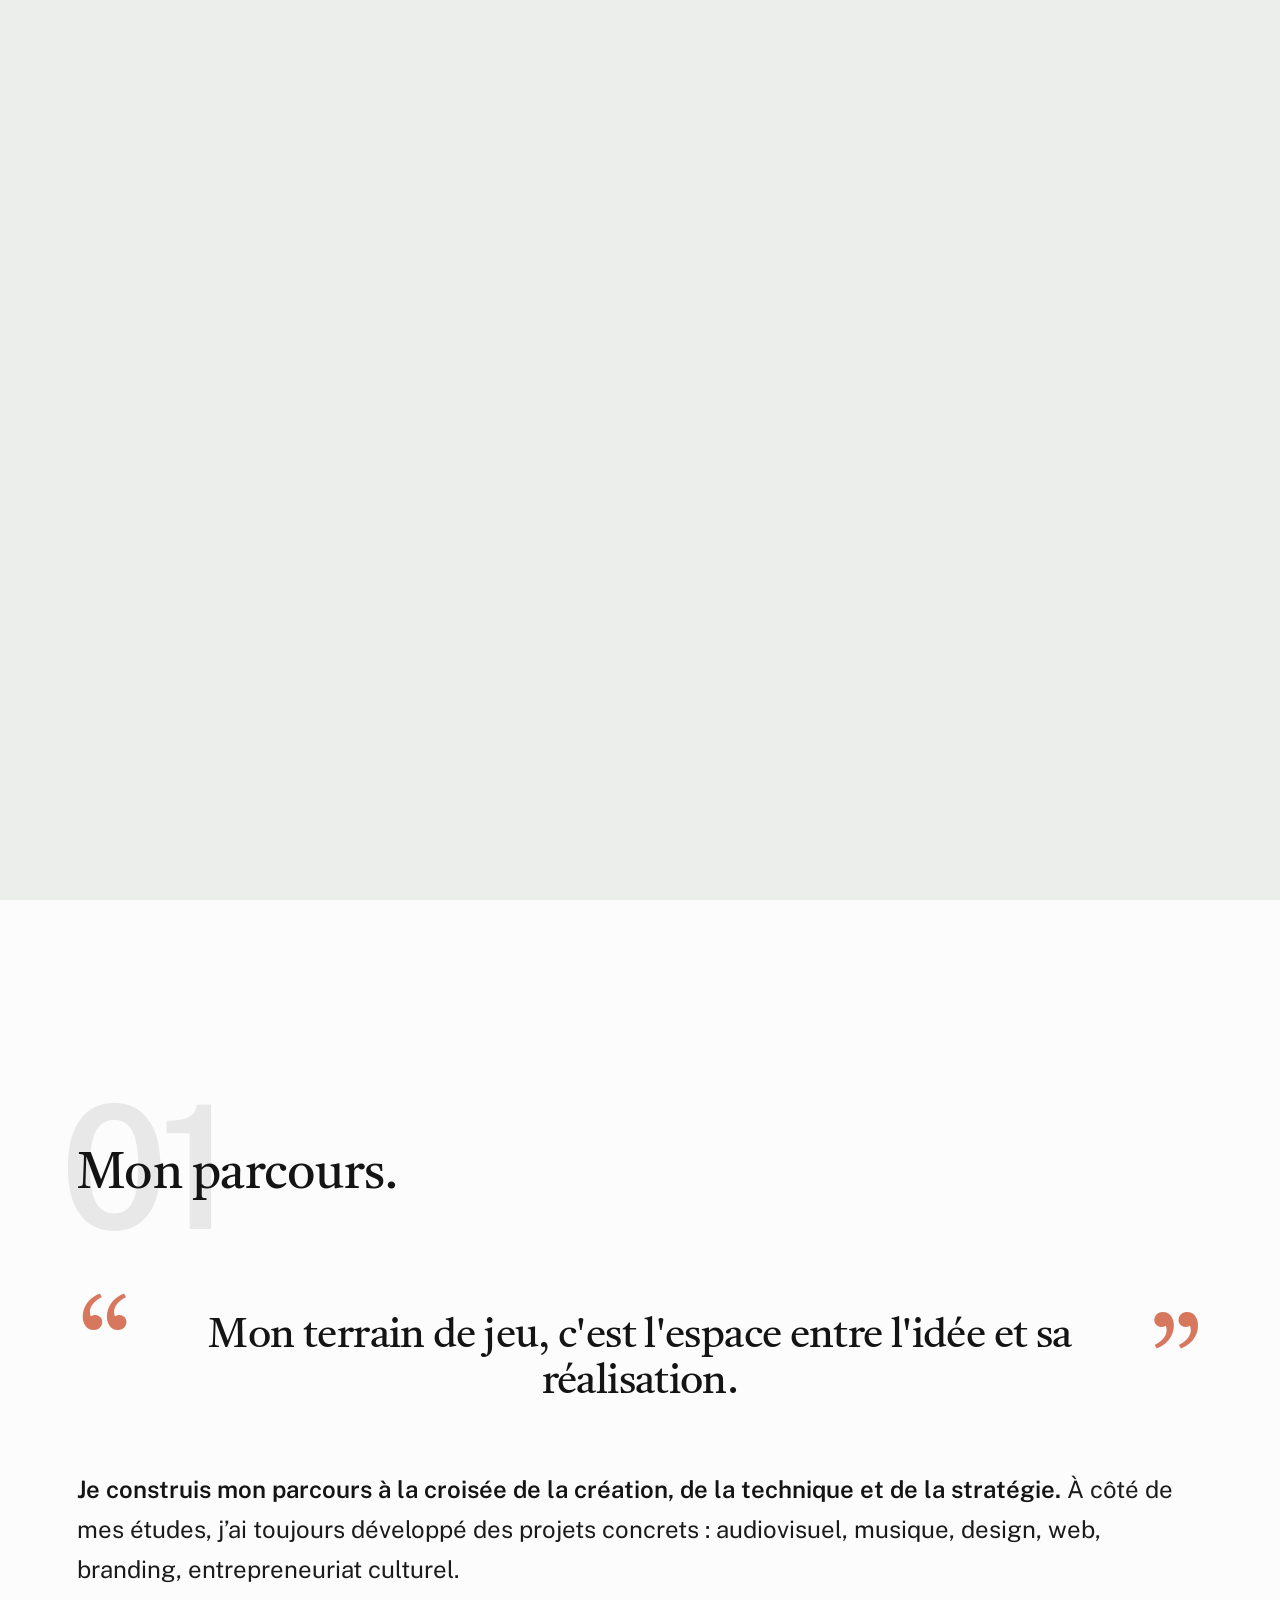
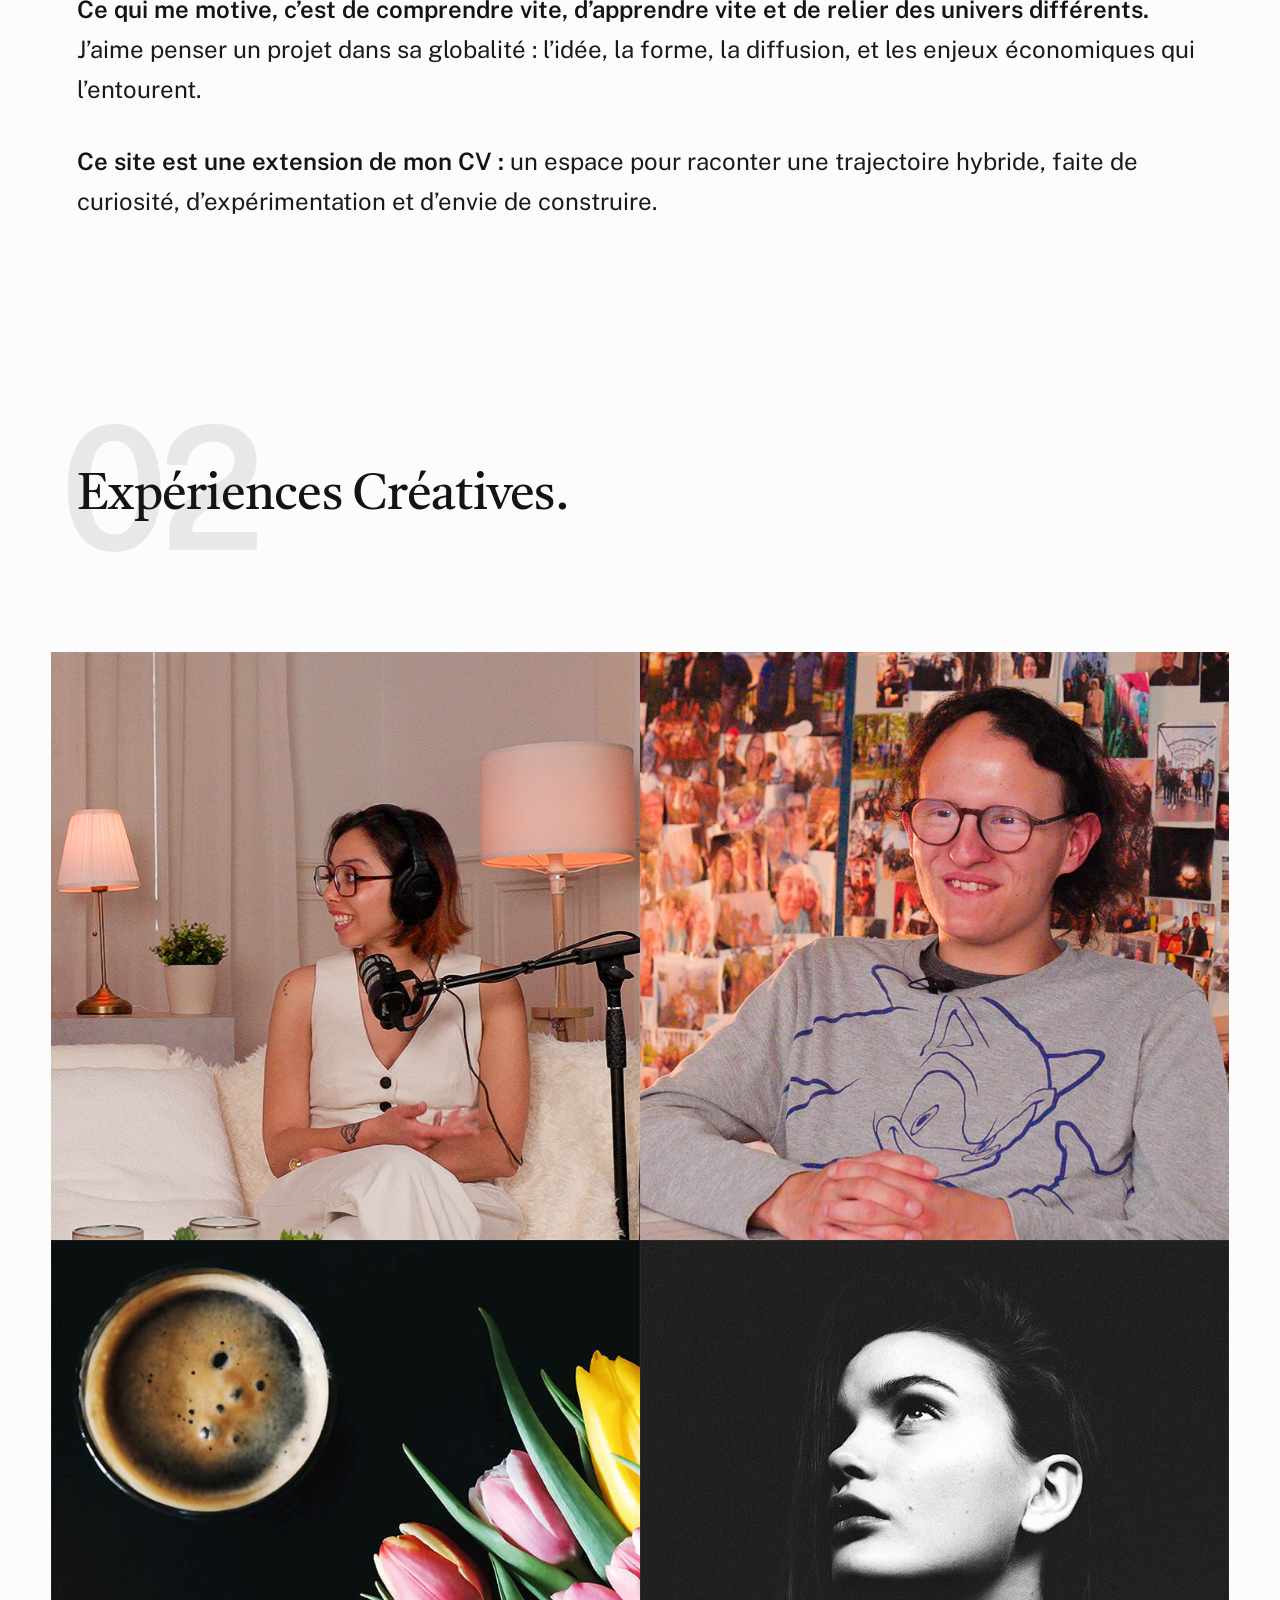
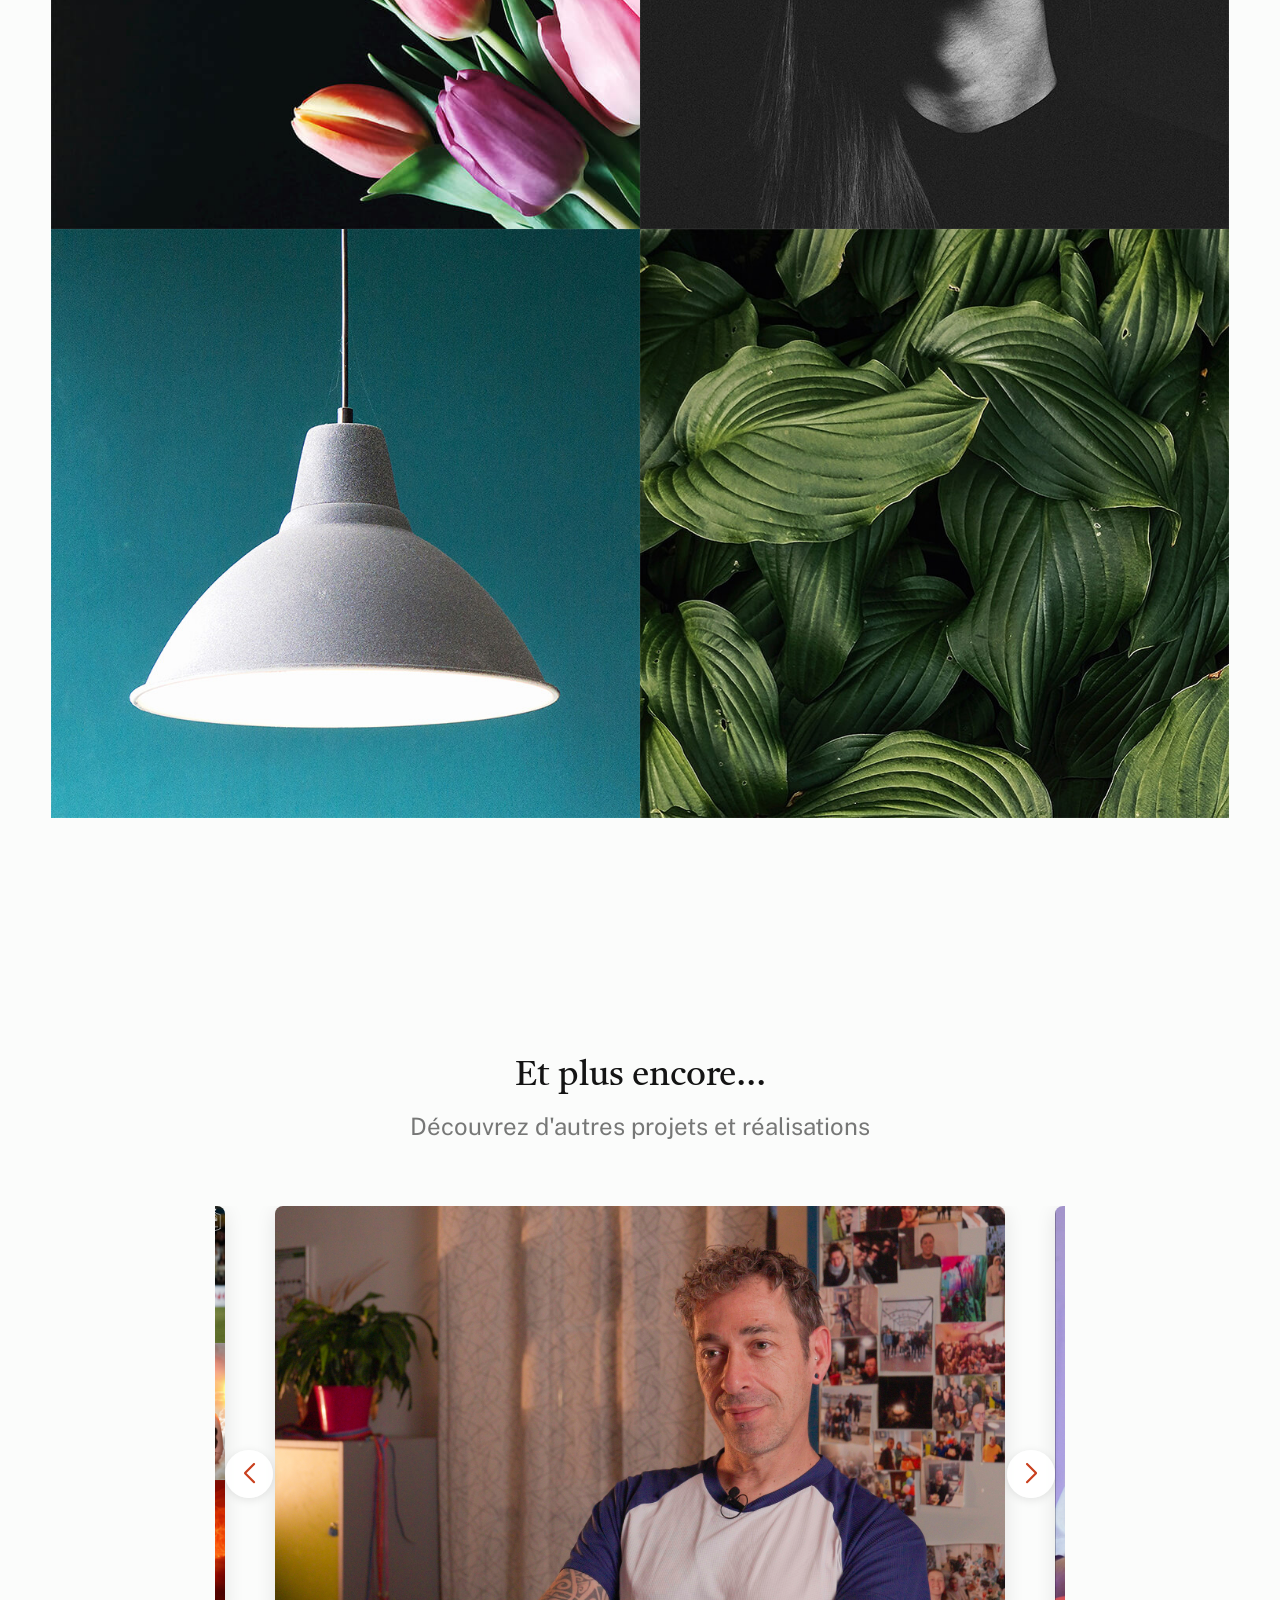
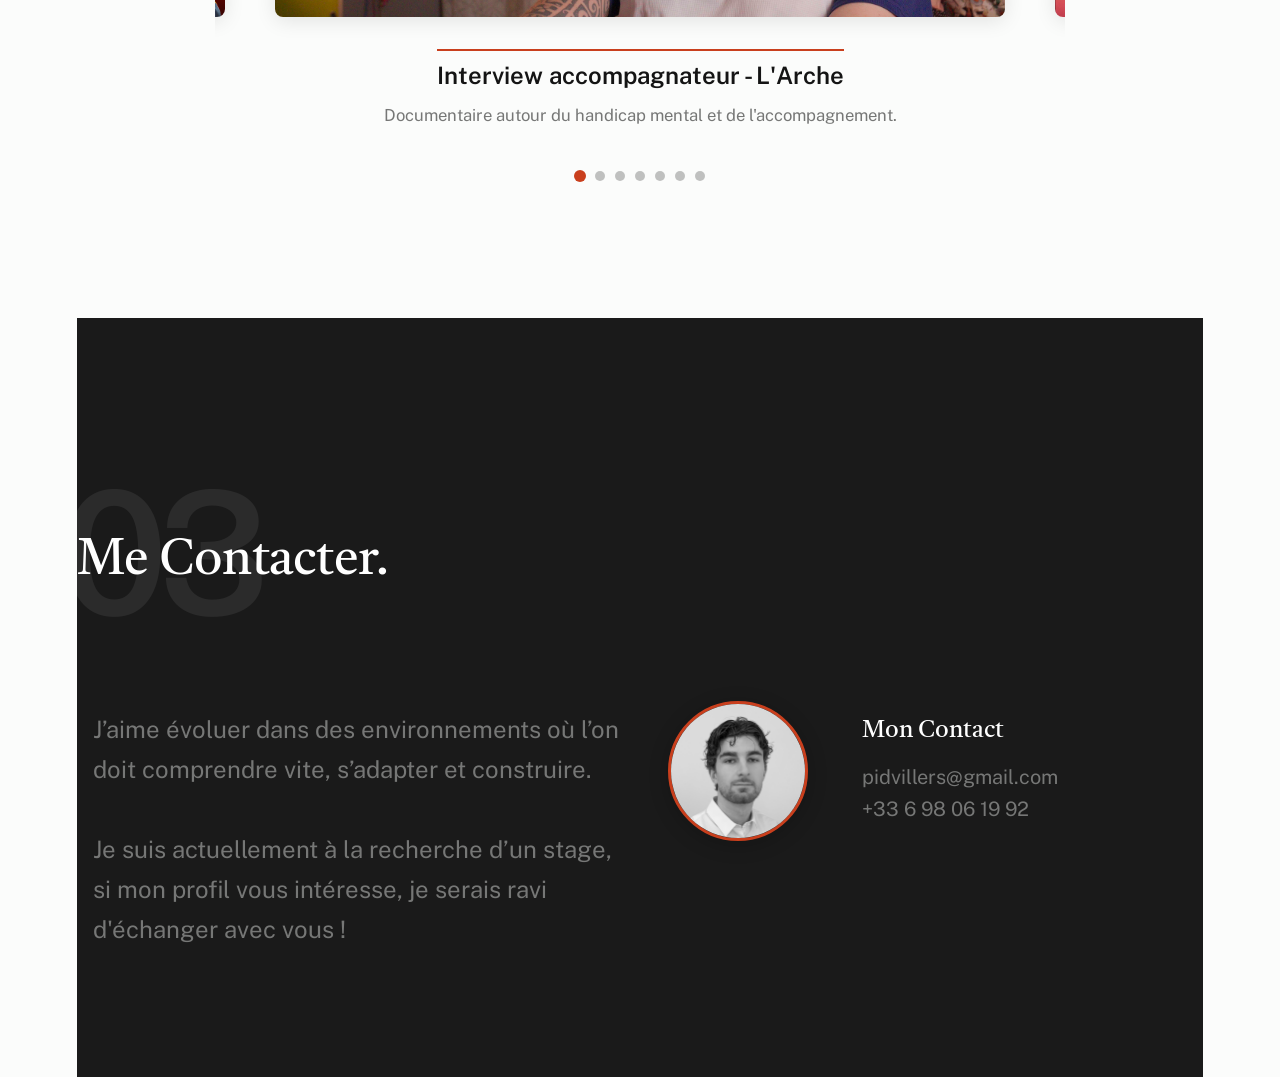
<file: index.html>
<!DOCTYPE html>
<html lang="en" class="no-js" >
<head>

    <!--- basic page needs
    ================================================== -->
    <meta charset="utf-8">
    <meta name="viewport" content="width=device-width, initial-scale=1">
    <title>Paul De Villers</title>

    <script>
        document.documentElement.classList.remove('no-js');
        document.documentElement.classList.add('js');
    </script>

    <!-- CSS
    ================================================== -->
    <link rel="stylesheet" href="css/vendor.css">
    <link rel="stylesheet" href="css/styles.css">

    <!-- favicons
    ================================================== -->
    <link rel="apple-touch-icon" sizes="180x180" href="apple-touch-icon.png">
    <link rel="icon" type="image/png" sizes="32x32" href="favicon-32x32.png">
    <link rel="icon" type="image/png" sizes="16x16" href="favicon-16x16.png">
    <link rel="manifest" href="site.webmanifest">

</head>


<body id="top">

    
    <!-- preloader
    ================================================== -->
    <div id="preloader">
        <div id="loader" class="dots-fade">
            <div></div>
            <div></div>
            <div></div>
        </div>
    </div>


    <!-- page wrap
    ================================================== -->
    <div id="page" class="s-pagewrap">


        <!-- # site header 
        ================================================== -->
        <header class="s-header">
            <div class="row s-header__inner">

                <div class="s-header__block">
                    <div class="s-header__logo">
                        <a class="logo" href="index.html">
                            <img src="images/logo2.svg" alt="Homepage">
                        </a>
                    </div>

                    <a class="s-header__menu-toggle" href="#0"><span>Menu</span></a>
                </div> <!-- end s-header__block -->

                <nav class="s-header__nav">    
                    <ul class="s-header__menu-links">
                        <li class="current"><a class="smoothscroll" href="#intro">Introduction</a></li>
                        <li><a class="smoothscroll" href="#about">Mon parcours</a></li>
                        <li><a class="smoothscroll" href="#works">Expériences</a></li>
                        <li><a class="smoothscroll" href="#footer">Contact</a></li>
                    </ul> <!-- s-header__menu-links -->    
                </nav> <!-- end s-header__nav -->

            </div> <!-- end s-header__inner -->
        </header> <!-- end s-header -->


        <!-- # intro
        ================================================== -->
        <section id="intro" class="s-intro target-section">

            <div class="row s-intro__content width-sixteen-col">
                <div class="column lg-12 s-intro__content-inner grid-block grid-16">
                    
                    <div class="s-intro__content-text">

                        <div class="s-intro__content-pretitle text-pretitle">Bienvenue !</div>
                        <h1 class="s-intro__content-title">
                        Paul De Villers, <br>
                        <span class="title-subtext">étudiant à Kedge,<br>
                        M2 Arts & Creatives Industries</span>
                        </h1>                            

                        <div class="s-intro__content-btns">
                            <a class="smoothscroll btn" href="#about">En Savoir Plus</a>
                            <a class="smoothscroll btn btn--stroke" href="#footer">Me Contacter</a>
                        </div> <!-- s-intro__content-btns -->   

                    </div> <!-- s-intro__content-text -->                     
                    
                </div> <!-- s-intro__content-inner -->  
           

            <div class="s-intro__content-media">                               
                <img src="images/intro-bg.jpg" srcset="images/intro-bg.jpg 1x, images/intro-bg.jpg 2x" alt="">
            </div> <!-- s-intro__content-media -->                

            <div class="s-intro__btn-download">
    <a class="btn btn--stroke" href="DEVILLERS-CV.pdf" target="_blank">Voir mon CV</a>
</div> <!-- end s-intro__btn-download -->
            
            <div class="s-intro__scroll-down">
                <a href="#about" class="smoothscroll">
                    <div class="scroll-icon">
                        <svg xmlns="http://www.w3.org/2000/svg" width="24" height="24" viewBox="0 0 24 24" style="fill: rgba(0, 0, 0, 1);transform: ;msFilter:;"><path d="M11.178 19.569a.998.998 0 0 0 1.644 0l9-13A.999.999 0 0 0 21 5H3a1.002 1.002 0 0 0-.822 1.569l9 13z"></path></svg>
                    </div>
                    <span class="scroll-text u-screen-reader-text">Scroll Down</span>
                </a>
            </div> <!-- s-intro__scroll-down -->

        </section> <!-- end s-intro -->


        <!-- # about
        ================================================== -->
        <section id="about" class="s-about target-section">

            <div class="row s-about__content">
                <div class="column xl-12">    
                    
                    <div class="section-header" data-num="01">
                        <h2 class="text-display-title">Mon parcours.</h2>
                    </div> <!-- end section-header -->

                    <div class="about-quote">
                <h3>Mon terrain de jeu, c'est l'espace entre l'idée et sa réalisation.</h3>
            </div>

                    <p class="attention-getter">
                    <strong> Je construis mon parcours à la croisée de la création, de la technique et de la stratégie. </strong> À côté de mes études, j’ai toujours développé des projets concrets : audiovisuel, musique, design, web, branding, entrepreneuriat culturel. <br>
                    <strong> Ce qui me motive, c’est de comprendre vite, d’apprendre vite et de relier des univers différents. </strong>
                    J’aime penser un projet dans sa globalité : l’idée, la forme, la diffusion, et les enjeux économiques qui l’entourent.


                    </p>

                    <p class="attention-getter">
                    <strong> Ce site est une extension de mon CV : </strong> un espace pour raconter une trajectoire hybride, faite de curiosité, d’expérimentation et d’envie de construire.

    
                    </p>

                    
        <!-- # works
        ================================================== -->
        <section id="works" class="s-works target-section">

            <div class="row">
                <div class="column xl-12">
                    <div class="section-header" data-num="02">
                        <h2 class="text-display-title">Expériences Créatives.</h2>
                    </div> <!-- end section-header -->
                </div>
            </div>

            <div class="row folio-entries">

                <div class="column entry">
                    <a href="images/folio/gallery/g-turban.jpg" class="entry__link glightbox" data-glightbox="title: Production audiovisuelle; description: .entry__desc-01">
                        <div class="entry__thumb">
                            <img src="images/folio/white_turban.jpg" srcset="images/folio/white_turban.jpg 1x, images/folio/white_turban@2x.jpg 2x" alt="">
                        </div>
                        <div class="entry__info">
                            <h4 class="entry__title">Podcast Santé Mentale</h4>
                            <div class="entry__cat">Production audiovisuelle</div>
                        </div>
                    </a>

                    <div class="glightbox-desc entry__desc-01">
                        <p>
                        Conception, réalisation et montage de podcasts consacrés à la santé mentale, <br>en collaboration avec des professionnels de la psychologie.<br>
                        Projet financé via la CVEC, en partenariat avec la Faculté de Pharmacie de Paris, <br> combinant enjeux culturels, institutionnels et éditoriaux.
                        </p>
                    </div>
                </div> <!-- entry -->

                <div class="column entry">
                    <a href="images/folio/gallery/g-woodcraft.jpg" class="entry__link glightbox" data-glightbox="title: Documentaire à l’Arche; description: .entry__desc-02">
                        <div class="entry__thumb">
                            <img src="images/folio/woodcraft.jpg" srcset="images/folio/woodcraft.jpg 1x, images/folio/woodcraft@2x.jpg 2x" alt="">
                        </div>
                        <div class="entry__info">
                            <h4 class="entry__title">Documentaire à l’Arche</h4>
                            <div class="entry__cat">Réalisation documentaire</div>
                        </div>
                    </a>

                    <div class="glightbox-desc entry__desc-02">
                        <p>
                        Réalisation d’un documentaire immersif au sein de l’Arche, suivant le quotidien de Damien, <br> une personne en situation de handicap mental. <br>
                        Projet pensé dans une perspective de diffusion médiatique (TV / plateformes), <br> à la croisée du documentaire social et du récit humain.
                        </p>
                    </div>
                </div> <!-- entry -->

                <div class="column entry">
                    <a href="images/folio/gallery/g-tulips.jpg" class="entry__link glightbox" data-glightbox="title: Projets web & visibilité digitale; description: .entry__desc-03">
                        <div class="entry__thumb">
                            <img src="images/folio/caffeine_and_tulips.jpg" srcset="images/folio/caffeine_and_tulips.jpg 1x, images/folio/caffeine_and_tulips@2x.jpg 2x" alt="">
                        </div>
                        <div class="entry__info">
                            <h4 class="entry__title">Projets web & visibilité digitale</h4>
                            <div class="entry__cat">Développement web & stratégie digitale</div>
                        </div>
                    </a>

                    <div class="glightbox-desc entry__desc-03">
                        <p>
                        Accompagnement de professionnels dans la création de leur présence digitale. <br>
                        Conception de sites internet, optimisation de fiches Google, production de contenus visuels <br>(photos, édition), et amélioration du référencement.

                        </p>
                    </div>
                </div> <!-- entry -->

                <div class="column entry">
                    <a href="images/folio/gallery/g-grayscale.jpg" class="entry__link glightbox" data-glightbox="title: Fédération Française de Football & Nike; description: .entry__desc-04">
                        <div class="entry__thumb">
                            <img src="images/folio/grayscale.jpg" srcset="images/folio/grayscale.jpg 1x, images/folio/grayscale@2x.jpg 2x" alt="">
                        </div>
                        <div class="entry__info">
                            <h4 class="entry__title">Fédération Française de Football & Nike</h4>
                            <div class="entry__cat">Design & création visuelle en freelance</div>
                        </div>
                    </a>

                    <div class="glightbox-desc entry__desc-04">
                        <p>
                        Participation à des projets de création visuelle pour la Fédération Française de Football, <br> en collaboration avec d’autres créateurs et avec Nike.<br>Intervention sur l’univers graphique et créatif autour des rassemblements <br> de l’équipe de France en 2025.
                        </p>
                    </div>
                </div> <!-- entry -->

                <div class="column entry">
                    <a href="images/folio/gallery/g-lamp.jpg" class="entry__link glightbox" data-glightbox="title: Production musicale; description: .entry__desc-05">
                        <div class="entry__thumb">
                            <img src="images/folio/lamp.jpg" srcset="images/folio/lamp.jpg 1x, images/folio/lamp@2x.jpg 2x" alt="">
                        </div>
                        <div class="entry__info">
                            <h4 class="entry__title">Production musicale</h4>
                            <div class="entry__cat">Beatmaker & DA</div>
                        </div>
                    </a>

                    <div class="glightbox-desc entry__desc-05">
                        <p>
                        Création et diffusion d’instrumentales, publiées sur YouTube et vendues<br> à des artistes de la scène rap et R&B parisienne et internationale. <br> Gestion autonome de la production, de la distribution et relations artistes.
                        </p>
                    </div>
                </div> <!-- entry -->

                <div class="column entry">
                    <a href="images/folio/gallery/g-tropical.jpg" class="entry__link glightbox" data-glightbox="title: Refonte d’une marque de vin familiale; description: .entry__desc-06">
                        <div class="entry__thumb">
                            <img src="images/folio/tropical.jpg" srcset="images/folio/tropical.jpg 1x, images/folio/tropical@2x.jpg 2x" alt="">
                        </div>
                        <div class="entry__info">
                            <h4 class="entry__title">Refonte d’une marque de vin familiale</h4>
                            <div class="entry__cat">Direction artistique & stratégie de marque</div>
                        </div>
                    </a>

                    <div class="glightbox-desc entry__desc-06">
                        <p>
                        Projet de repositionnement d’une marque de vin familiale, avec une ambition <br>de modernisation de son identité et de son récit.<br> Travail sur la direction artistique, le design, le storytelling et la stratégie de marque.
                        </p>
                    </div>
                </div> <!-- entry --> 

                        </div> <!-- folio entries -->

        </section> <!-- end s-works --> 

        <!-- # gallery
        ================================================== -->
        <section id="gallery" class="s-gallery target-section">
            <div class="row">
                <div class="column xl-12">
                    <h3 class="s-gallery__header">Et plus encore...</h3>
                    <p class="s-gallery__subtitle">Découvrez d'autres projets et réalisations</p>

                    <div class="swiper-container gallery-slider">
                        <div class="swiper-wrapper">
                            <!-- Slide 1 -->
                            <div class="swiper-slide gallery-slide">
                                <div class="gallery-slide__image">
                                    <img src="images/gallery/photo1.jpg" alt="Interview accompagnateur - L'Arche">
                                </div>
                                <div class="gallery-slide__info">
                                    <h4 class="gallery-slide__title">Interview accompagnateur - L'Arche</h4>
                                    <p class="gallery-slide__desc">Documentaire autour du handicap mental et de l'accompagnement.</p>
                                </div>
                            </div>

                            <!-- Slide 2 -->
                            <div class="swiper-slide gallery-slide">
                                <div class="gallery-slide__image">
                                    <img src="images/gallery/photo2.jpg" alt="Rencontre artiste avec Éloi">
                                </div>
                                <div class="gallery-slide__info">
                                    <h4 class="gallery-slide__title">Rencontre artiste avec Éloi</h4>
                                    <p class="gallery-slide__desc">Interview et suivie d'une artiste émergente (65k auditeurs mensuels sur Spotify).</p>
                                </div>
                            </div>

                            <!-- Slide 3 -->
                            <div class="swiper-slide gallery-slide">
                                <div class="gallery-slide__image">
                                    <img src="images/gallery/photo3.jpg" alt="Photographe officiel pour concerts">
                                </div>
                                <div class="gallery-slide__info">
                                    <h4 class="gallery-slide__title">Photographe officiel pour concerts</h4>
                                    <p class="gallery-slide__desc">Couverture photo d'artistes hip-hop en live.</p>
                                </div>
                            </div>

                            <!-- Slide 4 -->
                            <div class="swiper-slide gallery-slide">
                                <div class="gallery-slide__image">
                                    <img src="images/gallery/photo4.jpg" alt="Podcast sur les traumatismes de l'enfance">
                                </div>
                                <div class="gallery-slide__info">
                                    <h4 class="gallery-slide__title">Podcast sur les traumatismes de l'enfance</h4>
                                    <p class="gallery-slide__desc">Échange avec une psychologue spécialisée.</p>
                                </div>
                            </div>

                            <!-- Slide 5 -->
                            <div class="swiper-slide gallery-slide">
                                <div class="gallery-slide__image">
                                    <img src="images/gallery/photo5.jpg" alt="Podcast sur les violences sexistes et sexuelles">
                                </div>
                                <div class="gallery-slide__info">
                                    <h4 class="gallery-slide__title">Podcast sur les violences sexistes et sexuelles</h4>
                                    <p class="gallery-slide__desc">Discussion avec une psychologue autour des VSS.</p>
                                </div>
                            </div>

                            <!-- Slide 6 -->
                            <div class="swiper-slide gallery-slide">
                                <div class="gallery-slide__image">
                                    <img src="images/gallery/photo6.jpg" alt="Interview d'un psychologue de l'association Nightline">
                                </div>
                                <div class="gallery-slide__info">
                                    <h4 class="gallery-slide__title">Interview d'un psychologue de l'association Nightline</h4>
                                    <p class="gallery-slide__desc">Échange autour de la santé mentale des étudiants dans les locaux de Nightline.</p>
                                </div>
                            </div>

                            <!-- Slide 7 -->
                            <div class="swiper-slide gallery-slide">
                                <div class="gallery-slide__image">
                                    <img src="images/gallery/photo7.jpg" alt="Design et photo-manipulation">
                                </div>
                                <div class="gallery-slide__info">
                                    <h4 class="gallery-slide__title">Design et photo-manipulation</h4>
                                    <p class="gallery-slide__desc">Nike, Fédération Française de Football et autres créateurs, mes designs ont été vus des millions de fois.</p>
                                </div>
                            </div>
                        </div>

                        <!-- Navigation buttons -->
                        <div class="swiper-button-next"></div>
                        <div class="swiper-button-prev"></div>
                        <div class="swiper-pagination"></div>
                    </div>
                </div>
            </div>
        </section> <!-- end s-gallery -->


        

        <!-- # footer 
        ================================================== -->
        <footer id="footer" class="s-footer target-section">

            <div class="row">
                <div class="column lg-12">
                    <div class="section-header light-on-dark" data-num="03">
                        <h2 class="text-display-title">Me Contacter.</h2>
                    </div> <!-- end section-header -->
                </div>
            </div>

            <div class="row s-footer__content">

                <div class="column xl-6 md-12 s-footer__block s-footer__about">                    
                    <p class="attention-getter">
                    J’aime évoluer dans des environnements où l’on doit comprendre vite, s’adapter et construire. <br> <br>
                    Je suis actuellement à la recherche d’un stage, <br> si mon profil vous intéresse, je serais ravi d'échanger avec vous !

                    </p>               
                </div> <!-- end section-footer__about -->

                <div class="column xl-6 md-12 s-footer__block s-footer__site-links">
    <div class="row contact-info-with-photo">
        <div class="column xl-4 lg-5 md-6 tab-12">
            <div class="contact-photo-container">
                <img src="images/CV3.png" alt="Paul De Villers" class="profile-photo">
            </div>
        </div>
        <div class="column xl-8 lg-7 md-6 tab-12">
            <h5>Mon Contact</h5>
            <ul class="link-list">
                <li>pidvillers@gmail.com</li>
                <li>+33 6 98 06 19 92</li>
            </ul> 
        </div>
    </div>                    
</div> <!-- end section-footer__site-links -->

            </div> <!-- end section-footer__content -->


          

    <!-- Java Script
    ================================================== -->
    <script src="js/plugins.js"></script>
    <script src="js/main.js"></script>

</body>
</html>
</file>
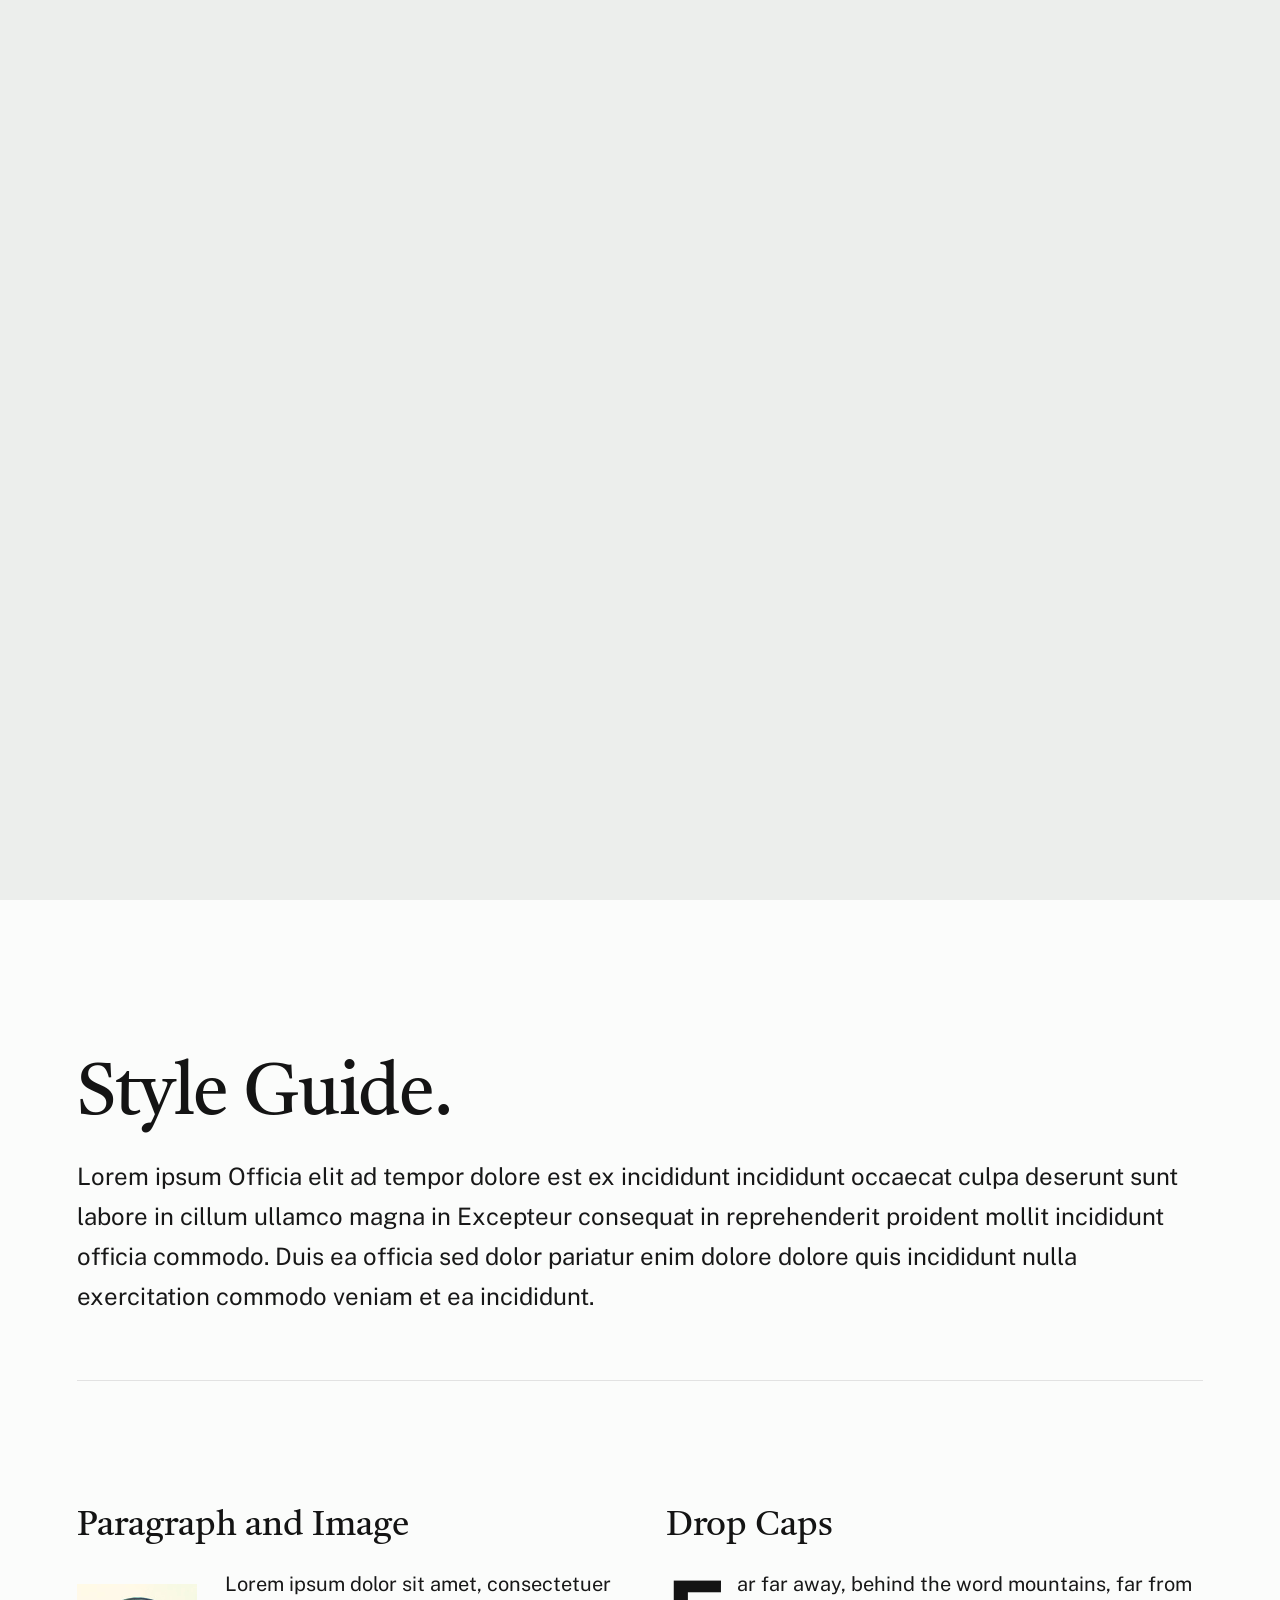
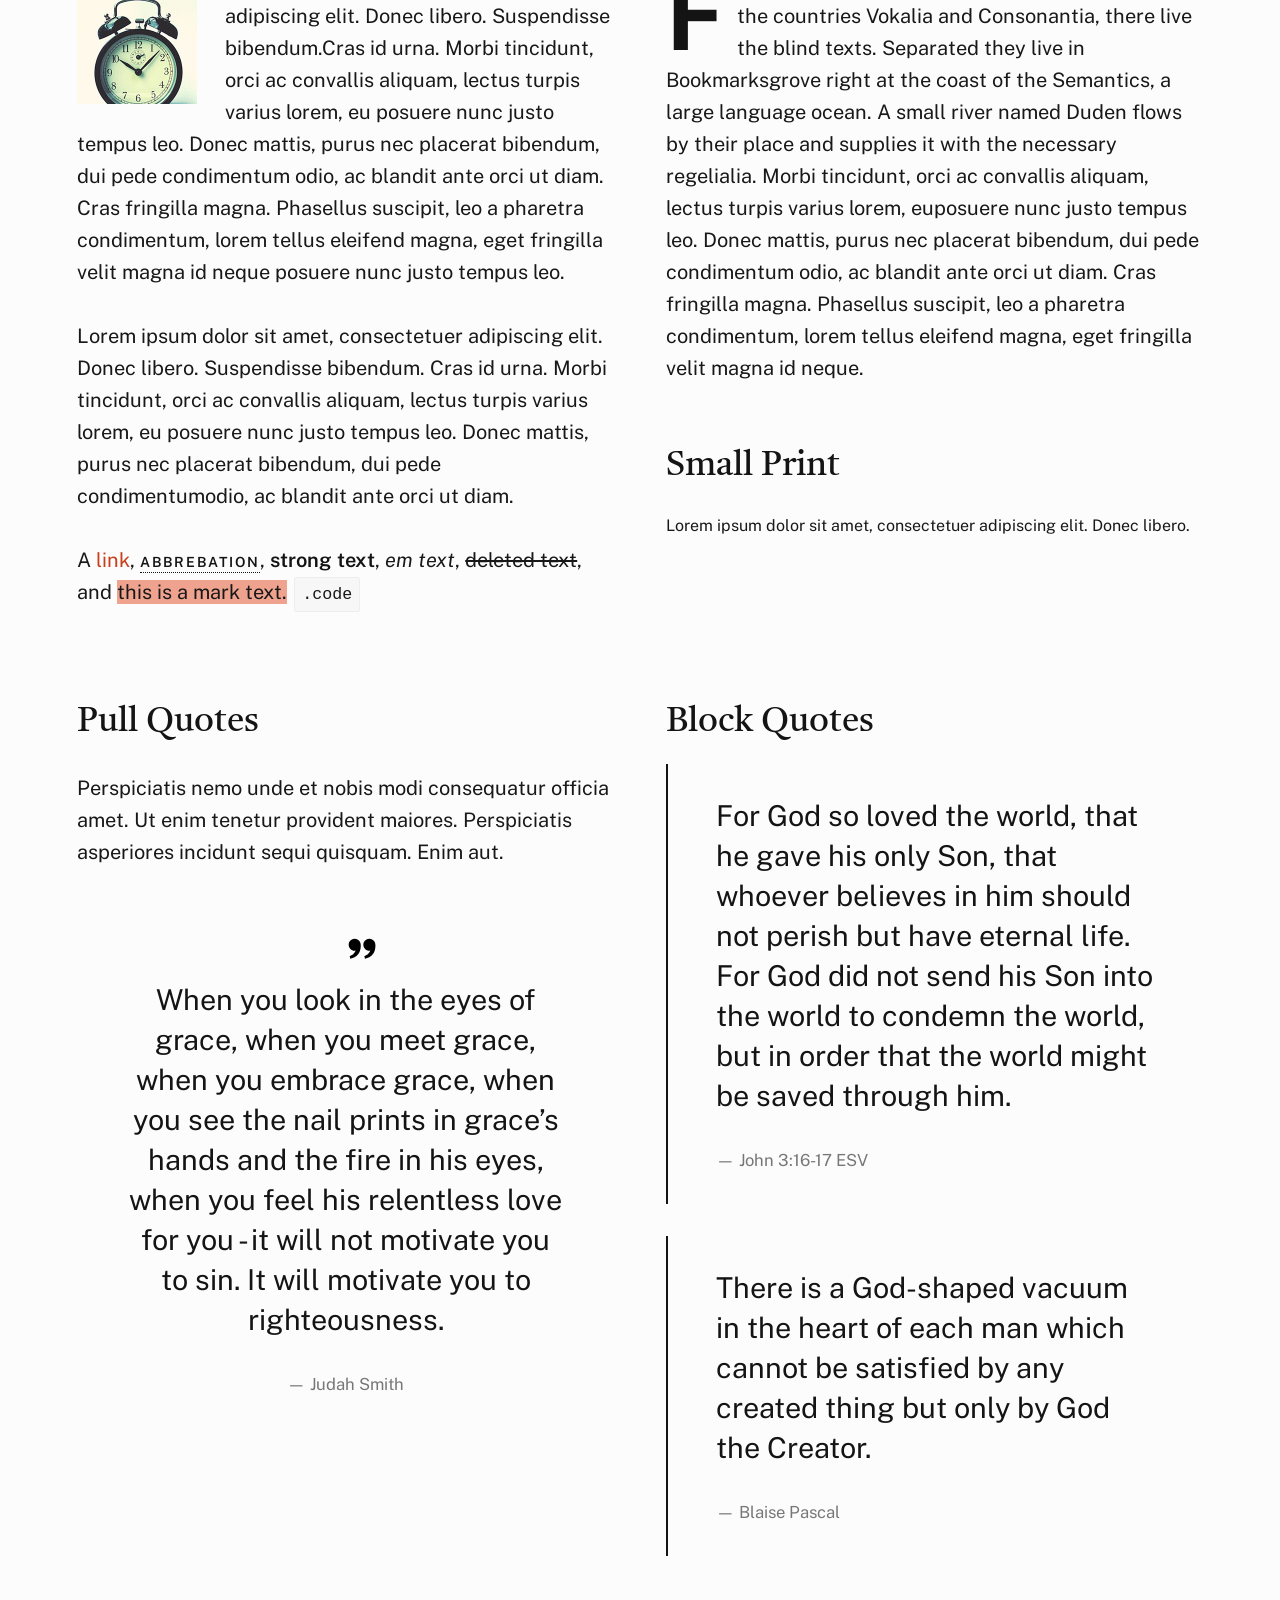
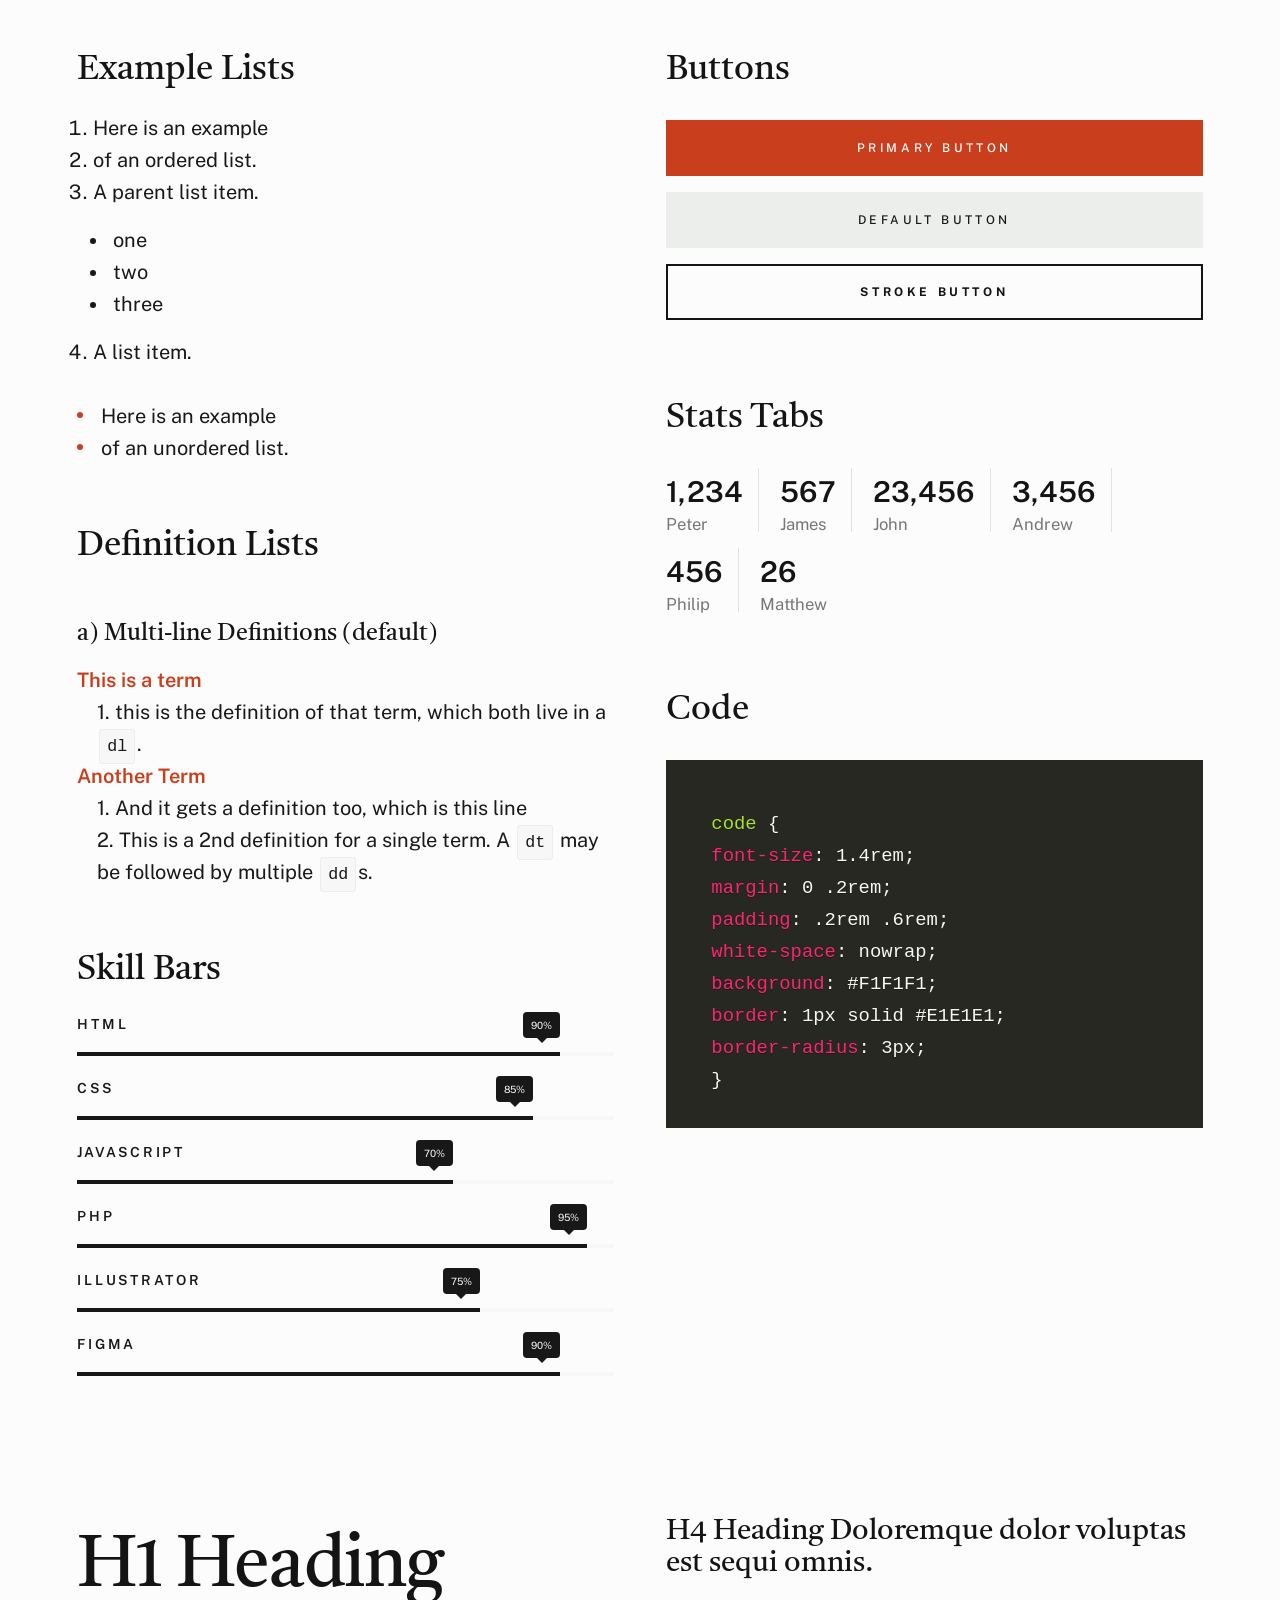
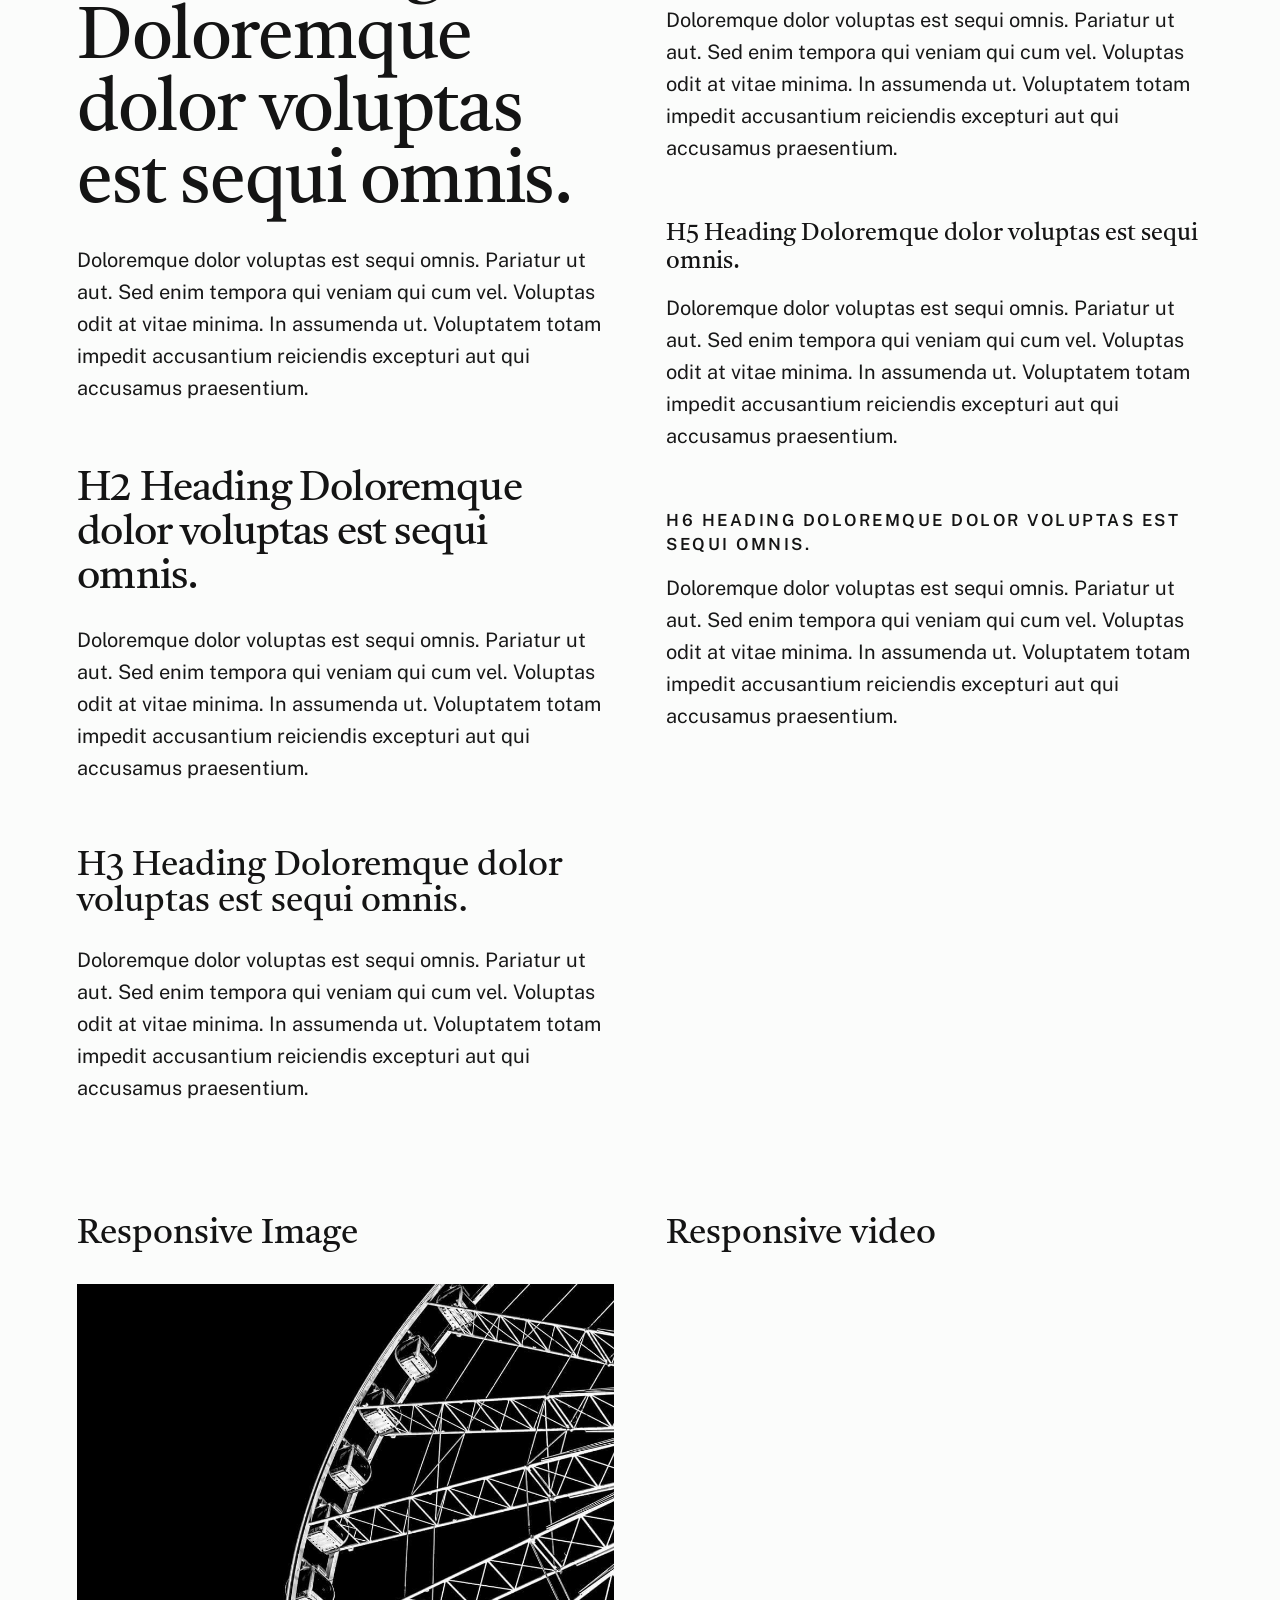
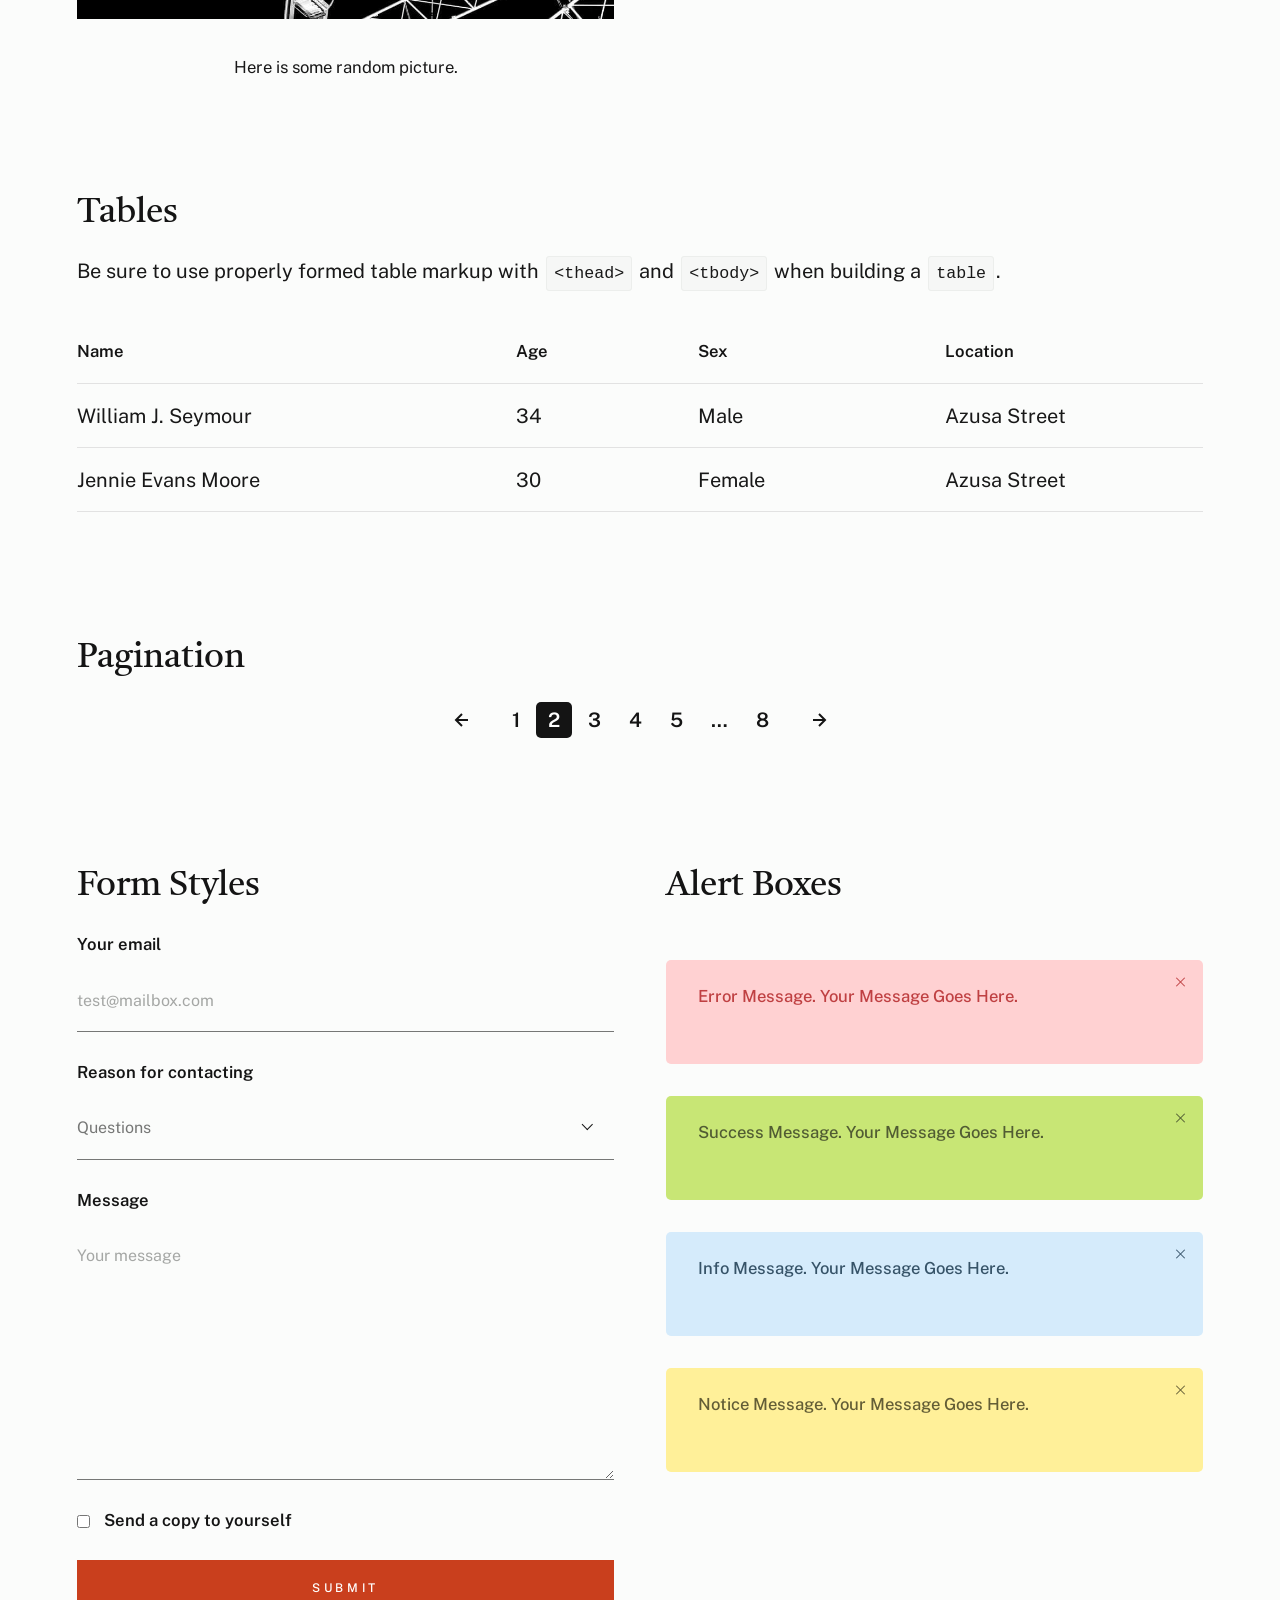
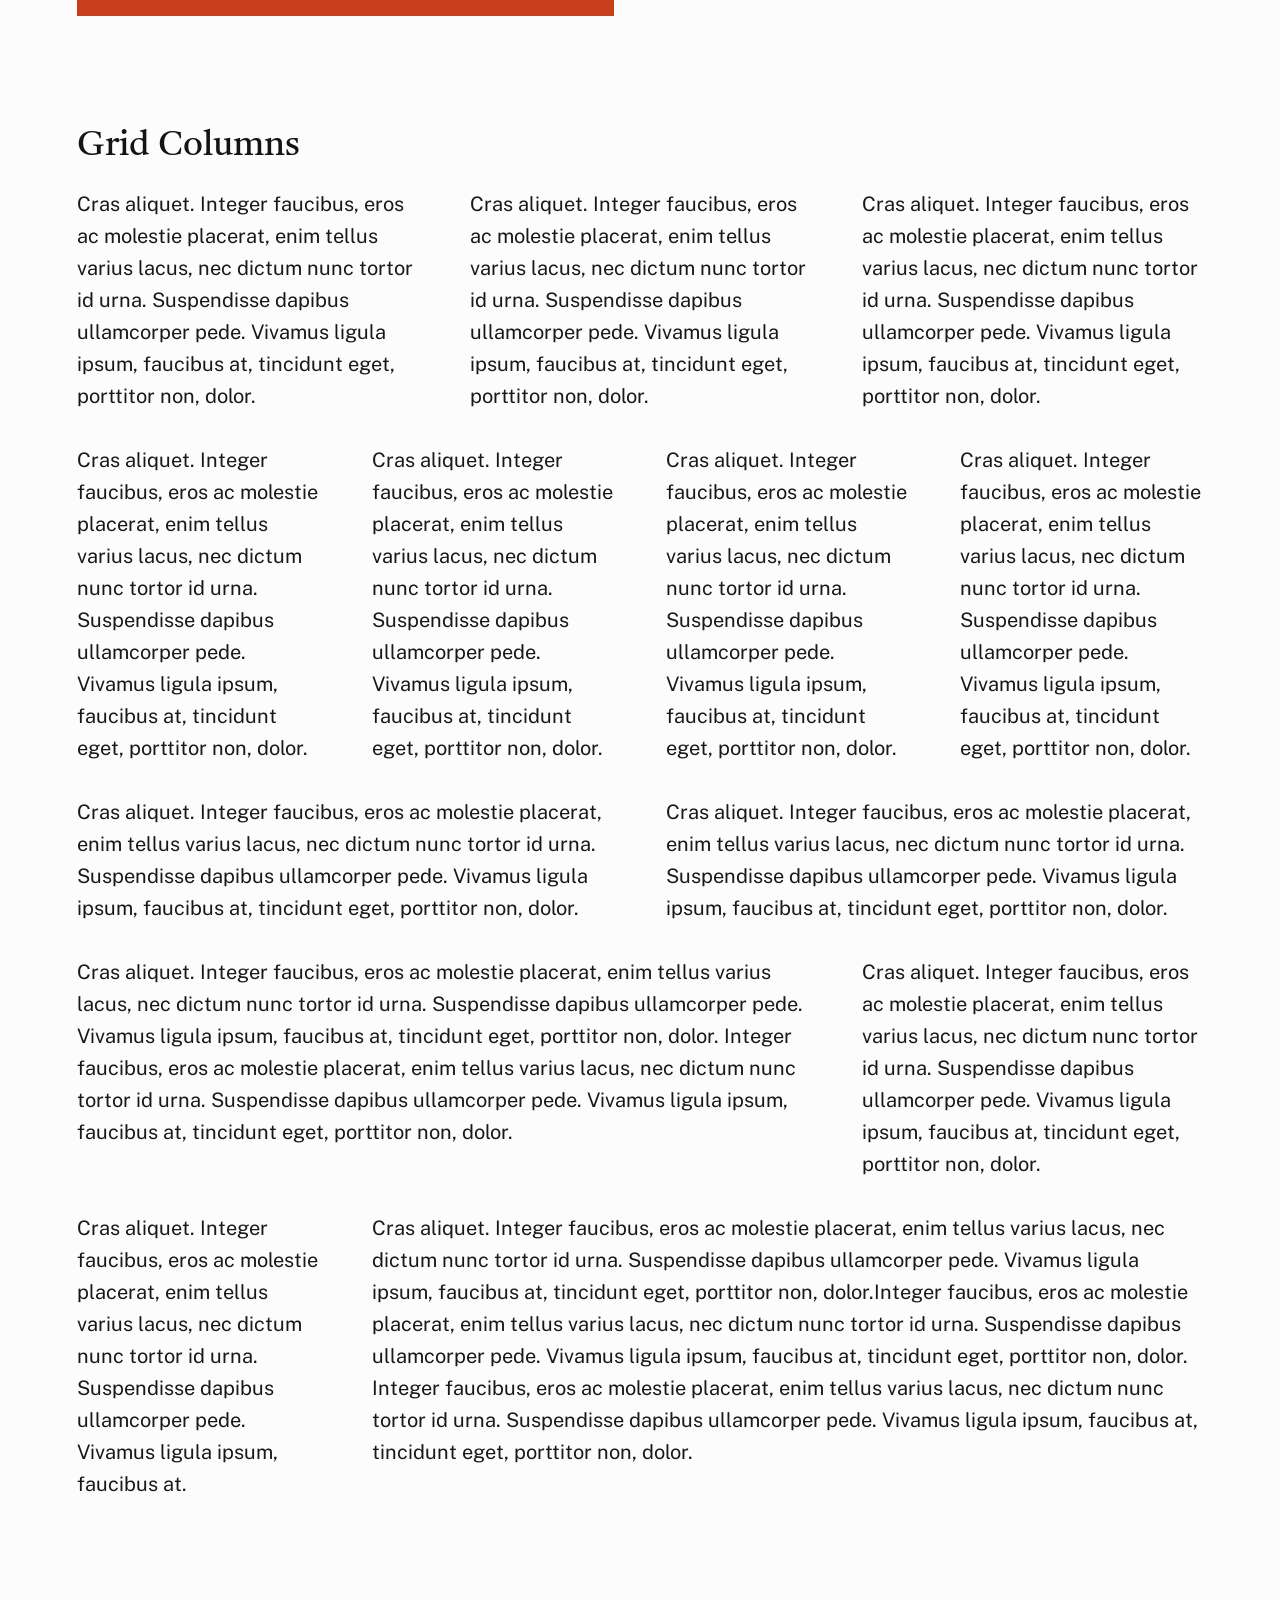
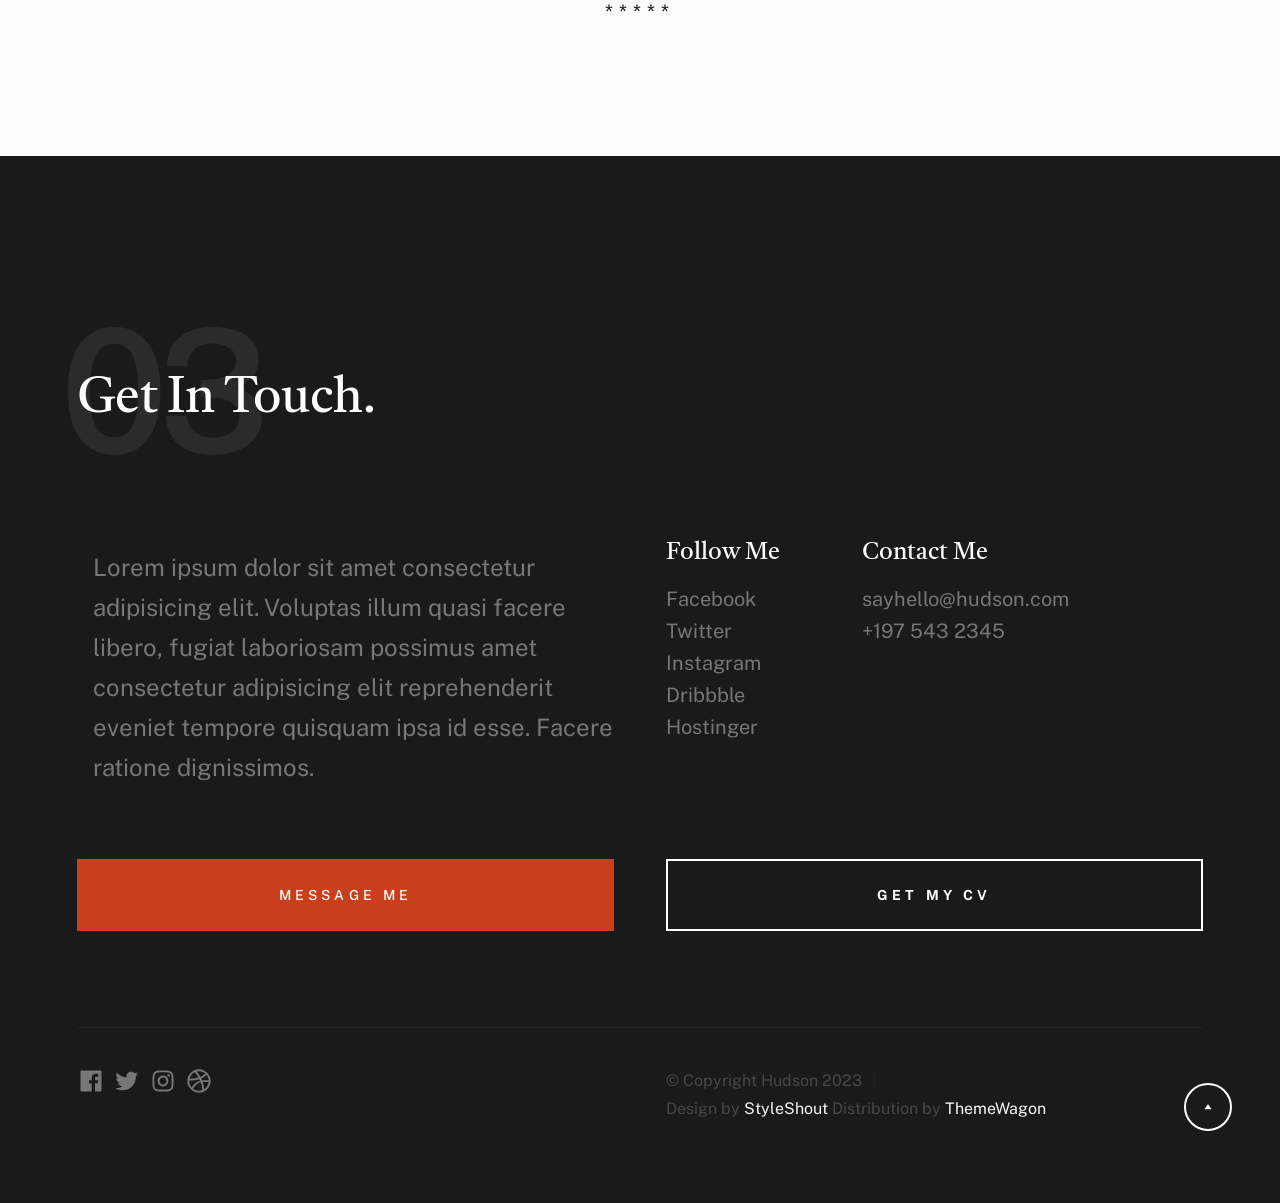
<file: styles.html>
<!DOCTYPE html>
<html lang="en" class="no-js" >
<head>

    <!--- basic page needs
    ================================================== -->
    <meta charset="utf-8">
    <meta name="viewport" content="width=device-width, initial-scale=1">
    <title>Styles - Paul De Villers</title>

    <script>
        document.documentElement.classList.remove('no-js');
        document.documentElement.classList.add('js');
    </script>

    <!-- CSS
    ================================================== -->
    <link rel="stylesheet" href="css/vendor.css">
    <link rel="stylesheet" href="css/styles.css">

    <style type="text/css" media="screen">
        .s-styles {
            padding-top: var(--vspace-5);
            padding-bottom: var(--vspace-2);
            position: relative;
        }
        .s-styles .intro h1 {
            margin-top: 0;
        }
    </style>

    <!-- favicons
    ================================================== -->
    <link rel="apple-touch-icon" sizes="180x180" href="apple-touch-icon.png">
    <link rel="icon" type="image/png" sizes="32x32" href="favicon-32x32.png">
    <link rel="icon" type="image/png" sizes="16x16" href="favicon-16x16.png">
    <link rel="manifest" href="site.webmanifest">

</head>


<body id="top">

    
    <!-- preloader
    ================================================== -->
    <div id="preloader">
        <div id="loader" class="dots-fade">
            <div></div>
            <div></div>
            <div></div>
        </div>
    </div>


    <!-- page wrap
    ================================================== -->
    <div id="page" class="s-pagewrap">


        <!-- # site header 
        ================================================== -->
        <header class="s-header">
            <div class="row s-header__inner">

                <div class="s-header__block">
                    <div class="s-header__logo">
                        <a class="logo" href="index.html">
                            <img src="images/logo.svg" alt="Homepage">
                        </a>
                    </div>

                    <a class="s-header__menu-toggle" href="#0"><span>Menu</span></a>
                </div> <!-- end s-header__block -->

                <nav class="s-header__nav">    
                    <ul class="s-header__menu-links">
                        <li class="current"><a href="index.html">Intro</a></li>
                        <li><a href="index.html">About</a></li>
                        <li><a href="index.html">Works</a></li>
                        <li><a href="index.html">Contact</a></li>
                    </ul> <!-- s-header__menu-links -->    
                </nav> <!-- end s-header__nav -->

            </div> <!-- end s-header__inner -->
        </header> <!-- end s-header -->


        <!-- # intro
        ================================================== -->
        <section id="intro" class="s-intro">

            <div class="row s-intro__content width-sixteen-col">
                <div class="column lg-12 s-intro__content-inner grid-block grid-16">
                    
                    <div class="s-intro__content-text">

                        <div class="s-intro__content-pretitle text-pretitle">Hello</div>
                        <h1 class="s-intro__content-title">
                        I'm Jonathan Doe <br>
                        a product designer <br>
                        base in Somewhere.
                        </h1>                            

                        <div class="s-intro__content-btns">
                            <a class="btn" href="index.html#about">More About Me</a>
                            <a class="btn btn--stroke" href="index.html#footer">Get In Touch</a>
                        </div> <!-- s-intro__content-btns -->   

                    </div> <!-- s-intro__content-text -->                     
                    
                </div> <!-- s-intro__content-inner -->  
            </div> <!-- s-intro__content -->

            <ul class="s-intro__social social-list">
                <li>
                    <a href="#0">
                        <svg xmlns="http://www.w3.org/2000/svg" width="24" height="24" viewBox="0 0 24 24" style="fill:rgba(0, 0, 0, 1);transform:;-ms-filter:"><path d="M20,3H4C3.447,3,3,3.448,3,4v16c0,0.552,0.447,1,1,1h8.615v-6.96h-2.338v-2.725h2.338v-2c0-2.325,1.42-3.592,3.5-3.592 c0.699-0.002,1.399,0.034,2.095,0.107v2.42h-1.435c-1.128,0-1.348,0.538-1.348,1.325v1.735h2.697l-0.35,2.725h-2.348V21H20 c0.553,0,1-0.448,1-1V4C21,3.448,20.553,3,20,3z"></path></svg>
                        <span class="u-screen-reader-text">Facebook</span>
                    </a>
                </li>
                <li>
                    <a href="#0">
                        <svg xmlns="http://www.w3.org/2000/svg" width="24" height="24" viewBox="0 0 24 24" style="fill:rgba(0, 0, 0, 1);transform:;-ms-filter:"><path d="M19.633,7.997c0.013,0.175,0.013,0.349,0.013,0.523c0,5.325-4.053,11.461-11.46,11.461c-2.282,0-4.402-0.661-6.186-1.809 c0.324,0.037,0.636,0.05,0.973,0.05c1.883,0,3.616-0.636,5.001-1.721c-1.771-0.037-3.255-1.197-3.767-2.793 c0.249,0.037,0.499,0.062,0.761,0.062c0.361,0,0.724-0.05,1.061-0.137c-1.847-0.374-3.23-1.995-3.23-3.953v-0.05 c0.537,0.299,1.16,0.486,1.82,0.511C3.534,9.419,2.823,8.184,2.823,6.787c0-0.748,0.199-1.434,0.548-2.032 c1.983,2.443,4.964,4.04,8.306,4.215c-0.062-0.3-0.1-0.611-0.1-0.923c0-2.22,1.796-4.028,4.028-4.028 c1.16,0,2.207,0.486,2.943,1.272c0.91-0.175,1.782-0.512,2.556-0.973c-0.299,0.935-0.936,1.721-1.771,2.22 c0.811-0.088,1.597-0.312,2.319-0.624C21.104,6.712,20.419,7.423,19.633,7.997z"></path></svg>
                        <span class="u-screen-reader-text">Twitter</span>
                    </a>
                </li>
                <li>
                    <a href="#0">
                        <svg xmlns="http://www.w3.org/2000/svg" width="24" height="24" viewBox="0 0 24 24" style="fill:rgba(0, 0, 0, 1);transform:;-ms-filter:"><path d="M11.999,7.377c-2.554,0-4.623,2.07-4.623,4.623c0,2.554,2.069,4.624,4.623,4.624c2.552,0,4.623-2.07,4.623-4.624 C16.622,9.447,14.551,7.377,11.999,7.377L11.999,7.377z M11.999,15.004c-1.659,0-3.004-1.345-3.004-3.003 c0-1.659,1.345-3.003,3.004-3.003s3.002,1.344,3.002,3.003C15.001,13.659,13.658,15.004,11.999,15.004L11.999,15.004z"></path><circle cx="16.806" cy="7.207" r="1.078"></circle><path d="M20.533,6.111c-0.469-1.209-1.424-2.165-2.633-2.632c-0.699-0.263-1.438-0.404-2.186-0.42 c-0.963-0.042-1.268-0.054-3.71-0.054s-2.755,0-3.71,0.054C7.548,3.074,6.809,3.215,6.11,3.479C4.9,3.946,3.945,4.902,3.477,6.111 c-0.263,0.7-0.404,1.438-0.419,2.186c-0.043,0.962-0.056,1.267-0.056,3.71c0,2.442,0,2.753,0.056,3.71 c0.015,0.748,0.156,1.486,0.419,2.187c0.469,1.208,1.424,2.164,2.634,2.632c0.696,0.272,1.435,0.426,2.185,0.45 c0.963,0.042,1.268,0.055,3.71,0.055s2.755,0,3.71-0.055c0.747-0.015,1.486-0.157,2.186-0.419c1.209-0.469,2.164-1.424,2.633-2.633 c0.263-0.7,0.404-1.438,0.419-2.186c0.043-0.962,0.056-1.267,0.056-3.71s0-2.753-0.056-3.71C20.941,7.57,20.801,6.819,20.533,6.111z M19.315,15.643c-0.007,0.576-0.111,1.147-0.311,1.688c-0.305,0.787-0.926,1.409-1.712,1.711c-0.535,0.199-1.099,0.303-1.67,0.311 c-0.95,0.044-1.218,0.055-3.654,0.055c-2.438,0-2.687,0-3.655-0.055c-0.569-0.007-1.135-0.112-1.669-0.311 c-0.789-0.301-1.414-0.923-1.719-1.711c-0.196-0.534-0.302-1.099-0.311-1.669c-0.043-0.95-0.053-1.218-0.053-3.654 c0-2.437,0-2.686,0.053-3.655c0.007-0.576,0.111-1.146,0.311-1.687c0.305-0.789,0.93-1.41,1.719-1.712 c0.534-0.198,1.1-0.303,1.669-0.311c0.951-0.043,1.218-0.055,3.655-0.055c2.437,0,2.687,0,3.654,0.055 c0.571,0.007,1.135,0.112,1.67,0.311c0.786,0.303,1.407,0.925,1.712,1.712c0.196,0.534,0.302,1.099,0.311,1.669 c0.043,0.951,0.054,1.218,0.054,3.655c0,2.436,0,2.698-0.043,3.654H19.315z"></path></svg>
                        <span class="u-screen-reader-text">Instagram</span>
                    </a>
                </li>
                <li>
                    <a href="#0">
                        <svg xmlns="http://www.w3.org/2000/svg" width="24" height="24" viewBox="0 0 24 24" style="fill: rgba(0, 0, 0, 1);transform: ;msFilter:;"><path d="M20.66 6.98a9.932 9.932 0 0 0-3.641-3.64C15.486 2.447 13.813 2 12 2s-3.486.447-5.02 1.34c-1.533.893-2.747 2.107-3.64 3.64S2 10.187 2 12s.446 3.487 1.34 5.02a9.924 9.924 0 0 0 3.641 3.64C8.514 21.553 10.187 22 12 22s3.486-.447 5.02-1.34a9.932 9.932 0 0 0 3.641-3.64C21.554 15.487 22 13.813 22 12s-.446-3.487-1.34-5.02zM12 3.66c2 0 3.772.64 5.32 1.919-.92 1.174-2.286 2.14-4.1 2.9-1.002-1.813-2.088-3.327-3.261-4.54A7.715 7.715 0 0 1 12 3.66zM5.51 6.8a8.116 8.116 0 0 1 2.711-2.22c1.212 1.201 2.325 2.7 3.34 4.5-2 .6-4.114.9-6.341.9-.573 0-1.006-.013-1.3-.04A8.549 8.549 0 0 1 5.51 6.8zM3.66 12c0-.054.003-.12.01-.2.007-.08.01-.146.01-.2.254.014.641.02 1.161.02 2.666 0 5.146-.367 7.439-1.1.187.373.381.793.58 1.26-1.32.293-2.674 1.006-4.061 2.14S6.4 16.247 5.76 17.5c-1.4-1.587-2.1-3.42-2.1-5.5zM12 20.34c-1.894 0-3.594-.587-5.101-1.759.601-1.187 1.524-2.322 2.771-3.401 1.246-1.08 2.483-1.753 3.71-2.02a29.441 29.441 0 0 1 1.56 6.62 8.166 8.166 0 0 1-2.94.56zm7.08-3.96a8.351 8.351 0 0 1-2.58 2.621c-.24-2.08-.7-4.107-1.379-6.081.932-.066 1.765-.1 2.5-.1.799 0 1.686.034 2.659.1a8.098 8.098 0 0 1-1.2 3.46zm-1.24-5c-1.16 0-2.233.047-3.22.14a27.053 27.053 0 0 0-.68-1.62c2.066-.906 3.532-2.006 4.399-3.3 1.2 1.414 1.854 3.027 1.96 4.84-.812-.04-1.632-.06-2.459-.06z"></path></svg>
                        <span class="u-screen-reader-text">Dribbble</span>
                    </a>
                </li>
                <li>
                    <a href="#0">
                        <svg xmlns="http://www.w3.org/2000/svg" width="24" height="24" viewBox="0 0 24 24" style="fill: rgba(0, 0, 0, 1);transform: ;msFilter:;"><path d="M11.99 2C6.472 2 2 6.473 2 11.99c0 4.232 2.633 7.85 6.35 9.306-.088-.79-.166-2.006.034-2.868.182-.78 1.172-4.966 1.172-4.966s-.299-.599-.299-1.484c0-1.388.805-2.425 1.808-2.425.853 0 1.264.64 1.264 1.407 0 .858-.546 2.139-.827 3.327-.235.994.499 1.805 1.479 1.805 1.775 0 3.141-1.872 3.141-4.575 0-2.392-1.719-4.064-4.173-4.064-2.843 0-4.512 2.132-4.512 4.335 0 .858.331 1.779.744 2.28a.3.3 0 0 1 .069.286c-.076.315-.245.994-.277 1.133-.044.183-.145.222-.335.134-1.247-.581-2.027-2.405-2.027-3.871 0-3.151 2.289-6.045 6.601-6.045 3.466 0 6.159 2.469 6.159 5.77 0 3.444-2.171 6.213-5.184 6.213-1.013 0-1.964-.525-2.29-1.146l-.623 2.374c-.225.868-.834 1.956-1.241 2.62a10 10 0 0 0 2.958.445c5.517 0 9.99-4.473 9.99-9.99S17.507 2 11.99 2"></path></svg>
                        <span class="u-screen-reader-text">Pinterest</span>
                    </a>
                </li>
            </ul> <!-- end s-intro__social -->

            <div class="s-intro__content-media">                               
                <img src="images/intro-bg.jpg" srcset="images/intro-bg.jpg 1x, images/intro-bg.jpg 2x" alt="">
            </div> <!-- s-intro__content-media -->                

            <div class="s-intro__btn-download">
                <a class="btn btn--stroke" href="#0">Get My CV</a>
            </div> <!-- end s-intro__btn-download -->
            
            <div class="s-intro__scroll-down">
                <a href="#styles" class="smoothscroll">
                    <div class="scroll-icon">
                        <svg xmlns="http://www.w3.org/2000/svg" width="24" height="24" viewBox="0 0 24 24" style="fill: rgba(0, 0, 0, 1);transform: ;msFilter:;"><path d="M11.178 19.569a.998.998 0 0 0 1.644 0l9-13A.999.999 0 0 0 21 5H3a1.002 1.002 0 0 0-.822 1.569l9 13z"></path></svg>
                    </div>
                    <span class="scroll-text u-screen-reader-text">Scroll Down</span>
                </a>
            </div> <!-- s-intro__scroll-down -->

        </section> <!-- end s-intro -->


        <!-- # styles
        ================================================== -->
        <section id="styles" class="s-styles">

            <div class="row">

                <div class="column xl-12 intro">

                    <h1>Style Guide.</h1>

                    <p class="lead">Lorem ipsum Officia elit ad tempor dolore est ex incididunt incididunt occaecat culpa deserunt 
                    sunt labore in cillum ullamco magna in Excepteur consequat in reprehenderit proident mollit incididunt officia commodo.
                    Duis ea officia sed dolor pariatur enim dolore dolore quis incididunt nulla exercitation commodo veniam et ea incididunt.
                    </p>

                    <hr>
                </div>

            </div> <!-- end row -->
    
            <div class="row">
    
                <div class="column mob-12 md-6 stack-on-900">
    
                    <h3>Paragraph and Image</h3>
    
                    <p><a href="#"><img width="120" height="120" class="u-pull-left" alt="sample-image" src="images/sample-image.jpg"></a>
                    Lorem ipsum dolor sit amet, consectetuer adipiscing elit. Donec libero. Suspendisse bibendum.Cras id urna. Morbi 
                    tincidunt, orci ac convallis aliquam, lectus turpis varius lorem, eu posuere nunc justo tempus leo. Donec mattis, 
                    purus nec placerat bibendum, dui pede condimentum odio, ac blandit ante orci ut diam. Cras fringilla magna. 
                    Phasellus suscipit, leo a pharetra condimentum, lorem tellus eleifend magna, eget fringilla velit magna id 
                    neque posuere nunc justo tempus leo. </p>
    
                    <p>
                    Lorem ipsum dolor sit amet, consectetuer adipiscing elit. Donec libero. Suspendisse bibendum. Cras id urna. 
                    Morbi tincidunt, orci ac convallis aliquam, lectus turpis varius lorem, eu posuere nunc justo tempus leo. 
                    Donec mattis, purus nec placerat bibendum, dui pede condimentumodio, ac blandit ante orci ut diam.	
                    </p>
    
                    <p>A <a href="#">link</a>,
                    <abbr title="this really isn't a very good description">abbrebation</abbr>,
                    <strong>strong text</strong>,
                    <em>em text</em>,
                    <del>deleted text</del>, and
                    <mark>this is a mark text.</mark>
                    <code>.code</code>
                    </p>
    
                </div>
    
                <div class="column mob-12 md-6">
    
                    <h3>Drop Caps</h3>
    
                    <p class="drop-cap">Far far away, behind the word mountains, far from the countries Vokalia and Consonantia,
                    there live the blind texts. Separated they live in Bookmarksgrove right at the coast of the
                    Semantics, a large language ocean. A small river named Duden flows by their place and supplies it with the 
                    necessary regelialia. Morbi tincidunt, orci ac convallis aliquam, lectus turpis varius lorem, 
                    euposuere nunc justo tempus leo. Donec mattis, purus nec placerat bibendum, dui pede condimentum odio, 
                    ac blandit ante orci ut diam. Cras fringilla magna. Phasellus suscipit, leo a pharetra condimentum, 
                    lorem tellus eleifend magna, eget fringilla velit magna id neque.
                    </p>
    
                    <h3>Small Print</h3>
    
                    <p><small>Lorem ipsum dolor sit amet, consectetuer adipiscing elit. Donec libero.</small></p>
                    
            
    
                </div>
    
            </div> <!-- end row -->
    
            <div class="row">
    
                <div class="column xl-6 md-12">
    
                    <h3 class="u-add-bottom">Pull Quotes</h3>
    
                    <p>
                    Perspiciatis nemo unde et nobis modi consequatur officia amet. Ut enim 
                    tenetur provident maiores. Perspiciatis asperiores incidunt sequi 
                    quisquam. Enim aut. 
                    </p>
    
                    <figure class="pull-quote">
                        <blockquote>
                            <p>
                            When you look in the eyes of grace, when you meet grace, 
                            when you embrace grace, when you see the nail prints in 
                            grace’s hands and the fire in his eyes, when you feel his 
                            relentless love for you - it will not motivate you to sin. 
                            It will motivate you to righteousness.
                            </p>
    
                            <footer>
                                <cite>Judah Smith</cite>
                            </footer>
                        </blockquote>
                    </figure>
    
    
                </div>
    
                <div class="column xl-6 md-12">
    
                    <h3 class="h-add-bottom">Block Quotes</h3>
    
                    <blockquote cite="http://where-i-got-my-info-from.com">
                        <p>
                        For God so loved the world, that he gave his only Son, that whoever believes in 
                        him should not perish but have eternal life. For God did not send his Son into 
                        the world to condemn the world, but in order that the world might be 
                        saved through him.
                        </p>
    
                        <footer>
                            <cite>
                                <a href="#0">John 3:16-17 ESV</a>
                            </cite>
                        </footer>
    
                    </blockquote>
    
                    <blockquote>
                        <p>There is a God-shaped vacuum in the heart of each man which cannot be satisfied 
                        by any created thing but only by God the Creator.</p>
    
                        <footer>
                            <cite>Blaise Pascal</cite>
                        </footer>
    
                    </blockquote>
    
                </div>
    
            </div> <!-- end row -->
    
            <div class="row u-add-half-bottom">
    
                <div class="column xl-6 md-12">
    
                    <h3>Example Lists</h3>
    
                    <ol>
                        <li>Here is an example</li>
                        <li>of an ordered list.</li>
                        <li>A parent list item.
                            <ul>
                                <li>one</li>
                                <li>two</li>
                                <li>three</li>
                            </ul>
                            </li>
                            <li>A list item.</li>
                        </ol>
    
                    <ul class="disc">
                        <li>Here is an example</li>
                        <li>of an unordered list.</li>
                    </ul>
    
                    <h3>Definition Lists</h3>
    
                    <h5>a) Multi-line Definitions (default) </h5>
    
                    <dl class="dictionary-style">
                        <dt><strong>This is a term</strong></dt>
                            <dd>this is the definition of that term, which both live in a <code>dl</code>.</dd>
                        <dt><strong>Another Term</strong></dt>
                            <dd>And it gets a definition too, which is this line</dd>
                            <dd>This is a 2<sup>nd</sup> definition for a single term. A <code>dt</code> may be followed by multiple <code>dd</code>s.</dd>
                    </dl>
    
                    <h3 class="u-add-bottom">Skill Bars</h3>
    
                    <ul class="skill-bars">
                        <li>
                        <div class="progress percent90"><span>90%</span></div>
                        <strong>HTML</strong>
                        </li>
                        <li>
                        <div class="progress percent85"><span>85%</span></div>
                        <strong>CSS</strong>
                        </li>
                        <li>
                        <div class="progress percent70"><span>70%</span></div>
                        <strong>Javascript</strong>
                        </li>
                        <li>
                        <div class="progress percent95"><span>95%</span></div>
                        <strong>PHP</strong>
                        </li>
                        <li>
                        <div class="progress percent75"><span>75%</span></div>
                        <strong>Illustrator</strong>
                        </li>
                        <li>
                        <div class="progress percent90"><span>90%</span></div>
                        <strong>Figma</strong>
                        </li>
                    </ul>
    
                </div>
    
                <div class="column xl-6 md-12">
    
                    <h3 class="u-add-bottom">Buttons</h3>
    
                    <p>
                        <a class="btn btn--primary u-fullwidth" href="#0">Primary Button</a>
                        <a class="btn u-fullwidth" href="#0">Default Button</a>
                        <a class="btn btn--stroke u-fullwidth" href="#0">Stroke Button</a>
                    </p>
    
                    <h3>Stats Tabs</h3>
    
                    <ul class="stats-tabs">
                        <li><a href="#0">1,234 <em>Peter</em></a></li>
                        <li><a href="#0">567 <em>James</em></a></li>
                        <li><a href="#0">23,456 <em>John</em></a></li>
                        <li><a href="#0">3,456 <em>Andrew</em></a></li>
                        <li><a href="#0">456 <em>Philip</em></a></li>
                        <li><a href="#0">26 <em>Matthew</em></a></li>
                    </ul>
    
                    <h3 class="u-add-bottom">Code</h3>
    
<pre><code class="language-css">
    code {
    font-size: 1.4rem;
    margin: 0 .2rem;
    padding: .2rem .6rem;
    white-space: nowrap;
    background: #F1F1F1;
    border: 1px solid #E1E1E1;	
    border-radius: 3px;
    }
</code></pre>
    
                </div>
    
            </div> <!-- end row -->
    
            <div class="row u-add-half-bottom">
    
                <div class="column xl-6 md-12">
                        
                    <h1>H1 Heading Doloremque dolor voluptas est sequi omnis.</h1>
                    <p>Doloremque dolor voluptas est sequi omnis. Pariatur ut aut. Sed enim tempora qui veniam qui cum vel. 
                    Voluptas odit at vitae minima. In assumenda ut. Voluptatem totam impedit accusantium reiciendis excepturi aut qui accusamus praesentium.</p>
    
                    <h2>H2 Heading Doloremque dolor voluptas est sequi omnis.</h2>
                    <p>Doloremque dolor voluptas est sequi omnis. Pariatur ut aut. Sed enim tempora qui veniam qui cum vel. 
                    Voluptas odit at vitae minima. In assumenda ut. Voluptatem totam impedit accusantium reiciendis excepturi aut qui accusamus praesentium.</p>
    
                    <h3>H3 Heading Doloremque dolor voluptas est sequi omnis.</h3>
                    <p>Doloremque dolor voluptas est sequi omnis. Pariatur ut aut. Sed enim tempora qui veniam qui cum vel. 
                    Voluptas odit at vitae minima. In assumenda ut. Voluptatem totam impedit accusantium reiciendis excepturi aut qui accusamus praesentium.</p>
    
                    
                </div>
    
                <div class="column xl-6 md-12">
                    <h4>H4 Heading Doloremque dolor voluptas est sequi omnis.</h4>
                    <p>Doloremque dolor voluptas est sequi omnis. Pariatur ut aut. Sed enim tempora qui veniam qui cum vel. 
                    Voluptas odit at vitae minima. In assumenda ut. Voluptatem totam impedit accusantium reiciendis excepturi aut qui accusamus praesentium.</p>
    
                    <h5>H5 Heading Doloremque dolor voluptas est sequi omnis.</h5>
                    <p>Doloremque dolor voluptas est sequi omnis. Pariatur ut aut. Sed enim tempora qui veniam qui cum vel. 
                    Voluptas odit at vitae minima. In assumenda ut. Voluptatem totam impedit accusantium reiciendis excepturi aut qui accusamus praesentium.</p>
    
                    <h6>H6 Heading Doloremque dolor voluptas est sequi omnis.</h6>
                    <p>Doloremque dolor voluptas est sequi omnis. Pariatur ut aut. Sed enim tempora qui veniam qui cum vel. 
                    Voluptas odit at vitae minima. In assumenda ut. Voluptatem totam impedit accusantium reiciendis excepturi aut qui accusamus praesentium.</p>
        
                    
                </div>
    
            </div> <!-- end row -->
    
            <div class="row u-add-half-bottom">
    
                <div class="column xl-6 md-12">
    
                    <h3 class="u-add-bottom">Responsive Image</h3>
    
                    <figure>
                        <img src="images/wheel-500.jpg" 
                        srcset="images/wheel-1000.jpg 1000w, 
                        images/wheel-500.jpg 500w" 
                        sizes="(max-width: 1000px) 100vw, 1000px" alt="">
    
                        <figcaption>
                            Here is some random picture.
                        </figcaption>
                    </figure>
    
                </div>
    
                <div class="column xl-6 md-12">
    
                    <h3 class="u-add-bottom">Responsive video</h3>
    
                    <div class="video-container">
                    <iframe src="https://player.vimeo.com/video/14592941?color=00a650&title=0&byline=0&portrait=0" width="500" height="281" frameborder="0" webkitallowfullscreen mozallowfullscreen allowfullscreen></iframe> 
                    </div>
    
                </div>
                
            </div> <!-- end row -->
    
            <div class="row u-add-bottom">
    
                <div class="column xl-12">
    
                    <h3>Tables</h3>
                    <p>Be sure to use properly formed table markup with <code>&lt;thead&gt;</code> and <code>&lt;tbody&gt;</code> when building a <code>table</code>.</p>
    
                    <div class="table-responsive">
    
                        <table>
                                <thead>
                                <tr>
                                    <th>Name</th>
                                    <th>Age</th>
                                    <th>Sex</th>
                                    <th>Location</th>
                                </tr>
                                </thead>
                                <tbody>
                                <tr>
                                    <td>William J. Seymour</td>
                                    <td>34</td>
                                    <td>Male</td>
                                    <td>Azusa Street</td>
                                </tr>
                                <tr>
                                    <td>Jennie Evans Moore</td>
                                    <td>30</td>
                                    <td>Female</td>
                                    <td>Azusa Street</td>
                                </tr>
                                </tbody>
                        </table>
    
                    </div>
    
                </div>
                
            </div> <!-- end row -->
    
            <div class="row">
    
                <div class="column xl-12">
                    <h3>Pagination</h3>
    
                    <nav class="pgn">
                        <ul>
                            <li>
                                <a class="pgn__prev" href="#0">
                                    <svg xmlns="http://www.w3.org/2000/svg" width="24" height="24" viewBox="0 0 24 24"><path d="M12.707 17.293L8.414 13H18v-2H8.414l4.293-4.293-1.414-1.414L4.586 12l6.707 6.707z"/></svg>
                                </a>
                            </li>
                            <li><a class="pgn__num" href="#0">1</a></li>
                            <li><span class="pgn__num current">2</span></li>
                            <li><a class="pgn__num" href="#0">3</a></li>
                            <li><a class="pgn__num" href="#0">4</a></li>
                            <li><a class="pgn__num" href="#0">5</a></li>
                            <li><span class="pgn__num dots">…</span></li>
                            <li><a class="pgn__num" href="#0">8</a></li>
                            <li>
                                <a class="pgn__next" href="#0">
                                    <svg xmlns="http://www.w3.org/2000/svg" width="24" height="24" viewBox="0 0 24 24"><path d="M11.293 17.293l1.414 1.414L19.414 12l-6.707-6.707-1.414 1.414L15.586 11H6v2h9.586z"/></svg>
                                </a>
                            </li>
                        </ul>
                    </nav>
                </div>
    
            </div> <!-- end row -->
    
            <div class="row">
    
                <div class="column xl-6 md-12">
    
                    <h3 class="u-add-bottom">Form Styles</h3>
    
                    <form>
                        <div>
                            <label for="sampleInput">Your email</label>
                            <input class="u-fullwidth" type="email" placeholder="test@mailbox.com" id="sampleInput">
                        </div>
                        <div>
                            <label for="sampleRecipientInput">Reason for contacting</label>
                            <div class="ss-custom-select">
                                <select class="u-fullwidth" id="sampleRecipientInput">
                                    <option value="Option 1">Questions</option>
                                    <option value="Option 2">Report</option>
                                    <option value="Option 3">Others</option>
                                </select>
                            </div>
                        </div>
                        
                        <label for="exampleMessage">Message</label>
                        <textarea class="u-fullwidth" placeholder="Your message" id="exampleMessage"></textarea>
    
                        <label class="u-add-bottom">
                            <input type="checkbox">
                            <span class="label-text">Send a copy to yourself</span>
                        </label>
                    
                        <input class="btn--primary u-fullwidth" type="submit" value="Submit">
                    </form>
    
                </div>
    
                <div class="column xl-6 md-12">
    
                    <h3>Alert Boxes</h3>
    
                    <br>
                    
                    <div class="alert-box alert-box--error">
                        <p>Error Message. Your Message Goes Here.</p>
                        <span class="alert-box__close"></span>
                    </div><!-- end error -->
                            
                    <div class="alert-box alert-box--success">
                        <p>Success Message. Your Message Goes Here.</p>
                        <span class="alert-box__close"></span>
                    </div><!-- end success -->
                            
                    <div class="alert-box alert-box--info">
                        <p>Info Message. Your Message Goes Here.</p>
                        <span class="alert-box__close"></span>
                    </div><!-- end info -->
                            
                    <div class="alert-box alert-box--notice">
                        <p>Notice Message. Your Message Goes Here.</p>
                        <span class="alert-box__close"></span>
                    </div><!-- end notice -->
                
                </div>
    
            </div> <!-- end row -->

            <div class="row">
            
                <div class="xl-12 column">
                <h3 class="half-bottom">Grid Columns</h3>
                </div>
    
            </div> <!-- Row End-->
    
            <!--<h4>1/3 Columns</h4>  -->
    
            <div class="row">
    
                <div class="xl-4 md-12 column">
                    <p>
                    Cras aliquet. Integer faucibus, eros ac molestie placerat, enim tellus varius lacus,
                    nec dictum nunc tortor id urna. Suspendisse dapibus ullamcorper pede. Vivamus ligula ipsum,
                    faucibus at, tincidunt eget, porttitor non, dolor. 
                    </p>
                </div>
    
                <div class="xl-4 md-12 column">
                    <p>
                    Cras aliquet. Integer faucibus, eros ac molestie placerat, enim tellus varius lacus,
                    nec dictum nunc tortor id urna. Suspendisse dapibus ullamcorper pede. Vivamus ligula ipsum,
                    faucibus at, tincidunt eget, porttitor non, dolor. 
                    </p>
                </div>
    
                <div class="xl-4 md-12 column">
                    <p>
                    Cras aliquet. Integer faucibus, eros ac molestie placerat, enim tellus varius lacus,
                    nec dictum nunc tortor id urna. Suspendisse dapibus ullamcorper pede. Vivamus ligula ipsum,
                    faucibus at, tincidunt eget, porttitor non, dolor. 
                    </p>
                </div>
    
            </div>
    
            <!--<h4>1/4 Columns</h4>  -->
    
            <div class="row">
    
                <div class="xl-3 md-6 tab-12 column">
                    <p>
                    Cras aliquet. Integer faucibus, eros ac molestie placerat, enim tellus varius lacus,
                    nec dictum nunc tortor id urna. Suspendisse dapibus ullamcorper pede. Vivamus ligula ipsum,
                    faucibus at, tincidunt eget, porttitor non, dolor. 
                    </p>
                </div>
    
                <div class="xl-3 md-6 tab-12 column">
                    <p>
                    Cras aliquet. Integer faucibus, eros ac molestie placerat, enim tellus varius lacus,
                    nec dictum nunc tortor id urna. Suspendisse dapibus ullamcorper pede. Vivamus ligula ipsum,
                    faucibus at, tincidunt eget, porttitor non, dolor. 
                    </p>
                </div>
    
                <div class="xl-3 md-6 tab-12 column">
                    <p>
                    Cras aliquet. Integer faucibus, eros ac molestie placerat, enim tellus varius lacus,
                    nec dictum nunc tortor id urna. Suspendisse dapibus ullamcorper pede. Vivamus ligula ipsum,
                    faucibus at, tincidunt eget, porttitor non, dolor. 
                    </p>
                </div>
    
                <div class="xl-3 md-6 tab-12 column">
                    <p>
                    Cras aliquet. Integer faucibus, eros ac molestie placerat, enim tellus varius lacus,
                    nec dictum nunc tortor id urna. Suspendisse dapibus ullamcorper pede. Vivamus ligula ipsum,
                    faucibus at, tincidunt eget, porttitor non, dolor. 
                    </p>
                </div>
    
            </div>
    
            <!--<h4>1/2 Columns</h4>  -->
    
            <div class="row">
    
                <div class="xl-6 tab-12 column">
                    <p>
                    Cras aliquet. Integer faucibus, eros ac molestie placerat, enim tellus varius lacus,
                    nec dictum nunc tortor id urna. Suspendisse dapibus ullamcorper pede. Vivamus ligula ipsum,
                    faucibus at, tincidunt eget, porttitor non, dolor. 
                    </p>
                </div>
    
                <div class="xl-6 tab-12 column">
                    <p>
                    Cras aliquet. Integer faucibus, eros ac molestie placerat, enim tellus varius lacus,
                    nec dictum nunc tortor id urna. Suspendisse dapibus ullamcorper pede. Vivamus ligula ipsum,
                    faucibus at, tincidunt eget, porttitor non, dolor. 
                    </p>
                </div>
    
            </div>
    
            <!--<h4>2/3 Columns</h4>  -->
    
            <div class="row">
    
                <div class="xl-8 md-7 tab-12 column">
                    <p>
                    Cras aliquet. Integer faucibus, eros ac molestie placerat, enim tellus varius lacus,
                    nec dictum nunc tortor id urna. Suspendisse dapibus ullamcorper pede. Vivamus ligula ipsum,
                    faucibus at, tincidunt eget, porttitor non, dolor. Integer faucibus, eros ac molestie placerat, enim tellus varius lacus,
                    nec dictum nunc tortor id urna. Suspendisse dapibus ullamcorper pede. Vivamus ligula ipsum,
                    faucibus at, tincidunt eget, porttitor non, dolor.
                    </p>
                </div>
    
                <div class="xl-4 md-5 tab-12 column">
                    <p>
                    Cras aliquet. Integer faucibus, eros ac molestie placerat, enim tellus varius lacus,
                    nec dictum nunc tortor id urna. Suspendisse dapibus ullamcorper pede. Vivamus ligula ipsum,
                    faucibus at, tincidunt eget, porttitor non, dolor. 
                    </p>
                </div>
    
            </div>
    
            <!--<h4>3/4 Columns</h4>  -->
    
            <div class="row">
    
                <div class="xl-3 md-5 tab-12 column">
                    <p>
                    Cras aliquet. Integer faucibus, eros ac molestie placerat, enim tellus varius lacus,
                    nec dictum nunc tortor id urna. Suspendisse dapibus ullamcorper pede. Vivamus ligula ipsum,
                    faucibus at. 
                    </p>
                </div>
    
                <div class="xl-9 md-7 tab-12 column">
                    <p>
                    Cras aliquet. Integer faucibus, eros ac molestie placerat, enim tellus varius lacus,
                    nec dictum nunc tortor id urna. Suspendisse dapibus ullamcorper pede. Vivamus ligula ipsum,
                    faucibus at, tincidunt eget, porttitor non, dolor.Integer faucibus, eros ac molestie placerat, enim tellus varius lacus,
                    nec dictum nunc tortor id urna. Suspendisse dapibus ullamcorper pede. Vivamus ligula ipsum,
                    faucibus at, tincidunt eget, porttitor non, dolor. Integer faucibus, eros ac molestie placerat, enim tellus varius lacus,
                    nec dictum nunc tortor id urna. Suspendisse dapibus ullamcorper pede. Vivamus ligula ipsum,
                    faucibus at, tincidunt eget, porttitor non, dolor.
                    </p>
                </div>
    
            </div> 
    
            <hr class="fancy">

        </section> <!-- end s-styles -->


        <!-- # footer 
        ================================================== -->
        <footer id="footer" class="s-footer">

            <div class="row">
                <div class="column lg-12">
                    <div class="section-header light-on-dark" data-num="03">
                        <h2 class="text-display-title">Get In Touch.</h2>
                    </div> <!-- end section-header -->
                </div>
            </div>

            <div class="row s-footer__content">

                <div class="column xl-6 md-12 s-footer__block s-footer__about">                    
                    <p class="attention-getter">
                    Lorem ipsum dolor sit amet consectetur adipisicing elit. Voluptas illum quasi facere libero, 
                    fugiat laboriosam possimus amet consectetur adipisicing elit reprehenderit eveniet tempore quisquam ipsa id esse. Facere ratione dignissimos.
                    </p>               
                </div> <!-- end section-footer__about -->

                <div class="column xl-6 md-12 s-footer__block s-footer__site-links">
                    <div class="row">
                        <div class="column xl-4 lg-5 md-6 tab-12">
                            <h5>Follow Me</h5>
                            <ul class="link-list">
                                <li><a href="#0">Facebook</a></li>
                                <li><a href="#0">Twitter</a></li>
                                <li><a href="#0">Instagram</a></li>
                                <li><a href="#0">Dribbble</a></li>
                                <li><a href="https://styleshout.com/go/hostinger/">Hostinger</a></li>
                            </ul>
                        </div>
                        <div class="column xl-6 md-6 tab-12">
                            <h5>Contact Me</h5>
                            <ul class="link-list">
                                <li><a href="mailto:#0">sayhello@hudson.com</a></li>
                                <li><a href="tel:+1975432345">+197 543 2345</a></li>
                            </ul> 
                        </div>
                    </div>                    
                </div> <!-- end section-footer__site-links -->

            </div> <!-- end section-footer__content -->


            <div class="row s-footer__buttons">
               
                <div class="column xl-6 tab-12">
                    <a href="mailto:#0" class="btn btn--primary btn--large u-fullwidth">Message Me</a>
                </div>
          
                <div class="column xl-6 tab-12">                    
                    <a href="#0" class="btn btn--stroke btn--large u-fullwidth">Get My CV</a>
                </div>
            
            </div> <!-- end section-footer__buttons -->              
            
            <div class="row s-footer__bottom">
                
                <div class="column xl-6 lg-12">
                    <ul class="s-footer__social social-list">
                        <li>
                            <a href="#0">
                                <svg xmlns="http://www.w3.org/2000/svg" width="24" height="24" viewBox="0 0 24 24" style="fill:rgba(0, 0, 0, 1);transform:;-ms-filter:"><path d="M20,3H4C3.447,3,3,3.448,3,4v16c0,0.552,0.447,1,1,1h8.615v-6.96h-2.338v-2.725h2.338v-2c0-2.325,1.42-3.592,3.5-3.592 c0.699-0.002,1.399,0.034,2.095,0.107v2.42h-1.435c-1.128,0-1.348,0.538-1.348,1.325v1.735h2.697l-0.35,2.725h-2.348V21H20 c0.553,0,1-0.448,1-1V4C21,3.448,20.553,3,20,3z"></path></svg>
                                <span class="u-screen-reader-text">Facebook</span>
                            </a>
                        </li>
                        <li>
                            <a href="#0">
                                <svg xmlns="http://www.w3.org/2000/svg" width="24" height="24" viewBox="0 0 24 24" style="fill:rgba(0, 0, 0, 1);transform:;-ms-filter:"><path d="M19.633,7.997c0.013,0.175,0.013,0.349,0.013,0.523c0,5.325-4.053,11.461-11.46,11.461c-2.282,0-4.402-0.661-6.186-1.809 c0.324,0.037,0.636,0.05,0.973,0.05c1.883,0,3.616-0.636,5.001-1.721c-1.771-0.037-3.255-1.197-3.767-2.793 c0.249,0.037,0.499,0.062,0.761,0.062c0.361,0,0.724-0.05,1.061-0.137c-1.847-0.374-3.23-1.995-3.23-3.953v-0.05 c0.537,0.299,1.16,0.486,1.82,0.511C3.534,9.419,2.823,8.184,2.823,6.787c0-0.748,0.199-1.434,0.548-2.032 c1.983,2.443,4.964,4.04,8.306,4.215c-0.062-0.3-0.1-0.611-0.1-0.923c0-2.22,1.796-4.028,4.028-4.028 c1.16,0,2.207,0.486,2.943,1.272c0.91-0.175,1.782-0.512,2.556-0.973c-0.299,0.935-0.936,1.721-1.771,2.22 c0.811-0.088,1.597-0.312,2.319-0.624C21.104,6.712,20.419,7.423,19.633,7.997z"></path></svg>
                                <span class="u-screen-reader-text">Twitter</span>
                            </a>
                        </li>
                        <li>
                            <a href="#0">
                                <svg xmlns="http://www.w3.org/2000/svg" width="24" height="24" viewBox="0 0 24 24" style="fill:rgba(0, 0, 0, 1);transform:;-ms-filter:"><path d="M11.999,7.377c-2.554,0-4.623,2.07-4.623,4.623c0,2.554,2.069,4.624,4.623,4.624c2.552,0,4.623-2.07,4.623-4.624 C16.622,9.447,14.551,7.377,11.999,7.377L11.999,7.377z M11.999,15.004c-1.659,0-3.004-1.345-3.004-3.003 c0-1.659,1.345-3.003,3.004-3.003s3.002,1.344,3.002,3.003C15.001,13.659,13.658,15.004,11.999,15.004L11.999,15.004z"></path><circle cx="16.806" cy="7.207" r="1.078"></circle><path d="M20.533,6.111c-0.469-1.209-1.424-2.165-2.633-2.632c-0.699-0.263-1.438-0.404-2.186-0.42 c-0.963-0.042-1.268-0.054-3.71-0.054s-2.755,0-3.71,0.054C7.548,3.074,6.809,3.215,6.11,3.479C4.9,3.946,3.945,4.902,3.477,6.111 c-0.263,0.7-0.404,1.438-0.419,2.186c-0.043,0.962-0.056,1.267-0.056,3.71c0,2.442,0,2.753,0.056,3.71 c0.015,0.748,0.156,1.486,0.419,2.187c0.469,1.208,1.424,2.164,2.634,2.632c0.696,0.272,1.435,0.426,2.185,0.45 c0.963,0.042,1.268,0.055,3.71,0.055s2.755,0,3.71-0.055c0.747-0.015,1.486-0.157,2.186-0.419c1.209-0.469,2.164-1.424,2.633-2.633 c0.263-0.7,0.404-1.438,0.419-2.186c0.043-0.962,0.056-1.267,0.056-3.71s0-2.753-0.056-3.71C20.941,7.57,20.801,6.819,20.533,6.111z M19.315,15.643c-0.007,0.576-0.111,1.147-0.311,1.688c-0.305,0.787-0.926,1.409-1.712,1.711c-0.535,0.199-1.099,0.303-1.67,0.311 c-0.95,0.044-1.218,0.055-3.654,0.055c-2.438,0-2.687,0-3.655-0.055c-0.569-0.007-1.135-0.112-1.669-0.311 c-0.789-0.301-1.414-0.923-1.719-1.711c-0.196-0.534-0.302-1.099-0.311-1.669c-0.043-0.95-0.053-1.218-0.053-3.654 c0-2.437,0-2.686,0.053-3.655c0.007-0.576,0.111-1.146,0.311-1.687c0.305-0.789,0.93-1.41,1.719-1.712 c0.534-0.198,1.1-0.303,1.669-0.311c0.951-0.043,1.218-0.055,3.655-0.055c2.437,0,2.687,0,3.654,0.055 c0.571,0.007,1.135,0.112,1.67,0.311c0.786,0.303,1.407,0.925,1.712,1.712c0.196,0.534,0.302,1.099,0.311,1.669 c0.043,0.951,0.054,1.218,0.054,3.655c0,2.436,0,2.698-0.043,3.654H19.315z"></path></svg>
                                <span class="u-screen-reader-text">Instagram</span>
                            </a>
                        </li>
                        <li>
                            <a href="#0">
                                <svg xmlns="http://www.w3.org/2000/svg" width="24" height="24" viewBox="0 0 24 24" style="fill: rgba(0, 0, 0, 1);transform: ;msFilter:;"><path d="M20.66 6.98a9.932 9.932 0 0 0-3.641-3.64C15.486 2.447 13.813 2 12 2s-3.486.447-5.02 1.34c-1.533.893-2.747 2.107-3.64 3.64S2 10.187 2 12s.446 3.487 1.34 5.02a9.924 9.924 0 0 0 3.641 3.64C8.514 21.553 10.187 22 12 22s3.486-.447 5.02-1.34a9.932 9.932 0 0 0 3.641-3.64C21.554 15.487 22 13.813 22 12s-.446-3.487-1.34-5.02zM12 3.66c2 0 3.772.64 5.32 1.919-.92 1.174-2.286 2.14-4.1 2.9-1.002-1.813-2.088-3.327-3.261-4.54A7.715 7.715 0 0 1 12 3.66zM5.51 6.8a8.116 8.116 0 0 1 2.711-2.22c1.212 1.201 2.325 2.7 3.34 4.5-2 .6-4.114.9-6.341.9-.573 0-1.006-.013-1.3-.04A8.549 8.549 0 0 1 5.51 6.8zM3.66 12c0-.054.003-.12.01-.2.007-.08.01-.146.01-.2.254.014.641.02 1.161.02 2.666 0 5.146-.367 7.439-1.1.187.373.381.793.58 1.26-1.32.293-2.674 1.006-4.061 2.14S6.4 16.247 5.76 17.5c-1.4-1.587-2.1-3.42-2.1-5.5zM12 20.34c-1.894 0-3.594-.587-5.101-1.759.601-1.187 1.524-2.322 2.771-3.401 1.246-1.08 2.483-1.753 3.71-2.02a29.441 29.441 0 0 1 1.56 6.62 8.166 8.166 0 0 1-2.94.56zm7.08-3.96a8.351 8.351 0 0 1-2.58 2.621c-.24-2.08-.7-4.107-1.379-6.081.932-.066 1.765-.1 2.5-.1.799 0 1.686.034 2.659.1a8.098 8.098 0 0 1-1.2 3.46zm-1.24-5c-1.16 0-2.233.047-3.22.14a27.053 27.053 0 0 0-.68-1.62c2.066-.906 3.532-2.006 4.399-3.3 1.2 1.414 1.854 3.027 1.96 4.84-.812-.04-1.632-.06-2.459-.06z"></path></svg>
                                <span class="u-screen-reader-text">Dribbble</span>
                            </a>
                        </li>
                    </ul> 
                </div> <!-- end section-footer__social -->

                <div class="column xl-6 lg-12">
                    <p class="ss-copyright">
                        <span>© Copyright Hudson 2023</span> 
                        <span>Design by <a href="https://styleshout.com/">StyleShout</a> Distribution by <a href="https://themewagon.com">ThemeWagon</a></span>
                    </p>
                </div>

            </div> <!-- end section-footer__bottom -->          

            <div class="ss-go-top">
                <a class="smoothscroll" title="Back to Top" href="#top">                 
                    <svg xmlns="http://www.w3.org/2000/svg" width="24" height="24" viewBox="0 0 24 24" style="fill: rgba(0, 0, 0, 1);transform: ;msFilter:;"><path d="M5.536 21.886a1.004 1.004 0 0 0 1.033-.064l13-9a1 1 0 0 0 0-1.644l-13-9A1 1 0 0 0 5 3v18a1 1 0 0 0 .536.886z"></path></svg>
                </a>                                
                <span>Back To Top</span>   
            </div> <!-- end ss-go-top -->
            
        </footer> <!-- end s-footer -->

    </div> <!-- end page-wrap -->


    <!-- Java Script
    ================================================== -->
    <script src="js/plugins.js"></script>
    <script src="js/main.js"></script>

</body>
</html>
</file>
<file: css/vendor.css>
/* ===================================================================
 * Hudson Third-party Stylesheets
 * Template Ver. 1.0.0
 * 04-03-2023
 * -------------------------------------------------------------------
 *
 * TOC:
 * # PrismJS 
 * # Swiper
 * # GLightbox
 *
 * ------------------------------------------------------------------- */
 

/* ===================================================================
 * # PrismJS 1.20.0
 *   https://prismjs.com/download.html#themes=prism-okaidia&languages=markup+css+clike+javascript+markup-templating+php 
 *   
 *   okaidia theme for JavaScript, CSS and HTML
 *   Loosely based on Monokai textmate theme by http://www.monokai.nl/
 *   @author ocodia
 * ------------------------------------------------------------------- */
code[class*=language-],
pre[class*=language-] {
    color          : #f8f8f2;
    background     : none;
    text-shadow    : 0 1px rgba(0, 0, 0, 0.3);
    font-family    : var(--font-mono);
    font-size      : calc(var(--text-size) * 0.9444);
    text-align     : left;
    white-space    : pre;
    word-spacing   : normal;
    word-break     : normal;
    word-wrap      : normal;
    line-height    : var(--vspace-1);
    -moz-tab-size  : 4;
    -o-tab-size    : 4;
    tab-size       : 4;
    -webkit-hyphens: none;
    hyphens        : none;
}

/* Code blocks */
pre[class*=language-] {
    padding : var(--vspace-0_5) 0 var(--vspace-1);
    margin  : var(--vspace-1) 0;
    overflow: auto;
}

:not(pre)>code[class*=language-],
pre[class*=language-] {
    background: #272822;
}

/* Inline code */
:not(pre)>code[class*=language-] {
    padding    : 0.1em;
    white-space: normal;
}

.token.comment,
.token.prolog,
.token.doctype,
.token.cdata {
    color: slategray;
}

.token.punctuation {
    color: #f8f8f2;
}

.token.namespace {
    opacity: 0.7;
}

.token.property,
.token.tag,
.token.constant,
.token.symbol,
.token.deleted {
    color: #f92672;
}

.token.boolean,
.token.number {
    color: #ae81ff;
}

.token.selector,
.token.attr-name,
.token.string,
.token.char,
.token.builtin,
.token.inserted {
    color: #a6e22e;
}

.token.operator,
.token.entity,
.token.url,
.language-css .token.string,
.style .token.string,
.token.variable {
    color: #f8f8f2;
}

.token.atrule,
.token.attr-value,
.token.function,
.token.class-name {
    color: #e6db74;
}

.token.keyword {
    color: #66d9ef;
}

.token.regex,
.token.important {
    color: #fd971f;
}

.token.important,
.token.bold {
    font-weight: bold;
}

.token.italic {
    font-style: italic;
}

.token.entity {
    cursor: help;
}


/* ===================================================================
 * # Swiper 6.4.5
 *   Most modern mobile touch slider and framework with hardware accelerated transitions
 *   https://swiperjs.com
 *
 *   Copyright 2014-2020 Vladimir Kharlampidi
 *
 *   Released under the MIT License
 *
 *   Released on: December 18, 2020
 * ------------------------------------------------------------------- */
@font-face {
    font-family: "swiper-icons";
    src        : url("data:application/font-woff;charset=utf-8;base64, [base64]//wADZ2x5ZgAAAywAAADMAAAD2MHtryVoZWFkAAABbAAAADAAAAA2E2+eoWhoZWEAAAGcAAAAHwAAACQC9gDzaG10eAAAAigAAAAZAAAArgJkABFsb2NhAAAC0AAAAFoAAABaFQAUGG1heHAAAAG8AAAAHwAAACAAcABAbmFtZQAAA/gAAAE5AAACXvFdBwlwb3N0AAAFNAAAAGIAAACE5s74hXjaY2BkYGAAYpf5Hu/j+W2+MnAzMYDAzaX6QjD6/4//Bxj5GA8AuRwMYGkAPywL13jaY2BkYGA88P8Agx4j+/8fQDYfA1AEBWgDAIB2BOoAeNpjYGRgYNBh4GdgYgABEMnIABJzYNADCQAACWgAsQB42mNgYfzCOIGBlYGB0YcxjYGBwR1Kf2WQZGhhYGBiYGVmgAFGBiQQkOaawtDAoMBQxXjg/wEGPcYDDA4wNUA2CCgwsAAAO4EL6gAAeNpj2M0gyAACqxgGNWBkZ2D4/wMA+xkDdgAAAHjaY2BgYGaAYBkGRgYQiAHyGMF8FgYHIM3DwMHABGQrMOgyWDLEM1T9/w8UBfEMgLzE////P/5//f/V/xv+r4eaAAeMbAxwIUYmIMHEgKYAYjUcsDAwsLKxc3BycfPw8jEQA/[base64]/uznmfPFBNODM2K7MTQ45YEAZqGP81AmGGcF3iPqOop0r1SPTaTbVkfUe4HXj97wYE+yNwWYxwWu4v1ugWHgo3S1XdZEVqWM7ET0cfnLGxWfkgR42o2PvWrDMBSFj/IHLaF0zKjRgdiVMwScNRAoWUoH78Y2icB/yIY09An6AH2Bdu/UB+yxopYshQiEvnvu0dURgDt8QeC8PDw7Fpji3fEA4z/PEJ6YOB5hKh4dj3EvXhxPqH/SKUY3rJ7srZ4FZnh1PMAtPhwP6fl2PMJMPDgeQ4rY8YT6Gzao0eAEA409DuggmTnFnOcSCiEiLMgxCiTI6Cq5DZUd3Qmp10vO0LaLTd2cjN4fOumlc7lUYbSQcZFkutRG7g6JKZKy0RmdLY680CDnEJ+UMkpFFe1RN7nxdVpXrC4aTtnaurOnYercZg2YVmLN/d/gczfEimrE/fs/bOuq29Zmn8tloORaXgZgGa78yO9/cnXm2BpaGvq25Dv9S4E9+5SIc9PqupJKhYFSSl47+Qcr1mYNAAAAeNptw0cKwkAAAMDZJA8Q7OUJvkLsPfZ6zFVERPy8qHh2YER+3i/BP83vIBLLySsoKimrqKqpa2hp6+jq6RsYGhmbmJqZSy0sraxtbO3sHRydnEMU4uR6yx7JJXveP7WrDycAAAAAAAH//wACeNpjYGRgYOABYhkgZgJCZgZNBkYGLQZtIJsFLMYAAAw3ALgAeNolizEKgDAQBCchRbC2sFER0YD6qVQiBCv/H9ezGI6Z5XBAw8CBK/m5iQQVauVbXLnOrMZv2oLdKFa8Pjuru2hJzGabmOSLzNMzvutpB3N42mNgZGBg4GKQYzBhYMxJLMlj4GBgAYow/P/PAJJhLM6sSoWKfWCAAwDAjgbRAAB42mNgYGBkAIIbCZo5IPrmUn0hGA0AO8EFTQAA") format("woff");
    font-weight: 400;
    font-style : normal;
}

:root {
    --swiper-theme-color: #007aff;
}

.swiper-container {
    margin-left : auto;
    margin-right: auto;
    position    : relative;
    overflow    : hidden;
    list-style  : none;
    padding     : 0;
    /* Fix of Webkit flickering */
    z-index     : 1;
}

.swiper-container-vertical>.swiper-wrapper {
    flex-direction: column;
}

.swiper-wrapper {
    position           : relative;
    width              : 100%;
    height             : 100%;
    z-index            : 1;
    display            : flex;
    transition-property: transform;
    box-sizing         : content-box;
}

.swiper-container-android .swiper-slide,
.swiper-wrapper {
    transform: translate3d(0px, 0, 0);
}

.swiper-container-multirow>.swiper-wrapper {
    flex-wrap: wrap;
}

.swiper-container-multirow-column>.swiper-wrapper {
    flex-wrap     : wrap;
    flex-direction: column;
}

.swiper-container-free-mode>.swiper-wrapper {
    transition-timing-function: ease-out;
    margin                    : 0 auto;
}

.swiper-slide {
    flex-shrink        : 0;
    width              : 100%;
    height             : 100%;
    position           : relative;
    transition-property: transform;
}

.swiper-slide-invisible-blank {
    visibility: hidden;
}

/* Auto Height */
.swiper-container-autoheight,
.swiper-container-autoheight .swiper-slide {
    height: auto;
}

.swiper-container-autoheight .swiper-wrapper {
    align-items        : flex-start;
    transition-property: transform, height;
}

/* 3D Effects */
.swiper-container-3d {
    perspective: 1200px;
}

.swiper-container-3d .swiper-wrapper,
.swiper-container-3d .swiper-slide,
.swiper-container-3d .swiper-slide-shadow-left,
.swiper-container-3d .swiper-slide-shadow-right,
.swiper-container-3d .swiper-slide-shadow-top,
.swiper-container-3d .swiper-slide-shadow-bottom,
.swiper-container-3d .swiper-cube-shadow {
    transform-style: preserve-3d;
}

.swiper-container-3d .swiper-slide-shadow-left,
.swiper-container-3d .swiper-slide-shadow-right,
.swiper-container-3d .swiper-slide-shadow-top,
.swiper-container-3d .swiper-slide-shadow-bottom {
    position      : absolute;
    left          : 0;
    top           : 0;
    width         : 100%;
    height        : 100%;
    pointer-events: none;
    z-index       : 10;
}

.swiper-container-3d .swiper-slide-shadow-left {
    background-image: linear-gradient(to left, rgba(0, 0, 0, 0.5), rgba(0, 0, 0, 0));
}

.swiper-container-3d .swiper-slide-shadow-right {
    background-image: linear-gradient(to right, rgba(0, 0, 0, 0.5), rgba(0, 0, 0, 0));
}

.swiper-container-3d .swiper-slide-shadow-top {
    background-image: linear-gradient(to top, rgba(0, 0, 0, 0.5), rgba(0, 0, 0, 0));
}

.swiper-container-3d .swiper-slide-shadow-bottom {
    background-image: linear-gradient(to bottom, rgba(0, 0, 0, 0.5), rgba(0, 0, 0, 0));
}

/* CSS Mode */
.swiper-container-css-mode>.swiper-wrapper {
    overflow          : auto;
    scrollbar-width   : none;
    /* For Firefox */
    -ms-overflow-style: none;
    /* For Internet Explorer and Edge */
}

.swiper-container-css-mode>.swiper-wrapper::-webkit-scrollbar {
    display: none;
}

.swiper-container-css-mode>.swiper-wrapper>.swiper-slide {
    scroll-snap-align: start start;
}

.swiper-container-horizontal.swiper-container-css-mode>.swiper-wrapper {
    scroll-snap-type: x mandatory;
}

.swiper-container-vertical.swiper-container-css-mode>.swiper-wrapper {
    scroll-snap-type: y mandatory;
}

:root {
    --swiper-navigation-size : 44px;
    /*
    --swiper-navigation-color: var(--swiper-theme-color);
    */
}

.swiper-button-prev,
.swiper-button-next {
    position       : absolute;
    top            : 50%;
    width          : calc(var(--swiper-navigation-size) / 44 * 27);
    height         : var(--swiper-navigation-size);
    margin-top     : calc(-1 * var(--swiper-navigation-size) / 2);
    z-index        : 10;
    cursor         : pointer;
    display        : flex;
    align-items    : center;
    justify-content: center;
    color          : var(--swiper-navigation-color, var(--swiper-theme-color));
}

.swiper-button-prev.swiper-button-disabled,
.swiper-button-next.swiper-button-disabled {
    opacity       : 0.35;
    cursor        : auto;
    pointer-events: none;
}

.swiper-button-prev:after,
.swiper-button-next:after {
    font-family   : swiper-icons;
    font-size     : var(--swiper-navigation-size);
    text-transform: none !important;
    letter-spacing: 0;
    text-transform: none;
    font-variant  : initial;
    line-height   : 1;
}

.swiper-button-prev,
.swiper-container-rtl .swiper-button-next {
    left : 10px;
    right: auto;
}

.swiper-button-prev:after,
.swiper-container-rtl .swiper-button-next:after {
    content: "prev";
}

.swiper-button-next,
.swiper-container-rtl .swiper-button-prev {
    right: 10px;
    left : auto;
}

.swiper-button-next:after,
.swiper-container-rtl .swiper-button-prev:after {
    content: "next";
}

.swiper-button-prev.swiper-button-white,
.swiper-button-next.swiper-button-white {
    --swiper-navigation-color: #ffffff;
}

.swiper-button-prev.swiper-button-black,
.swiper-button-next.swiper-button-black {
    --swiper-navigation-color: #000000;
}

.swiper-button-lock {
    display: none;
}

:root {
    /*
    --swiper-pagination-color: var(--swiper-theme-color);
    */
}

.swiper-pagination {
    position  : absolute;
    text-align: center;
    transition: 300ms opacity;
    transform : translate3d(0, 0, 0);
    z-index   : 10;
}

.swiper-pagination.swiper-pagination-hidden {
    opacity: 0;
}

/* Common Styles */
.swiper-pagination-fraction,
.swiper-pagination-custom,
.swiper-container-horizontal>.swiper-pagination-bullets {
    bottom: 10px;
    left  : 0;
    width : 100%;
}

/* Bullets */
.swiper-pagination-bullets-dynamic {
    overflow : hidden;
    font-size: 0;
}

.swiper-pagination-bullets-dynamic .swiper-pagination-bullet {
    transform: scale(0.33);
    position : relative;
}

.swiper-pagination-bullets-dynamic .swiper-pagination-bullet-active {
    transform: scale(1);
}

.swiper-pagination-bullets-dynamic .swiper-pagination-bullet-active-main {
    transform: scale(1);
}

.swiper-pagination-bullets-dynamic .swiper-pagination-bullet-active-prev {
    transform: scale(0.66);
}

.swiper-pagination-bullets-dynamic .swiper-pagination-bullet-active-prev-prev {
    transform: scale(0.33);
}

.swiper-pagination-bullets-dynamic .swiper-pagination-bullet-active-next {
    transform: scale(0.66);
}

.swiper-pagination-bullets-dynamic .swiper-pagination-bullet-active-next-next {
    transform: scale(0.33);
}

.swiper-pagination-bullet {
    width        : 8px;
    height       : 8px;
    display      : inline-block;
    border-radius: 100%;
    background   : #000;
    opacity      : 0.2;
}

button.swiper-pagination-bullet {
    border            : none;
    margin            : 0;
    padding           : 0;
    box-shadow        : none;
    -webkit-appearance: none;
    -moz-appearance   : none;
    appearance        : none;
}

.swiper-pagination-clickable .swiper-pagination-bullet {
    cursor: pointer;
}

.swiper-pagination-bullet-active {
    opacity   : 1;
    background: var(--swiper-pagination-color, var(--swiper-theme-color));
}

.swiper-container-vertical>.swiper-pagination-bullets {
    right    : 10px;
    top      : 50%;
    transform: translate3d(0px, -50%, 0);
}

.swiper-container-vertical>.swiper-pagination-bullets .swiper-pagination-bullet {
    margin : 6px 0;
    display: block;
}

.swiper-container-vertical>.swiper-pagination-bullets.swiper-pagination-bullets-dynamic {
    top      : 50%;
    transform: translateY(-50%);
    width    : 8px;
}

.swiper-container-vertical>.swiper-pagination-bullets.swiper-pagination-bullets-dynamic .swiper-pagination-bullet {
    display   : inline-block;
    transition: 200ms transform, 200ms top;
}

.swiper-container-horizontal>.swiper-pagination-bullets .swiper-pagination-bullet {
    margin: 0 4px;
}

.swiper-container-horizontal>.swiper-pagination-bullets.swiper-pagination-bullets-dynamic {
    left       : 50%;
    transform  : translateX(-50%);
    white-space: nowrap;
}

.swiper-container-horizontal>.swiper-pagination-bullets.swiper-pagination-bullets-dynamic .swiper-pagination-bullet {
    transition: 200ms transform, 200ms left;
}

.swiper-container-horizontal.swiper-container-rtl>.swiper-pagination-bullets-dynamic .swiper-pagination-bullet {
    transition: 200ms transform, 200ms right;
}

/* Progress */
.swiper-pagination-progressbar {
    background: rgba(0, 0, 0, 0.25);
    position  : absolute;
}

.swiper-pagination-progressbar .swiper-pagination-progressbar-fill {
    background      : var(--swiper-pagination-color, var(--swiper-theme-color));
    position        : absolute;
    left            : 0;
    top             : 0;
    width           : 100%;
    height          : 100%;
    transform       : scale(0);
    transform-origin: left top;
}

.swiper-container-rtl .swiper-pagination-progressbar .swiper-pagination-progressbar-fill {
    transform-origin: right top;
}

.swiper-container-horizontal>.swiper-pagination-progressbar,
.swiper-container-vertical>.swiper-pagination-progressbar.swiper-pagination-progressbar-opposite {
    width : 100%;
    height: 4px;
    left  : 0;
    top   : 0;
}

.swiper-container-vertical>.swiper-pagination-progressbar,
.swiper-container-horizontal>.swiper-pagination-progressbar.swiper-pagination-progressbar-opposite {
    width : 4px;
    height: 100%;
    left  : 0;
    top   : 0;
}

.swiper-pagination-white {
    --swiper-pagination-color: #ffffff;
}

.swiper-pagination-black {
    --swiper-pagination-color: #000000;
}

.swiper-pagination-lock {
    display: none;
}

/* Scrollbar */
.swiper-scrollbar {
    border-radius   : 10px;
    position        : relative;
    -ms-touch-action: none;
    background      : rgba(0, 0, 0, 0.1);
}

.swiper-container-horizontal>.swiper-scrollbar {
    position: absolute;
    left    : 1%;
    bottom  : 3px;
    z-index : 50;
    height  : 5px;
    width   : 98%;
}

.swiper-container-vertical>.swiper-scrollbar {
    position: absolute;
    right   : 3px;
    top     : 1%;
    z-index : 50;
    width   : 5px;
    height  : 98%;
}

.swiper-scrollbar-drag {
    height       : 100%;
    width        : 100%;
    position     : relative;
    background   : rgba(0, 0, 0, 0.5);
    border-radius: 10px;
    left         : 0;
    top          : 0;
}

.swiper-scrollbar-cursor-drag {
    cursor: move;
}

.swiper-scrollbar-lock {
    display: none;
}

.swiper-zoom-container {
    width          : 100%;
    height         : 100%;
    display        : flex;
    justify-content: center;
    align-items    : center;
    text-align     : center;
}

.swiper-zoom-container>img,
.swiper-zoom-container>svg,
.swiper-zoom-container>canvas {
    max-width    : 100%;
    max-height   : 100%;
    -o-object-fit: contain;
    object-fit   : contain;
}

.swiper-slide-zoomed {
    cursor: move;
}

/* Preloader */
:root {
    /*
    --swiper-preloader-color: var(--swiper-theme-color);
    */
}

.swiper-lazy-preloader {
    width           : 42px;
    height          : 42px;
    position        : absolute;
    left            : 50%;
    top             : 50%;
    margin-left     : -21px;
    margin-top      : -21px;
    z-index         : 10;
    transform-origin: 50%;
    animation       : swiper-preloader-spin 1s infinite linear;
    box-sizing      : border-box;
    border          : 4px solid var(--swiper-preloader-color, var(--swiper-theme-color));
    border-radius   : 50%;
    border-top-color: transparent;
}

.swiper-lazy-preloader-white {
    --swiper-preloader-color: #fff;
}

.swiper-lazy-preloader-black {
    --swiper-preloader-color: #000;
}

@keyframes swiper-preloader-spin {
    100% {
        transform: rotate(360deg);
    }
}

/* a11y */
.swiper-container .swiper-notification {
    position      : absolute;
    left          : 0;
    top           : 0;
    pointer-events: none;
    opacity       : 0;
    z-index       : -1000;
}

.swiper-container-fade.swiper-container-free-mode .swiper-slide {
    transition-timing-function: ease-out;
}

.swiper-container-fade .swiper-slide {
    pointer-events     : none;
    transition-property: opacity;
}

.swiper-container-fade .swiper-slide .swiper-slide {
    pointer-events: none;
}

.swiper-container-fade .swiper-slide-active,
.swiper-container-fade .swiper-slide-active .swiper-slide-active {
    pointer-events: auto;
}

.swiper-container-cube {
    overflow: visible;
}

.swiper-container-cube .swiper-slide {
    pointer-events             : none;
    -webkit-backface-visibility: hidden;
    backface-visibility        : hidden;
    z-index                    : 1;
    visibility                 : hidden;
    transform-origin           : 0 0;
    width                      : 100%;
    height                     : 100%;
}

.swiper-container-cube .swiper-slide .swiper-slide {
    pointer-events: none;
}

.swiper-container-cube.swiper-container-rtl .swiper-slide {
    transform-origin: 100% 0;
}

.swiper-container-cube .swiper-slide-active,
.swiper-container-cube .swiper-slide-active .swiper-slide-active {
    pointer-events: auto;
}

.swiper-container-cube .swiper-slide-active,
.swiper-container-cube .swiper-slide-next,
.swiper-container-cube .swiper-slide-prev,
.swiper-container-cube .swiper-slide-next+.swiper-slide {
    pointer-events: auto;
    visibility    : visible;
}

.swiper-container-cube .swiper-slide-shadow-top,
.swiper-container-cube .swiper-slide-shadow-bottom,
.swiper-container-cube .swiper-slide-shadow-left,
.swiper-container-cube .swiper-slide-shadow-right {
    z-index                    : 0;
    -webkit-backface-visibility: hidden;
    backface-visibility        : hidden;
}

.swiper-container-cube .swiper-cube-shadow {
    position  : absolute;
    left      : 0;
    bottom    : 0px;
    width     : 100%;
    height    : 100%;
    background: #000;
    opacity   : 0.6;
    filter    : blur(50px);
    z-index   : 0;
}

.swiper-container-flip {
    overflow: visible;
}

.swiper-container-flip .swiper-slide {
    pointer-events             : none;
    -webkit-backface-visibility: hidden;
    backface-visibility        : hidden;
    z-index                    : 1;
}

.swiper-container-flip .swiper-slide .swiper-slide {
    pointer-events: none;
}

.swiper-container-flip .swiper-slide-active,
.swiper-container-flip .swiper-slide-active .swiper-slide-active {
    pointer-events: auto;
}

.swiper-container-flip .swiper-slide-shadow-top,
.swiper-container-flip .swiper-slide-shadow-bottom,
.swiper-container-flip .swiper-slide-shadow-left,
.swiper-container-flip .swiper-slide-shadow-right {
    z-index                    : 0;
    -webkit-backface-visibility: hidden;
    backface-visibility        : hidden;
}


/* ==========================================================================
 * # GLightbox
 *
 * GLightbox 3.2.0
 * https://biati-digital.github.io/glightbox/
 * -------------------------------------------------------------------------- 
 */
.glightbox-container {
    width                      : 100%;
    height                     : 100%;
    position                   : fixed;
    top                        : 0;
    left                       : 0;
    z-index                    : 999999 !important;
    overflow                   : hidden;
    touch-action               : none;
    -webkit-text-size-adjust   : 100%;
    -moz-text-size-adjust      : 100%;
    text-size-adjust           : 100%;
    -webkit-backface-visibility: hidden;
    backface-visibility        : hidden;
    outline                    : none;
}

.glightbox-container.inactive {
    display: none;
}

.glightbox-container .gcontainer {
    position: relative;
    width   : 100%;
    height  : 100%;
    z-index : 9999;
    overflow: hidden;
}

.glightbox-container .gslider {
    transition     : transform 0.4s ease;
    height         : 100%;
    left           : 0;
    top            : 0;
    width          : 100%;
    position       : relative;
    overflow       : hidden;
    display        : flex !important;
    justify-content: center;
    align-items    : center;
    transform      : translate3d(0, 0, 0);
}

.glightbox-container .gslide {
    width              : 100%;
    position           : absolute;
    -webkit-user-select: none;
    -moz-user-select   : none;
    user-select        : none;
    display            : flex;
    align-items        : center;
    justify-content    : center;
    opacity            : 0;
}

.glightbox-container .gslide.current {
    opacity : 1;
    z-index : 99999;
    position: relative;
}

.glightbox-container .gslide.prev {
    opacity: 1;
    z-index: 9999;
}

.glightbox-container .gslide-inner-content {
    width: 100%;
}

.glightbox-container .ginner-container {
    position       : relative;
    width          : 100%;
    display        : flex;
    justify-content: center;
    flex-direction : column;
    max-width      : 100%;
    margin         : auto;
    height         : 100vh;
}

.glightbox-container .ginner-container.gvideo-container {
    width: 100%;
}

.glightbox-container .ginner-container.desc-bottom,
.glightbox-container .ginner-container.desc-top {
    flex-direction: column;
}

.glightbox-container .ginner-container.desc-left,
.glightbox-container .ginner-container.desc-right {
    max-width: 100% !important;
}

.gslide iframe,
.gslide video {
    outline                   : none !important;
    border                    : none;
    min-height                : 165px;
    -webkit-overflow-scrolling: touch;
    touch-action              : auto;
}

.gslide:not(.current) {
    pointer-events: none;
}

.gslide-image {
    align-items: center;
}

.gslide-image img {
    max-height         : 100vh;
    display            : block;
    padding            : 0;
    float              : none;
    outline            : none;
    border             : none;
    -webkit-user-select: none;
    -moz-user-select   : none;
    user-select        : none;
    max-width          : 100vw;
    width              : auto;
    height             : auto;
    -o-object-fit      : cover;
    object-fit         : cover;
    touch-action       : none;
    margin             : auto;
    min-width          : 200px;
}

.desc-top .gslide-image img,
.desc-bottom .gslide-image img {
    width: auto;
}

.desc-left .gslide-image img,
.desc-right .gslide-image img {
    width    : auto;
    max-width: 100%;
}

.gslide-image img.zoomable {
    position: relative;
}

.gslide-image img.dragging {
    cursor    : grabbing !important;
    transition: none;
}

.gslide-video {
    position : relative;
    max-width: 100vh;
    width    : 100% !important;
}

.gslide-video .plyr__poster-enabled.plyr--loading .plyr__poster {
    display: none;
}

.gslide-video .gvideo-wrapper {
    width       : 100%;
    /* max-width: 160vmin; */
    margin      : auto;
}

.gslide-video::before {
    content   : "";
    position  : absolute;
    width     : 100%;
    height    : 100%;
    background: rgba(255, 0, 0, 0.34);
    display   : none;
}

.gslide-video.playing::before {
    display: none;
}

.gslide-video.fullscreen {
    max-width: 100% !important;
    min-width: 100%;
    height   : 75vh;
}

.gslide-video.fullscreen video {
    max-width: 100% !important;
    width    : 100% !important;
}

.gslide-inline {
    background: #fff;
    text-align: left;
    max-height: calc(100vh - 40px);
    overflow  : auto;
    max-width : 100%;
    margin    : auto;
}

.gslide-inline .ginlined-content {
    padding: 20px;
    width  : 100%;
}

.gslide-inline .dragging {
    cursor    : grabbing !important;
    transition: none;
}

.ginlined-content {
    overflow: auto;
    display : block !important;
    opacity : 1;
}

.gslide-external {
    display   : flex;
    width     : 100%;
    min-width : 100%;
    background: #fff;
    padding   : 0;
    overflow  : auto;
    max-height: 75vh;
    height    : 100%;
}

.gslide-media {
    display: flex;
    width  : auto;
}

.zoomed .gslide-media {
    box-shadow: none !important;
}

.desc-top .gslide-media,
.desc-bottom .gslide-media {
    margin        : 0 auto;
    flex-direction: column;
}

.gslide-description {
    position: relative;
    flex    : 1 0 100%;
}

.gslide-description.description-left,
.gslide-description.description-right {
    max-width: 100%;
}

.gslide-description.description-bottom,
.gslide-description.description-top {
    margin: 0 auto;
    width : 100%;
}

.gslide-description p {
    margin-bottom: 12px;
}

.gslide-description p:last-child {
    margin-bottom: 0;
}

.zoomed .gslide-description {
    display: none;
}

.glightbox-button-hidden {
    display: none;
}

/*
 * Description for mobiles
 * something like facebook does the description
 * for the photos
*/
.glightbox-mobile .glightbox-container .gslide-description {
    height        : auto !important;
    width         : 100%;
    position      : absolute;
    bottom        : 0;
    padding       : 19px 11px;
    max-width     : 100vw !important;
    order         : 2 !important;
    max-height    : 78vh;
    overflow      : auto !important;
    background    : linear-gradient(to bottom, rgba(0, 0, 0, 0) 0%, rgba(0, 0, 0, 0.75) 100%);
    transition    : opacity 0.3s linear;
    padding-bottom: 50px;
}

.glightbox-mobile .glightbox-container .gslide-title {
    color    : #fff;
    font-size: 1em;
}

.glightbox-mobile .glightbox-container .gslide-desc {
    color: #a1a1a1;
}

.glightbox-mobile .glightbox-container .gslide-desc a {
    color      : #fff;
    font-weight: bold;
}

.glightbox-mobile .glightbox-container .gslide-desc * {
    color: inherit;
}

.glightbox-mobile .glightbox-container .gslide-desc .desc-more {
    color  : #fff;
    opacity: 0.4;
}

.gdesc-open .gslide-media {
    transition: opacity 0.5s ease;
    opacity   : 0.4;
}

.gdesc-open .gdesc-inner {
    padding-bottom: 30px;
}

.gdesc-closed .gslide-media {
    transition: opacity 0.5s ease;
    opacity   : 1;
}

.greset {
    transition: all 0.3s ease;
}

.gabsolute {
    position: absolute;
}

.grelative {
    position: relative;
}

.glightbox-desc {
    display: none !important;
}

.glightbox-open {
    overflow: hidden;
}

.gloader {
    height            : 25px;
    width             : 25px;
    animation         : lightboxLoader 0.8s infinite linear;
    border            : 2px solid #fff;
    border-right-color: transparent;
    border-radius     : 50%;
    position          : absolute;
    display           : block;
    z-index           : 9999;
    left              : 0;
    right             : 0;
    margin            : 0 auto;
    top               : 47%;
}

.goverlay {
    width      : 100%;
    height     : calc(100vh + 1px);
    position   : fixed;
    top        : -1px;
    left       : 0;
    background : #000;
    will-change: opacity;
}

.glightbox-mobile .goverlay {
    background: #000;
}

.gprev,
.gnext,
.gclose {
    z-index        : 99999;
    cursor         : pointer;
    width          : 26px;
    height         : 44px;
    border         : none;
    display        : flex;
    justify-content: center;
    align-items    : center;
    flex-direction : column;
}

.gprev svg,
.gnext svg,
.gclose svg {
    display: block;
    width  : 25px;
    height : auto;
    margin : 0;
    padding: 0;
}

.gprev.disabled,
.gnext.disabled,
.gclose.disabled {
    opacity: 0.2;
}

.gprev .garrow,
.gnext .garrow,
.gclose .garrow {
    stroke: #fff;
}

.gbtn.focused {
    outline: 2px solid #0f3d81;
}

iframe.wait-autoplay {
    opacity: 0;
}

.glightbox-closing .gnext,
.glightbox-closing .gprev,
.glightbox-closing .gclose {
    opacity: 0 !important;
}

/*Skin */
.glightbox-clean .gslide-description {
    background: #fff;
}

.glightbox-clean .gdesc-inner {
    padding: 22px 20px;
}

.glightbox-clean .gslide-title {
    font-size    : 1em;
    font-weight  : normal;
    font-family  : arial;
    color        : #000;
    margin-bottom: 19px;
    line-height  : 1.4em;
}

.glightbox-clean .gslide-desc {
    font-size    : 0.86em;
    margin-bottom: 0;
    font-family  : arial;
    line-height  : 1.4em;
}

.glightbox-clean .gslide-video {
    background: #000;
}

.glightbox-clean .gprev,
.glightbox-clean .gnext,
.glightbox-clean .gclose {
    background-color: rgba(0, 0, 0, 0.75);
    border-radius   : 4px;
}

.glightbox-clean .gprev path,
.glightbox-clean .gnext path,
.glightbox-clean .gclose path {
    fill: #fff;
}

.glightbox-clean .gprev {
    position: absolute;
    top     : -100%;
    left    : 30px;
    width   : 40px;
    height  : 50px;
}

.glightbox-clean .gnext {
    position: absolute;
    top     : -100%;
    right   : 30px;
    width   : 40px;
    height  : 50px;
}

.glightbox-clean .gclose {
    width   : 35px;
    height  : 35px;
    top     : 15px;
    right   : 10px;
    position: absolute;
}

.glightbox-clean .gclose svg {
    width : 18px;
    height: auto;
}

.glightbox-clean .gclose:hover {
    opacity: 1;
}

/*CSS Animations*/
.gfadeIn {
    animation: gfadeIn 0.5s ease;
}

.gfadeOut {
    animation: gfadeOut 0.5s ease;
}

.gslideOutLeft {
    animation: gslideOutLeft 0.3s ease;
}

.gslideInLeft {
    animation: gslideInLeft 0.3s ease;
}

.gslideOutRight {
    animation: gslideOutRight 0.3s ease;
}

.gslideInRight {
    animation: gslideInRight 0.3s ease;
}

.gzoomIn {
    animation: gzoomIn 0.5s ease;
}

.gzoomOut {
    animation: gzoomOut 0.5s ease;
}

@keyframes lightboxLoader {
    0% {
        transform: rotate(0deg);
    }

    100% {
        transform: rotate(360deg);
    }
}

@keyframes gfadeIn {
    from {
        opacity: 0;
    }

    to {
        opacity: 1;
    }
}

@keyframes gfadeOut {
    from {
        opacity: 1;
    }

    to {
        opacity: 0;
    }
}

@keyframes gslideInLeft {
    from {
        opacity  : 0;
        transform: translate3d(-60%, 0, 0);
    }

    to {
        visibility: visible;
        transform : translate3d(0, 0, 0);
        opacity   : 1;
    }
}

@keyframes gslideOutLeft {
    from {
        opacity   : 1;
        visibility: visible;
        transform : translate3d(0, 0, 0);
    }

    to {
        transform : translate3d(-60%, 0, 0);
        opacity   : 0;
        visibility: hidden;
    }
}

@keyframes gslideInRight {
    from {
        opacity   : 0;
        visibility: visible;
        transform : translate3d(60%, 0, 0);
    }

    to {
        transform: translate3d(0, 0, 0);
        opacity  : 1;
    }
}

@keyframes gslideOutRight {
    from {
        opacity   : 1;
        visibility: visible;
        transform : translate3d(0, 0, 0);
    }

    to {
        transform: translate3d(60%, 0, 0);
        opacity  : 0;
    }
}

@keyframes gzoomIn {
    from {
        opacity  : 0;
        transform: scale3d(0.3, 0.3, 0.3);
    }

    to {
        opacity: 1;
    }
}

@keyframes gzoomOut {
    from {
        opacity: 1;
    }

    50% {
        opacity  : 0;
        transform: scale3d(0.3, 0.3, 0.3);
    }

    to {
        opacity: 0;
    }
}

@media (min-width: 769px) {
    .glightbox-container .ginner-container {
        width         : auto;
        height        : auto;
        flex-direction: row;
    }

    .glightbox-container .ginner-container.desc-top .gslide-description {
        order: 0;
    }

    .glightbox-container .ginner-container.desc-top .gslide-image,
    .glightbox-container .ginner-container.desc-top .gslide-image img {
        order: 1;
    }

    .glightbox-container .ginner-container.desc-left .gslide-description {
        order: 0;
    }

    .glightbox-container .ginner-container.desc-left .gslide-image {
        order: 1;
    }

    .gslide-image img {
        max-height: 97vh;
        max-width : 100%;
    }

    .gslide-image img.zoomable {
        cursor: zoom-in;
    }

    .zoomed .gslide-image img.zoomable {
        cursor: grab;
    }

    .gslide-inline {
        max-height: 95vh;
    }

    .gslide-external {
        max-height: 100vh;
    }

    .gslide-description.description-left,
    .gslide-description.description-right {
        max-width: 275px;
    }

    .glightbox-open {
        height: auto;
    }

    .goverlay {
        background: rgba(0, 0, 0, 0.92);
    }

    .glightbox-clean .gslide-media {
        box-shadow: 1px 2px 9px 0px rgba(0, 0, 0, 0.65);
    }

    .glightbox-clean .description-left .gdesc-inner,
    .glightbox-clean .description-right .gdesc-inner {
        position  : absolute;
        height    : 100%;
        overflow-y: auto;
    }

    .glightbox-clean .gprev,
    .glightbox-clean .gnext,
    .glightbox-clean .gclose {
        background-color: rgba(0, 0, 0, 0.32);
    }

    .glightbox-clean .gprev:hover,
    .glightbox-clean .gnext:hover,
    .glightbox-clean .gclose:hover {
        background-color: rgba(0, 0, 0, 0.7);
    }

    .glightbox-clean .gprev {
        top: 45%;
    }

    .glightbox-clean .gnext {
        top: 45%;
    }
}

@media (min-width: 992px) {
    .glightbox-clean .gclose {
        right: 24px;
    }
}

@media screen and (max-height: 420px) {
    .goverlay {
        background: #000;
    }
}
</file>
<file: css/styles.css>
@c1arset "UTF-8";

/* =================================================================== 
 * Hudson Main Stylesheet
 * Template Ver. 1.0.0
 * 04-03-2023
 * ------------------------------------------------------------------
 *
 * TOC:
 * # SETTINGS
 *      ## fonts 
 *      ## colors
 *      ## spacing and typescale
 *      ## grid variables
 * # CSS RESET
 * # GRID
 * # BASE SETUP
 * # UTILITY CLASSES
 * # TYPOGRAPHY 
 *      ## base type styles
 *      ## additional typography & helper classes
 *      ## lists
 *      ## media 
 *      ## spacing
 * # PRELOADER
 *      ## page loaded
 * # FORM 
 *      ## style placeholder text
 * # BUTTONS
 * # TABLE
 * # COMPONENTS
 *      ## pagination
 *      ## alert box 
 *      ## skillbars
 *      ## stats tabs
 * # PROJECT-WIDE SHARED STYLES
 *      ## section header
 *      ## social list
 *      ## swiper overrides
 *      ## glightbox overrides
 * # GRID-BASED LAYOUTS
 *      ## grid block
 *      ## list grid
 * # PAGE WRAP
 * # SITE HEADER
 *      ## logo
 *      ## main navigation
 *      ## mobile menu toggle
 * # INTRO
 *      ## intro content
 *      ## intro btn cv download
 *      ## intro social
 *      ## intro scroll down
 *      ## intro transitions
 * # ABOUT
 *      ## about blocks
 * # WORKS
 *      ## folio entries 
 *      ## testimonials
 * # NUMBERS
 * # FOOTER
 *      ## copyright
 *      ## go top
 *
 * ------------------------------------------------------------------ */


/* ===================================================================
 * # SETTINGS
 *
 *
 * ------------------------------------------------------------------- */

/* ------------------------------------------------------------------- 
 * ## fonts 
 * ------------------------------------------------------------------- */
@import url("https://fonts.googleapis.com/css2?family=Castoro:ital@0;1&family=Public+Sans:ital,wght@0,300;0,400;0,500;0,600;0,700;1,300;1,400;1,500;1,600;1,700&display=swap");

:root {
    --font-1: "Public Sans", Sans-serif;
    --font-2: "Castoro", Serif;

  /* monospace
   */
    --font-mono: Consolas, "Andale Mono", Courier, "Courier New", monospace;
}

/* ------------------------------------------------------------------- 
 * ## colors
 * ------------------------------------------------------------------- */
:root {

  /* color-1(#C73E1D)
   * color-2(#2F352B)
   * color-3(#1A1A1A)
   */
    --color-1: hsla(12, 75%, 45%, 1);
    --color-2: hsla(96, 10%, 19%, 1);
    --color-3: hsla(0, 0%, 10%, 1);

  /* theme color variations
   */
    --color-1-lightest: hsla(12, 75%, 75%, 1);
    --color-1-lighter : hsla(12, 75%, 65%, 1);
    --color-1-light   : hsla(12, 75%, 55%, 1);
    --color-1-dark    : hsla(12, 75%, 35%, 1);
    --color-1-darker  : hsla(12, 75%, 25%, 1);
    --color-1-darkest : hsla(12, 75%, 15%, 1);

    --color-2-lightest: hsla(96, 10%, 49%, 1);
    --color-2-lighter : hsla(96, 10%, 39%, 1);
    --color-2-light   : hsla(96, 10%, 29%, 1);
    --color-2-dark    : hsla(96, 10%, 10%, 1);
    --color-2-darker  : hsla(96, 10%, 1%, 1);

    --color-3-light: hsla(0, 0%, 16%, 1);
    --color-3-dark : hsla(0, 0%, 8%, 1);

  /* feedback colors
   * color-error(#ffd1d2), color-success(#c8e675), 
   * color-info(#d7ecfb), color-notice(#fff099)
   */
    --color-error          : hsla(359, 100%, 91%, 1);
    --color-success        : hsla(76, 69%, 68%, 1);
    --color-info           : hsla(205, 82%, 91%, 1);
    --color-notice         : hsla(51, 100%, 80%, 1);
    --color-error-content  : hsla(359, 50%, 50%, 1);
    --color-success-content: hsla(76, 29%, 28%, 1);
    --color-info-content   : hsla(205, 32%, 31%, 1);
    --color-notice-content : hsla(51, 30%, 30%, 1);

  /* neutrals
   * generated using 
   * Tint & Shade Generator 
   * (https://maketintsandshades.com/)
   */
    --color-black  : #000000;
    --color-gray-19: #181818;
    --color-gray-18: #2f302f;
    --color-gray-17: #474747;
    --color-gray-16: #5e5f5e;
    --color-gray-15: #767776;
    --color-gray-14: #8e8f8e;
    --color-gray-13: #a5a7a5;
    --color-gray-12: #bdbebd;
    --color-gray-11: #d4d6d4;
    --color-gray-10: #eceeec;
    --color-gray-9 : #eef0ee;
    --color-gray-8 : #f0f1f0;
    --color-gray-7 : #f2f3f2;
    --color-gray-6 : #f4f5f4;
    --color-gray-5 : #f6f7f6;
    --color-gray-4 : #f7f8f7;
    --color-gray-3 : #f9faf9;
    --color-gray-2 : #fbfcfb;
    --color-gray-1 : #fbfcfb;
    --color-white  : #ffffff;

  /* text
   */
    --color-text       : var(--color-gray-19);
    --color-text-dark  : var(--color-3-dark);
    --color-text-light : var(--color-gray-15);
    --color-placeholder: var(--color-gray-13);

  /* link
   */
    --color-link       : var(--color-1);
    --color-link-hover : var(--color-2-lighter);
    --color-link-active: var(--color-2-lighter);

  /* buttons
   */
    --color-btn                   : var(--color-gray-10);
    --color-btn-text              : var(--color-text);
    --color-btn-hover             : var(--color-gray-11);
    --color-btn-hover-text        : var(--color-text);
    --color-btn-primary           : var(--color-1);
    --color-btn-primary-text      : var(--color-white);
    --color-btn-primary-hover     : var(--color-1-light);
    --color-btn-primary-hover-text: var(--color-white);
    --color-btn-stroke            : var(--color-text-dark);
    --color-btn-stroke-text       : var(--color-text-dark);
    --color-btn-stroke-hover      : var(--color-text-dark);
    --color-btn-stroke-hover-text : var(--color-white);

  /* preloader
   */
    --color-preloader-bg: var(--color-gray-10);
    --color-loader      : var(--color-3);
    --color-loader-light: var(--color-gray-14);

  /* others
   */
    --color-body-bg: var(--color-gray-1);
    --color-border : rgba(0, 0, 0, .1);
    --border-radius: 5px;
}

/* ------------------------------------------------------------------- 
 * ## spacing and typescale
 * ------------------------------------------------------------------- */
:root {

  /* spacing
   * base font size: 20px 
   * vertical space unit : 32px
   */
    --base-size     : 62.5%;
    --multiplier    : 1;
    --base-font-size: calc(2rem * var(--multiplier));
    --space         : calc(3.2rem * var(--multiplier));

  /* vertical spacing 
   */
    --vspace-0_125: calc(0.125 * var(--space));
    --vspace-0_25 : calc(0.25 * var(--space));
    --vspace-0_375: calc(0.375 * var(--space));
    --vspace-0_5  : calc(0.5 * var(--space));
    --vspace-0_625: calc(0.625 * var(--space));
    --vspace-0_75 : calc(0.75 * var(--space));
    --vspace-0_875: calc(0.875 * var(--space));
    --vspace-1    : calc(var(--space));
    --vspace-1_25 : calc(1.25 * var(--space));
    --vspace-1_5  : calc(1.5 * var(--space));
    --vspace-1_75 : calc(1.75 * var(--space));
    --vspace-2    : calc(2 * var(--space));
    --vspace-2_5  : calc(2.5 * var(--space));
    --vspace-3    : calc(3 * var(--space));
    --vspace-3_5  : calc(3.5 * var(--space));
    --vspace-4    : calc(4 * var(--space));
    --vspace-4_5  : calc(4.5 * var(--space));
    --vspace-5    : calc(5 * var(--space));
    --vspace-5_5  : calc(5.5 * var(--space));
    --vspace-6    : calc(6 * var(--space));
    --vspace-6_5  : calc(6.5 * var(--space));
    --vspace-7    : calc(7 * var(--space));
    --vspace-7_5  : calc(7.5 * var(--space));
    --vspace-8    : calc(8 * var(--space));
    --vspace-8_5  : calc(8.5 * var(--space));
    --vspace-9    : calc(9 * var(--space));
    --vspace-9_5  : calc(9.5 * var(--space));
    --vspace-10   : calc(10 * var(--space));

  /* type scale
   * ratio 1        :2 | base: 20px
   * -------------------------------------------------------
   *
   * --text-huge-3    = (148.60px)
   * --text-huge-2    = (123.83px)
   * --text-huge-1    = (103.20px)
   * --text-display-3 = (86.00px)
   * --text-display-2 = (71.66px)
   * --text-display-1 = (59.72px)
   * --text-xxxl      = (49.77px)
   * --text-xxl       = (41.47px)
   * --text-xl        = (34.56px)
   * --text-lg        = (28.80px)
   * --text-md        = (24.00px)
   * --text-size      = (20.00px) BASE
   * --text-sm        = (16.67px)
   * --text-xs        = (13.89px)
   *
   * ---------------------------------------------------------
   */
    --text-scale-ratio: 1.2;
    --text-size       : var(--base-font-size);
    --text-xs         : calc((var(--text-size) / var(--text-scale-ratio)) / var(--text-scale-ratio));
    --text-sm         : calc(var(--text-xs) * var(--text-scale-ratio));
    --text-md         : calc(var(--text-sm) * var(--text-scale-ratio) * var(--text-scale-ratio));
    --text-lg         : calc(var(--text-md) * var(--text-scale-ratio));
    --text-xl         : calc(var(--text-lg) * var(--text-scale-ratio));
    --text-xxl        : calc(var(--text-xl) * var(--text-scale-ratio));
    --text-xxxl       : calc(var(--text-xxl) * var(--text-scale-ratio));
    --text-display-1  : calc(var(--text-xxxl) * var(--text-scale-ratio));
    --text-display-2  : calc(var(--text-display-1) * var(--text-scale-ratio));
    --text-display-3  : calc(var(--text-display-2) * var(--text-scale-ratio));
    --text-huge-1     : calc(var(--text-display-3) * var(--text-scale-ratio));
    --text-huge-2     : calc(var(--text-huge-1) * var(--text-scale-ratio));
    --text-huge-3     : calc(var(--text-huge-2) * var(--text-scale-ratio));

  /* default button height
   */
    --vspace-btn: var(--vspace-1_75);
}

/* on mobile devices below 600px, change the value of '--multiplier' 
 * to adjust the values of base font size and vertical space unit.
 */
@media screen and (max-width: 600px) {
    :root {
        --multiplier: .9375;
    }
}

/* ------------------------------------------------------------------- 
 * ## grid variables
 * ------------------------------------------------------------------- */
:root {

  /* widths for rows and containers
   */
    --width-sixteen-cols: 1760px;
    --width-default     : 1280px;
    --width-wide        : 1600px;
    --width-wider       : 1800px;
    --width-narrow      : 1200px;
    --width-narrower    : 1000px;
    --width-narrowest   : 800px;
    --width-full        : 100%;
    --width-grid-max    : var(--width-default);

  /* gutter
   */
    --gutter: 2.6rem;
}

/* on large screen devices
 */
@media screen and (max-width: 1000px) {
    :root {
        --gutter: 2.2rem;
    }
}

/* on small devices
 */
@media screen and (max-width: 600px) {
    :root {
        --gutter: 1rem;
    }
}


/* ====================================================================
 * # CSS RESET
 *
 *
 * --------------------------------------------------------------------
 * http://meyerweb.com/eric/tools/css/reset/ 
 * v2.0 | 20110126
 * License: none (public domain)
 * -------------------------------------------------------------------- */
html,
body,
div,
span,
applet,
object,
iframe,
h1,
h2,
h3,
h4,
h5,
h6,
p,
blockquote,
pre,
a,
abbr,
acronym,
address,
big,
cite,
code,
del,
dfn,
em,
img,
ins,
kbd,
q,
s,
samp,
small,
strike,
strong,
sub,
sup,
tt,
var,
b,
u,
i,
center,
dl,
dt,
dd,
ol,
ul,
li,
fieldset,
form,
label,
legend,
table,
caption,
tbody,
tfoot,
thead,
tr,
th,
td,
article,
aside,
canvas,
details,
embed,
figure,
figcaption,
footer,
header,
hgroup,
menu,
nav,
output,
ruby,
section,
summary,
time,
mark,
audio,
video {
    margin        : 0;
    padding       : 0;
    border        : 0;
    font-size     : 100%;
    font          : inherit;
    vertical-align: baseline;
}

/* HTML5 display-role reset for older browsers */
article,
aside,
details,
figcaption,
figure,
footer,
header,
hgroup,
menu,
nav,
section {
    display: block;
}

body {
    line-height: 1;
}

ol,
ul {
    list-style: none;
}

blockquote,
q {
    quotes: none;
}

blockquote:before,
blockquote:after,
q:before,
q:after {
    content: "";
    content: none;
}

table {
    border-collapse: collapse;
    border-spacing : 0;
}


/* ===================================================================
 * # GRID v5.0.0
 *
 *
 * -------------------------------------------------------------------
 * - Grid system based on the flex display property.
 *
 * - Grid breakpoints are based on MAXIMUM WIDTH media queries, 
 *   meaning they apply to that one breakpoint and ALL THOSE BELOW IT.
 *
 * - Grid columns without a specified width will automatically layout 
 *   as equal width columns.
 *
 * - On viewports 400px and below, all grid columns will stacked 
 *   vertically
 *
 * ------------------------------------------------------------------- */

/* row 
 */
.row {
    display  : flex;
    flex-flow: row wrap;
    width    : min(92%, var(--width-grid-max));
    margin   : 0 auto;
}

.row .row {
    width       : auto;
    margin-left : calc(var(--gutter) * -1);
    margin-right: calc(var(--gutter) * -1);
}

/* column
 */
.column {
    flex   : 1;
    padding: 0 var(--gutter);
}

.collapse>.column,
.column.collapse {
    padding: 0;
}

/* row utility classes
 */
.row.row-wrap {
    flex-wrap: wrap;
}

.row.row-nowrap {
    flex-wrap: nowrap;
}

.row.row-y-top {
    align-items: flex-start;
}

.row.row-y-bottom {
    align-items: flex-end;
}

.row.row-y-center {
    align-items: center;
}

.row.row-stretch {
    align-items: stretch;
}

.row.row-baseline {
    align-items: baseline;
}

.row.row-x-left {
    justify-content: flex-start;
}

.row.row-x-right {
    justify-content: flex-end;
}

.row.row-x-center {
    justify-content: center;
}

.row.row-center {
    align-items    : center;
    justify-content: center;
}

/* ------------------------- -------------------------------------------
 * ## extra large devices (1201px and above)
 * -------------------------------------------------------------------- */
.xl-1 {
    flex : none;
    width: 8.3333333333%;
}

.xl-2 {
    flex : none;
    width: 16.6666666667%;
}

.xl-3 {
    flex : none;
    width: 25%;
}

.xl-4 {
    flex : none;
    width: 33.3333333333%;
}

.xl-5 {
    flex : none;
    width: 41.6666666667%;
}

.xl-6 {
    flex : none;
    width: 50%;
}

.xl-7 {
    flex : none;
    width: 58.3333333333%;
}

.xl-8 {
    flex : none;
    width: 66.6666666667%;
}

.xl-9 {
    flex : none;
    width: 75%;
}

.xl-10 {
    flex : none;
    width: 83.3333333333%;
}

.xl-11 {
    flex : none;
    width: 91.6666666667%;
}

.xl-12 {
    flex : none;
    width: 100%;
}

/* --------------------------------------------------------------------
 * ## large devices (1001px to 1200px)
 * -------------------------------------------------------------------- */
@media screen and (max-width: 1200px) {
    .lg-1 {
        flex : none;
        width: 8.3333333333%;
    }

    .lg-2 {
        flex : none;
        width: 16.6666666667%;
    }

    .lg-3 {
        flex : none;
        width: 25%;
    }

    .lg-4 {
        flex : none;
        width: 33.3333333333%;
    }

    .lg-5 {
        flex : none;
        width: 41.6666666667%;
    }

    .lg-6 {
        flex : none;
        width: 50%;
    }

    .lg-7 {
        flex : none;
        width: 58.3333333333%;
    }

    .lg-8 {
        flex : none;
        width: 66.6666666667%;
    }

    .lg-9 {
        flex : none;
        width: 75%;
    }

    .lg-10 {
        flex : none;
        width: 83.3333333333%;
    }

    .lg-11 {
        flex : none;
        width: 91.6666666667%;
    }

    .lg-12 {
        flex : none;
        width: 100%;
    }
}

/* --------------------------------------------------------------------
 * ## medium devices (801px to 1000px)
 * -------------------------------------------------------------------- */
@media screen and (max-width: 1000px) {
    .md-1 {
        flex : none;
        width: 8.3333333333%;
    }

    .md-2 {
        flex : none;
        width: 16.6666666667%;
    }

    .md-3 {
        flex : none;
        width: 25%;
    }

    .md-4 {
        flex : none;
        width: 33.3333333333%;
    }

    .md-5 {
        flex : none;
        width: 41.6666666667%;
    }

    .md-6 {
        flex : none;
        width: 50%;
    }

    .md-7 {
        flex : none;
        width: 58.3333333333%;
    }

    .md-8 {
        flex : none;
        width: 66.6666666667%;
    }

    .md-9 {
        flex : none;
        width: 75%;
    }

    .md-10 {
        flex : none;
        width: 83.3333333333%;
    }

    .md-11 {
        flex : none;
        width: 91.6666666667%;
    }

    .md-12 {
        flex : none;
        width: 100%;
    }
}

/* --------------------------------------------------------------------
 * ## tablet devices (601px to 800px)  
 * -------------------------------------------------------------------- */
@media screen and (max-width: 800px) {
    .tab-1 {
        flex : none;
        width: 8.3333333333%;
    }

    .tab-2 {
        flex : none;
        width: 16.6666666667%;
    }

    .tab-3 {
        flex : none;
        width: 25%;
    }

    .tab-4 {
        flex : none;
        width: 33.3333333333%;
    }

    .tab-5 {
        flex : none;
        width: 41.6666666667%;
    }

    .tab-6 {
        flex : none;
        width: 50%;
    }

    .tab-7 {
        flex : none;
        width: 58.3333333333%;
    }

    .tab-8 {
        flex : none;
        width: 66.6666666667%;
    }

    .tab-9 {
        flex : none;
        width: 75%;
    }

    .tab-10 {
        flex : none;
        width: 83.3333333333%;
    }

    .tab-11 {
        flex : none;
        width: 91.6666666667%;
    }

    .tab-12 {
        flex : none;
        width: 100%;
    }
}

/* --------------------------------------------------------------------
 * ## mobile devices (401px to 600px)  
 * -------------------------------------------------------------------- */
@media screen and (max-width: 600px) {
    .row {
        width        : 100%;
        padding-left : 6vw;
        padding-right: 6vw;
    }

    .row .row {
        padding-left : 0;
        padding-right: 0;
    }

    .mob-1 {
        flex : none;
        width: 8.3333333333%;
    }

    .mob-2 {
        flex : none;
        width: 16.6666666667%;
    }

    .mob-3 {
        flex : none;
        width: 25%;
    }

    .mob-4 {
        flex : none;
        width: 33.3333333333%;
    }

    .mob-5 {
        flex : none;
        width: 41.6666666667%;
    }

    .mob-6 {
        flex : none;
        width: 50%;
    }

    .mob-7 {
        flex : none;
        width: 58.3333333333%;
    }

    .mob-8 {
        flex : none;
        width: 66.6666666667%;
    }

    .mob-9 {
        flex : none;
        width: 75%;
    }

    .mob-10 {
        flex : none;
        width: 83.3333333333%;
    }

    .mob-11 {
        flex : none;
        width: 91.6666666667%;
    }

    .mob-12 {
        flex : none;
        width: 100%;
    }
}

/* --------------------------------------------------------------------
 * ## small mobile devices (up to 400px)
 * -------------------------------------------------------------------- */

 /* stack columns vertically
 */
@media screen and (max-width: 400px) {
    .row .row {
        margin-left : 0;
        margin-right: 0;
    }

    .column {
        flex        : none;
        width       : 100%;
        margin-left : 0;
        margin-right: 0;
        padding     : 0;
    }
}

/* --------------------------------------------------------------------
 * ## additional column stackpoints 
 * -------------------------------------------------------------------- */
@media screen and (max-width: 900px) {
    .stack-on-900 {
        flex        : none;
        width       : 100%;
        margin-left : 0;
        margin-right: 0;
    }
}

@media screen and (max-width: 700px) {
    .stack-on-700 {
        flex        : none;
        width       : 100%;
        margin-left : 0;
        margin-right: 0;
    }
}

@media screen and (max-width: 550px) {
    .stack-on-550 {
        flex        : none;
        width       : 100%;
        margin-left : 0;
        margin-right: 0;
    }
}


/* ===================================================================
 * # BASE SETUP
 *
 *
 * ------------------------------------------------------------------- */
html {
    font-size : var(--base-size);
    box-sizing: border-box;
}

*,
*::before,
*::after {
    box-sizing: inherit;
}

body {
    background-color          : var(--color-body-bg);
    -webkit-overflow-scrolling: touch;
    -webkit-text-size-adjust  : 100%;
    -webkit-font-smoothing    : antialiased;
    -moz-osx-font-smoothing   : grayscale;
}

p {
    font-size     : inherit;
    text-rendering: optimizeLegibility;
}

a {
    text-decoration: none;
}

svg,
img,
video {
    max-width: 100%;
    height   : auto;
}

pre {
    overflow: auto;
}

/* Remove margins and paddings for common elements 
 */
div,
dl,
dt,
dd,
ul,
ol,
li,
h1,
h2,
h3,
h4,
h5,
h6,
pre,
form,
p,
blockquote,
th,
td {
    margin : 0;
    padding: 0;
}

/* Remove default styles for input elements 
 */
input[type=email],
input[type=number],
input[type=search],
input[type=text],
input[type=tel],
input[type=url],
input[type=password],
textarea {
    -webkit-appearance: none;
    -moz-appearance   : none;
    appearance        : none;
}


/* ===================================================================
 * # UTILITY CLASSES
 *
 *
 * ------------------------------------------------------------------- */

/* flex item alignment classes
 */
.u-flexitem-center {
    margin    : auto;
    align-self: center;
}

.u-flexitem-left {
    margin-right: auto;
    align-self  : center;
}

.u-flexitem-right {
    margin-left: auto;
    align-self : center;
}

.u-flexitem-x-center {
    margin-right: auto;
    margin-left : auto;
}

.u-flexitem-x-left {
    margin-right: auto;
}

.u-flexitem-x-right {
    margin-left: auto;
}

.u-flexitem-y-center {
    align-self: center;
}

.u-flexitem-y-top {
    align-self: flex-start;
}

.u-flexitem-y-bottom {
    align-self: flex-end;
}

/* misc helper classes
 */
.u-screen-reader-text {
    clip             : rect(1px, 1px, 1px, 1px);
    -webkit-clip-path: inset(50%);
    clip-path        : inset(50%);
    height           : 1px;
    width            : 1px;
    margin           : -1px;
    overflow         : hidden;
    padding          : 0;
    border           : 0;
    position         : absolute;
    word-wrap        : normal !important;
}

.u-clearfix:after {
    content: "";
    display: table;
    clear  : both;
}

.u-flex-center {
    align-items    : center;
    justify-content: center;
}

.u-hidden {
    display: none;
}

.u-invisible {
    visibility: hidden;
}

.u-antialiased {
    -webkit-font-smoothing : antialiased;
    -moz-osx-font-smoothing: grayscale;
}

.u-overflow-hidden {
    overflow: hidden;
}

.u-remove-top {
    margin-top: 0;
}

.u-remove-bottom {
    margin-bottom: 0;
}

.u-add-half-bottom {
    margin-bottom: var(--vspace-0_5);
}

.u-add-bottom {
    margin-bottom: var(--vspace-1);
}

.u-no-border {
    border: none;
}

.u-fullwidth {
    width: 100%;
}

.u-pull-left {
    float: left;
}

.u-pull-right {
    float: right;
}


/* ===================================================================
 * # TYPOGRAPHY 
 *
 *
 * ------------------------------------------------------------------- 
 * type scale - ratio 1:2 | base: 20px
 * -------------------------------------------------------------------
 *
 * --text-huge-3    = (148.60px)
 * --text-huge-2    = (123.83px)
 * --text-huge-1    = (103.20px)
 * --text-display-3 = (86.00px)
 * --text-display-2 = (71.66px)
 * --text-display-1 = (59.72px)
 * --text-xxxl      = (49.77px)
 * --text-xxl       = (41.47px)
 * --text-xl        = (34.56px)
 * --text-lg        = (28.80px)
 * --text-md        = (24.00px)
 * --text-size      = (20.00px) BASE
 * --text-sm        = (16.67px)
 * --text-xs        = (13.89px)
 *
 * -------------------------------------------------------------------- */

/* --------------------------------------------------------------------
 * ## base type styles
 * -------------------------------------------------------------------- */
body {
    font-family: var(--font-1);
    font-size  : var(--base-font-size);
    font-weight: 400;
    line-height: var(--vspace-1);
    color      : var(--color-text);
}

/* links
 */
a {
    color     : var(--color-link);
    transition: all 0.3s ease-in-out;
}

a:focus,
a:hover,
a:active {
    color: var(--color-link-hover);
}

a:hover,
a:active {
    outline: 0;
}

/* headings
 */
h1,
h2,
h3,
h4,
h5,
h6,
.h1,
.h2,
.h3,
.h4,
.h5,
.h6 {
    font-family           : var(--font-2);
    font-weight           : 400;
    color                 : var(--color-text-dark);
    font-variant-ligatures: common-ligatures;
    text-rendering        : optimizeLegibility;
}

h1,
.h1 {
    margin-top   : var(--vspace-2_5);
    margin-bottom: var(--vspace-0_75);
}

h2,
.h2,
h3,
.h3,
h4,
.h4 {
    margin-top   : var(--vspace-2);
    margin-bottom: var(--vspace-0_75);
}

h5,
.h5,
h6,
.h6 {
    margin-top   : var(--vspace-1_75);
    margin-bottom: var(--vspace-0_5);
}

h1,
.h1 {
    font-size     : var(--text-display-2);
    line-height   : calc(2.25 * var(--space));
    letter-spacing: -0.02em;
}

@media screen and (max-width: 500px) {

    h1,
    .h1 {
        font-size  : var(--text-xxxl);
        line-height: calc(1.625 * var(--space));
    }
}

h2,
.h2 {
    font-size     : var(--text-xxl);
    line-height   : calc(1.375 * var(--space));
    letter-spacing: -0.02em;
}

h3,
.h3 {
    font-size  : var(--text-xl);
    line-height: calc(1.125 * var(--space));
}

h4,
.h4 {
    font-size  : var(--text-lg);
    line-height: var(--vspace-1);
}

h5,
.h5 {
    font-size  : var(--text-md);
    line-height: var(--vspace-0_875);
}

h6,
.h6 {
    font-family   : var(--font-1);
    font-weight   : 600;
    font-size     : var(--text-sm);
    line-height   : var(--vspace-0_75);
    text-transform: uppercase;
    letter-spacing: 0.25rem;
}

/* emphasis, italic,
 * strong, bold and small text
 */
em,
i,
strong,
b {
    font-size  : inherit;
    line-height: inherit;
}

em,
i {
    font-style: italic;
}

strong,
b {
    font-weight: 600;
    color      : var(--color-text-dark);
}

small {
    font-size  : 80%;
    font-weight: 400;
    line-height: var(--vspace-0_5);
}

/* blockquotes
 */
blockquote {
    margin     : 0 0 var(--vspace-1) 0;
    padding    : var(--vspace-1) var(--vspace-1_5);
    border-left: 2px solid var(--color-text-dark);
    position   : relative;
}

blockquote p {
    font-family: var(--font-1);
    font-weight: 400;
    font-size  : var(--text-lg);
    font-style : normal;
    line-height: var(--vspace-1_25);
    color      : var(--color-text-dark);
    padding    : 0;
}

blockquote cite {
    display    : block;
    font-family: var(--font-1);
    font-weight: 400;
    font-size  : var(--text-sm);
    line-height: var(--vspace-0_75);
    font-style : normal;
}

blockquote cite:before {
    content: "— ";
}

blockquote cite,
blockquote cite a,
blockquote cite a:visited {
    color : var(--color-text-light);
    border: none;
}

@media screen and (max-width: 500px) {
    blockquote {
        padding: var(--vspace-0_75) var(--vspace-0_75);
    }

    blockquote p {
        font-size  : var(--text-md);
        line-height: var(--vspace-1);
    }
}

/* figures
 */
figure img,
p img {
    margin        : 0;
    vertical-align: bottom;
}

figure {
    display     : block;
    margin-left : 0;
    margin-right: 0;
}

figure img+figcaption {
    margin-top: var(--vspace-1);
}

figcaption {
    /* font-style: italic; */
    font-size    : var(--text-sm);
    text-align   : center;
    margin-bottom: 0;
}

/* preformatted, code
 */
var,
kbd,
samp,
code,
pre {
    font-family: var(--font-mono);
}

pre {
    padding   : var(--vspace-0_75) var(--vspace-1) var(--vspace-1);
    background: var(--color-gray-5);
    overflow-x: auto;
}

code {
    font-size    : var(--text-sm);
    line-height  : 1.6rem;
    margin       : 0 0.2rem;
    padding      : calc((var(--vspace-1) - 1.6rem) / 2 - 0.1rem) 0.7rem;
    white-space  : nowrap;
    background   : var(--color-gray-5);
    border       : 1px solid var(--color-gray-10);
    color        : var(--color-text);
    border-radius: 3px;
}

pre>code {
    display    : block;
    white-space: pre;
    line-height: var(--vspace-1);
    padding    : 0;
    margin     : 0;
    border     : none;
}

/* deleted text, abbreviation,
 * & mark text
 */
del {
    text-decoration: line-through;
}

abbr {
    font-family   : var(--font-1);
    font-weight   : 600;
    font-variant  : small-caps;
    text-transform: lowercase;
    letter-spacing: 0.1em;
    color         : var(--color-text-dark);
}

abbr[title],
dfn[title] {
    border-bottom  : 1px dotted;
    cursor         : help;
    text-decoration: none;
}

mark {
    background: var(--color-1-lightest);
    color     : var(--color-text);
}

/* horizontal rule
 */
hr {
    border      : solid var(--color-border);
    border-width: 0.1rem 0 0;
    clear       : both;
    margin      : var(--vspace-2) 0 calc(var(--vspace-2) - 1px);
    height      : 0;
}

hr.fancy {
    border    : none;
    margin    : var(--vspace-2) 0;
    height    : var(--vspace-1);
    text-align: center;
}

hr.fancy::before {
    content       : "*****";
    letter-spacing: 0.3em;
}

/* --------------------------------------------------------------------
 * ## additional typography & helper classes
 * -------------------------------------------------------------------- */
.lead,
.attention-getter {
    font-family: var(--font-1);
    font-size  : var(--text-md);
    line-height: var(--vspace-1_25);
}

@media screen and (max-width: 800px) {

    .lead,
    .attention-getter {
        font-size  : calc(var(--text-size) * 1.1);
        line-height: calc(1.125 * var(--space));
    }
}

@media screen and (max-width: 400px) {

    .lead,
    .attention-getter {
        font-size  : var(--text-size);
        line-height: var(--vspace-1);
    }
}

.pull-quote {
    position  : relative;
    padding   : 0;
    margin-top: 0;
    text-align: center;
}

.pull-quote blockquote {
    border     : none;
    margin     : 0 auto;
    max-width  : 62rem;
    padding-top: var(--vspace-2_5);
    position   : relative;
}

.pull-quote blockquote p {
    font-weight: 400;
    color      : var(--color-text-dark);
}

.pull-quote blockquote:before {
    content          : "";
    display          : block;
    height           : var(--vspace-1);
    width            : var(--vspace-1);
    background-repeat: no-repeat;
    background       : center center;
    background-size  : contain;
    background-image : url(../images/icons/icon-quote.svg);
    transform        : translate(-50%, 0, 0);
    position         : absolute;
    top              : var(--vspace-1);
    left             : 50%;
}

.drop-cap:first-letter {
    float         : left;
    font-family   : var(--font-1);
    font-weight   : 700;
    font-size     : calc(3 * var(--space));
    line-height   : 1;
    padding       : 0 0.125em 0 0;
    text-transform: uppercase;
    background    : transparent;
    color         : var(--color-text-dark);
}

.text-center {
    text-align: center;
}

.text-left {
    text-align: left;
}

.text-right {
    text-align: right;
}

/* --------------------------------------------------------------------
 * ## lists
 * -------------------------------------------------------------------- */
ol {
    list-style: decimal;
}

ul {
    list-style: disc;
}

li {
    display: list-item;
}

ol,
ul {
    margin-left: 1.6rem;
}

ul li {
    padding-left: 0.4rem;
}

ul ul,
ul ol,
ol ol,
ol ul {
    margin: 1.6rem 0 1.6rem 1.6rem;
}

ul.disc li {
    display   : list-item;
    list-style: none;
    padding   : 0 0 0 0.8rem;
    position  : relative;
}

ul.disc li::before {
    content       : "";
    display       : inline-block;
    width         : 6px;
    height        : 6px;
    border-radius : 50%;
    background    : var(--color-1);
    position      : absolute;
    left          : -0.8em;
    top           : calc(50% - 4px);
    vertical-align: middle;
}

dt {
    margin: 0;
    color : var(--color-1);
}

dt strong {
    color: var(--color-1);
}

dd {
    margin: 0 0 0 2rem;
}

/* definition list line style 
 */
.lining dt,
.lining dd {
    display: inline;
    margin : 0;
}

.lining dt+dt:before,
.lining dd+dt:before {
    content    : "\a";
    white-space: pre;
}

.lining dd+dd:before {
    content: ", ";
}

.lining dd+dd:before {
    content: ", ";
}

.lining dd:before {
    content    : ": ";
    margin-left: -0.2em;
}

/* definition list dictionary style 
 */
.dictionary-style dt {
    display      : inline;
    counter-reset: definitions;
}

.dictionary-style dt+dt:before {
    content    : ", ";
    margin-left: -0.2em;
}

.dictionary-style dd {
    display          : block;
    counter-increment: definitions;
}

.dictionary-style dd:before {
    content: counter(definitions, decimal) ". ";
}

/* ------------------------------------------------------------------- 
 * ## media 
 * ------------------------------------------------------------------- */

/* floated image
 */
img.u-pull-right {
    margin: var(--vspace-0_5) 0 var(--vspace-0_5) var(--vspace-0_875);
}

img.u-pull-left {
    margin: var(--vspace-0_5) var(--vspace-0_875) var(--vspace-0_5) 0;
}

/* responsive video container
 */
.video-container {
    --aspect-ratio: 16/9;
    position      : relative;
    height        : 0;
    overflow      : hidden;
    padding-bottom: calc(100% / (var(--aspect-ratio)));
}

.video-container iframe,
.video-container object,
.video-container embed,
.video-container video {
    position: absolute;
    top     : 0;
    left    : 0;
    width   : 100%;
    height  : 100%;
}

/* --------------------------------------------------------------------
 * ## spacing
 * -------------------------------------------------------------------- */
fieldset,
button,
.btn {
    margin-bottom: var(--vspace-0_5);
}

input,
textarea,
select,
pre,
blockquote,
figure,
figcaption,
table,
p,
ul,
ol,
dl,
form,
img,
.video-container,
.ss-custom-select {
    margin-bottom: var(--vspace-1);
}


/* ===================================================================
 * # PRELOADER
 * 
 * 
 * -------------------------------------------------------------------
 * - markup:
 *
 * <div id="preloader">
 *     <div id="loader" class="dots-fade">
 *         <div></div>
 *         <div></div>
 *         <div></div>
 *     </div>
 * </div>
 *
 * - loader class:
 * <dots-fade | dots-jump | dots-pulse>
 *
 * ------------------------------------------------------------------- */
#preloader {
    position       : fixed;
    display        : flex;
    flex-flow      : row wrap;
    justify-content: center;
    align-items    : center;
    background     : var(--color-preloader-bg);
    z-index        : 500;
    height         : 100vh;
    width          : 100%;
    opacity        : 1;
    overflow       : hidden;
}

.no-js #preloader {
    display: none;
}

#loader {
    position: relative;
    width   : 4px;
    height  : 4px;
    padding : 0;
    display : inline-block;
}

#loader>div {
    content      : "";
    background   : var(--color-loader);
    width        : 4px;
    height       : 4px;
    position     : absolute;
    top          : 0;
    left         : 0;
    border-radius: 50%;
}

#loader>div:nth-of-type(1) {
    left: 15px;
}

#loader>div:nth-of-type(3) {
    left: -15px;
}

/* dots jump */
.dots-jump>div {
    animation      : dots-jump 1.2s infinite ease;
    animation-delay: 0.2s;
}

.dots-jump>div:nth-of-type(1) {
    animation-delay: 0.4s;
}

.dots-jump>div:nth-of-type(3) {
    animation-delay: 0s;
}

@keyframes dots-jump {
    0% {
        top: 0;
    }

    40% {
        top: -6px;
    }

    80% {
        top: 0;
    }
}

/* dots fade */
.dots-fade>div {
    animation      : dots-fade 1.6s infinite ease;
    animation-delay: 0.4s;
}

.dots-fade>div:nth-of-type(1) {
    animation-delay: 0.8s;
}

.dots-fade>div:nth-of-type(3) {
    animation-delay: 0s;
}

@keyframes dots-fade {
    0% {
        opacity: 1;
    }

    40% {
        opacity: 0.2;
    }

    80% {
        opacity: 1;
    }
}

/* dots pulse */
.dots-pulse>div {
    animation      : dots-pulse 1.2s infinite ease;
    animation-delay: 0.2s;
}

.dots-pulse>div:nth-of-type(1) {
    animation-delay: 0.4s;
}

.dots-pulse>div:nth-of-type(3) {
    animation-delay: 0s;
}

@keyframes dots-pulse {
    0% {
        transform: scale(1);
    }

    40% {
        transform: scale(1.3);
    }

    80% {
        transform: scale(1);
    }
}

/* ------------------------------------------------------------------- 
 * ## page loaded
 * ------------------------------------------------------------------- */
.ss-loaded #preloader {
    opacity   : 0;
    visibility: hidden;
    transition: all 0.6s 0.9s ease-in-out;
}

.ss-loaded #preloader #loader {
    opacity   : 0;
    transition: opacity 0.6s ease-in-out;
}


/* ===================================================================
 * # FORM 
 *
 *
 * ------------------------------------------------------------------- */
fieldset {
    border: none;
}

input[type=email],
input[type=number],
input[type=search],
input[type=text],
input[type=tel],
input[type=url],
input[type=password],
textarea,
select {
    --input-height     : var(--vspace-2);
    --input-line-height: var(--vspace-1);
    --input-vpadding   : calc((var(--input-height) - var(--input-line-height)) / 2);
    display            : block;
    height             : var(--input-height);
    padding            : var(--input-vpadding) 0 calc(var(--input-vpadding) - 1px);
    border             : 0;
    outline            : 0;
    color              : var(--color-text-light);
    font-family        : var(--font-1);
    font-size          : calc(var(--text-size) * 0.8);
    line-height        : var(--input-line-height);
    max-width          : 100%;
    background         : transparent;
    border-bottom      : 1px solid var(--color-text-light);
    transition         : all 0.3s ease-in-out;
}

.ss-custom-select {
    position: relative;
    padding : 0;
}

.ss-custom-select select {
    -webkit-appearance: none;
    -moz-appearance   : none;
    appearance        : none;
    text-indent       : 0.01px;
    text-overflow     : "";
    margin            : 0;
    vertical-align    : middle;
    line-height       : var(--vspace-1);
}

.ss-custom-select select option {
    padding-left    : 2rem;
    padding-right   : 2rem;
    background-color: var(--color-body);
}

.ss-custom-select select::-ms-expand {
    display: none;
}

.ss-custom-select::after {
    border-bottom   : 1px solid rgb(20, 20, 20);
    border-right    : 1px solid rgb(20, 20, 20);
    content         : "";
    display         : block;
    height          : 8px;
    width           : 8px;
    margin-top      : -7px;
    pointer-events  : none;
    position        : absolute;
    right           : 2.4rem;
    top             : 50%;
    transition      : all 0.15s ease-in-out;
    transform-origin: 66% 66%;
    transform       : rotate(45deg);
}

textarea {
    min-height: calc(8 * var(--space));
}

input[type=email]:focus,
input[type=number]:focus,
input[type=search]:focus,
input[type=text]:focus,
input[type=tel]:focus,
input[type=url]:focus,
input[type=password]:focus,
textarea:focus,
select:focus {
    color        : var(--color-text);
    border-bottom: 1px solid var(--color-1);
}

label,
legend {
    font-family  : var(--font-1);
    font-weight  : 600;
    font-size    : var(--text-sm);
    line-height  : var(--vspace-0_5);
    margin-bottom: var(--vspace-0_5);
    color        : var(--color-text-dark);
    display      : block;
}

input[type=checkbox],
input[type=radio] {
    display: inline;
}

label>.label-text {
    display    : inline-block;
    margin-left: 1rem;
    font-family: var(--font-1);
    line-height: inherit;
}

label>input[type=checkbox],
label>input[type=radio] {
    margin  : 0;
    position: relative;
    top     : 2px;
}

/* ------------------------------------------------------------------- 
 * ## style placeholder text
 * ------------------------------------------------------------------- */
::-moz-placeholder {
    /* Mozilla Firefox 19+ */
    color  : var(--color-placeholder);
    opacity: 1;
}

::placeholder {
    /* Most modern browsers support this now. */
    color: var(--color-placeholder);
}

/* ------------------------------------------------------------------- 
 * ## change autocomplete styles in Chrome
 * ------------------------------------------------------------------- */
input:-webkit-autofill,
input:-webkit-autofill:hover,
input:-webkit-autofill:focus,
textarea:-webkit-autofill,
textarea:-webkit-autofill:hover,
textarea:-webkit-autofill:focus,
select:-webkit-autofill,
select:-webkit-autofill:hover,
select:-webkit-autofill:focus {
    -webkit-text-fill-color: var(--color-1);
    -webkit-transition     : background-color 5000s ease-in-out 0s;
    transition             : background-color 5000s ease-in-out 0s;
}


/* ===================================================================
 * # BUTTONS
 *
 *
 * ------------------------------------------------------------------- */
.btn,
button,
input[type=submit],
input[type=reset],
input[type=button] {
    --btn-height           : var(--vspace-btn);
    display                : inline-block;
    font-family            : var(--font-1);
    font-weight            : 500;
    font-size              : calc(var(--text-size) * 0.6);
    text-transform         : uppercase;
    letter-spacing         : 0.3em;
    height                 : var(--btn-height);
    line-height            : calc(var(--btn-height) - 4px);
    padding                : 0 3.6rem;
    margin                 : 0 0.4rem var(--vspace-0_5) 0;
    color                  : var(--color-btn-text);
    text-decoration        : none;
    text-align             : center;
    white-space            : nowrap;
    cursor                 : pointer;
    transition             : all 0.3s;
    background-color       : var(--color-btn);
    border                 : 2px solid var(--color-btn);
    -webkit-font-smoothing : antialiased;
    -moz-osx-font-smoothing: grayscale;
}

.btn:focus,
button:focus,
input[type=submit]:focus,
input[type=reset]:focus,
input[type=button]:focus,
.btn:hover,
button:hover,
input[type=submit]:hover,
input[type=reset]:hover,
input[type=button]:hover {
    background-color: var(--color-btn-hover);
    border-color    : var(--color-btn-hover);
    color           : var(--color-btn-hover-text);
    outline         : 0;
}

/* button primary
 */
.btn.btn--primary,
button.btn--primary,
input[type=submit].btn--primary,
input[type=reset].btn--primary,
input[type=button].btn--primary {
    background  : var(--color-btn-primary);
    border-color: var(--color-btn-primary);
    color       : var(--color-btn-primary-text);
}

.btn.btn--primary:focus,
button.btn--primary:focus,
input[type=submit].btn--primary:focus,
input[type=reset].btn--primary:focus,
input[type=button].btn--primary:focus,
.btn.btn--primary:hover,
button.btn--primary:hover,
input[type=submit].btn--primary:hover,
input[type=reset].btn--primary:hover,
input[type=button].btn--primary:hover {
    background  : var(--color-btn-primary-hover);
    border-color: var(--color-btn-primary-hover);
    color       : var(--color-btn-primary-hover-text);
}

/* button modifiers
 */
.btn.u-fullwidth,
button.u-fullwidth {
    width       : 100%;
    margin-right: 0;
}

.btn--small,
button.btn--small {
    --btn-height: calc(var(--vspace-btn) - 1.6rem);
}

.btn--medium,
button.btn--medium {
    --btn-height: calc(var(--vspace-btn) + .8rem);
}

.btn--large,
button.btn--large {
    --btn-height: calc(var(--vspace-btn) + 1.6rem);
    font-size   : var(--text-xs);
}

.btn--stroke,
button.btn--stroke {
    background : transparent !important;
    font-weight: 700;
    border     : 2px solid var(--color-btn-stroke);
    color      : var(--color-btn-stroke-text);
}

.btn--stroke:focus,
button.btn--stroke:focus,
.btn--stroke:hover,
button.btn--stroke:hover {
    background: var(--color-btn-stroke-hover) !important;
    border    : 2px solid var(--color-btn-stroke-hover);
    color     : var(--color-btn-stroke-hover-text);
}

.btn--pill,
button.btn--pill {
    padding-left : 3.2rem !important;
    padding-right: 3.2rem !important;
    border-radius: 1000px !important;
}


/* ===================================================================
 * # TABLE
 *
 *
 * ------------------------------------------------------------------- */
table {
    border-width   : 0;
    width          : 100%;
    max-width      : 100%;
    font-family    : var(--font-1);
    border-collapse: collapse;
}

th,
td {
    padding      : var(--vspace-0_5) 3.2rem calc(var(--vspace-0_5) - 1px);
    text-align   : left;
    border-bottom: 1px solid var(--color-border);
}

th {
    padding    : var(--vspace-0_5) 3.2rem;
    color      : var(--color-text-dark);
    font-family: var(--font-1);
    font-weight: 600;
    font-size  : var(--text-sm);
}

th:first-child,
td:first-child {
    padding-left: 0;
}

th:last-child,
td:last-child {
    padding-right: 0;
}

.table-responsive {
    overflow-x                : auto;
    -webkit-overflow-scrolling: touch;
}


/* ===================================================================
 * # COMPONENTS
 *
 *
 * ------------------------------------------------------------------- */

/* -------------------------------------------------------------------
 * ## pagination
 * ------------------------------------------------------------------- */
.pgn {
    --pgn-num-height: calc(var(--vspace-1) + .4rem);
    margin          : 0 auto var(--vspace-1);
    text-align      : center;
}

.pgn ul {
    display        : inline-flex;
    flex-flow      : row wrap;
    justify-content: center;
    list-style     : none;
    margin-left    : 0;
    position       : relative;
    padding        : 0 6rem;
}

.pgn ul li {
    margin : 0;
    padding: 0;
}

.pgn__num {
    font-family  : var(--font-1);
    font-weight  : 600;
    font-size    : var(--text-size);
    line-height  : var(--vspace-1);
    display      : block;
    padding      : 0.2rem 1.2rem;
    height       : var(--pgn-num-height);
    margin       : 0.2rem 0.2rem;
    color        : var(--color-text-dark);
    border-radius: var(--border-radius);
    transition   : all, 0.3s, ease-in-out;
}

.pgn__num:focus,
.pgn__num:hover {
    background: var(--color-text-dark);
    color     : var(--color-white);
}

.pgn .current,
.pgn .current:focus,
.pgn .current:hover {
    background: var(--color-text-dark);
    color     : var(--color-white);
}

.pgn .inactive,
.pgn .inactive:focus,
.pgn .inactive:hover {
    opacity: 0.4;
    cursor : default;
}

.pgn__prev,
.pgn__next {
    display        : inline-flex;
    flex-flow      : row wrap;
    justify-content: center;
    align-items    : center;
    height         : var(--pgn-num-height);
    width          : 4.8rem;
    line-height    : var(--vspace-1);
    border-radius  : 4px;
    padding        : 0;
    margin         : 0;
    opacity        : 1;
    font           : 0/0 a;
    text-shadow    : none;
    color          : transparent;
    transition     : all, 0.3s, ease-in-out;
    position       : absolute;
    top            : 50%;
    transform      : translate(0, -50%);
}

.pgn__prev:focus,
.pgn__prev:hover,
.pgn__next:focus,
.pgn__next:hover {
    background: var(--color-text-dark);
}

.pgn__prev svg,
.pgn__next svg {
    height    : 2.4rem;
    width     : 2.4rem;
    transition: all, 0.3s, ease-in-out;
}

.pgn__prev svg path,
.pgn__next svg path {
    fill: var(--color-text-dark);
}

.pgn__prev:focus svg path,
.pgn__prev:hover svg path,
.pgn__next:focus svg path,
.pgn__next:hover svg path {
    fill: white;
}

.pgn__prev {
    left: 0;
}

.pgn__next {
    right: 0;
}

.pgn__prev.inactive,
.pgn__next.inactive {
    opacity: 0.4;
    cursor : default;
}

.pgn__prev.inactive:focus,
.pgn__prev.inactive:hover,
.pgn__next.inactive:focus,
.pgn__next.inactive:hover {
    background-color: transparent;
}

/* ------------------------------------------------------------------- 
 * responsive:
 * pagination
 * ------------------------------------------------------------------- */
@media screen and (max-width: 600px) {
    .pgn ul {
        padding: 0 5.2rem;
    }
}

/* ------------------------------------------------------------------- 
 * ## alert box 
 * ------------------------------------------------------------------- */
.alert-box {
    padding      : var(--vspace-0_75) 4rem var(--vspace-0_75) 3.2rem;
    margin-bottom: var(--vspace-1);
    border-radius: var(--border-radius);
    font-family  : var(--font-1);
    font-weight  : 500;
    font-size    : var(--text-sm);
    line-height  : var(--vspace-0_75);
    opacity      : 1;
    visibility   : visible;
    position     : relative;
}

.alert-box__close {
    position: absolute;
    display : block;
    right   : 1.6rem;
    top     : 1.6rem;
    cursor  : pointer;
    width   : 12px;
    height  : 12px;
}

.alert-box__close::before,
.alert-box__close::after {
    content : "";
    display : inline-block;
    width   : 1px;
    height  : 12px;
    position: absolute;
    top     : 0;
    left    : 5px;
}

.alert-box__close::before {
    transform: rotate(45deg);
}

.alert-box__close::after {
    transform: rotate(-45deg);
}

.alert-box--error {
    background-color: var(--color-error);
    color           : var(--color-error-content);
}

.alert-box--error .alert-box__close::before,
.alert-box--error .alert-box__close::after {
    background-color: var(--color-error-content);
}

.alert-box--success {
    background-color: var(--color-success);
    color           : var(--color-success-content);
}

.alert-box--success .alert-box__close::before,
.alert-box--success .alert-box__close::after {
    background-color: var(--color-success-content);
}

.alert-box--info {
    background-color: var(--color-info);
    color           : var(--color-info-content);
}

.alert-box--info .alert-box__close::before,
.alert-box--info .alert-box__close::after {
    background-color: var(--color-info-content);
}

.alert-box--notice {
    background-color: var(--color-notice);
    color           : var(--color-notice-content);
}

.alert-box--notice .alert-box__close::before,
.alert-box--notice .alert-box__close::after {
    background-color: var(--color-notice-content);
}

.alert-box.hideit {
    opacity   : 0;
    visibility: hidden;
    transition: all 0.5s;
}

/* ------------------------------------------------------------------- 
 * ## skillbars
 * ------------------------------------------------------------------- */
.skill-bars {
    list-style: none;
    margin    : var(--vspace-2) 0 var(--vspace-1);
}

.skill-bars li {
    height       : 0.4rem;
    background   : var(--color-gray-5);
    width        : 100%;
    margin-bottom: calc(var(--vspace-2) - 0.4rem);
    padding      : 0;
    position     : relative;
}

.skill-bars li strong {
    position      : absolute;
    left          : 0;
    top           : calc(var(--vspace-1) * 1.25 * -1);
    font-family   : var(--font-1);
    font-weight   : 600;
    color         : var(--color-text);
    text-transform: uppercase;
    letter-spacing: 0.2em;
    font-size     : var(--text-xs);
    line-height   : var(--vspace-0_75);
}

.skill-bars li .progress {
    background: var(--color-text);
    position  : relative;
    height    : 100%;
}

.skill-bars li .progress span {
    display      : block;
    font-family  : var(--font-1);
    color        : white;
    font-size    : 1rem;
    line-height  : 1;
    background   : var(--color-text);
    padding      : var(--vspace-0_25);
    border-radius: 4px;
    position     : absolute;
    right        : 0;
    top          : calc((var(--vspace-1) + 0.8rem) * -1);
}

.skill-bars li .progress span::after {
    position        : absolute;
    left            : 50%;
    bottom          : -10px;
    margin-left     : -5px;
    width           : 0;
    height          : 0;
    border          : 5px solid transparent;
    border-top-color: var(--color-text, var(--color-black));
    content         : "";
}

.skill-bars li .percent5 {
    width: 5%;
}

.skill-bars li .percent10 {
    width: 10%;
}

.skill-bars li .percent15 {
    width: 15%;
}

.skill-bars li .percent20 {
    width: 20%;
}

.skill-bars li .percent25 {
    width: 25%;
}

.skill-bars li .percent30 {
    width: 30%;
}

.skill-bars li .percent35 {
    width: 35%;
}

.skill-bars li .percent40 {
    width: 40%;
}

.skill-bars li .percent45 {
    width: 45%;
}

.skill-bars li .percent50 {
    width: 50%;
}

.skill-bars li .percent55 {
    width: 55%;
}

.skill-bars li .percent60 {
    width: 60%;
}

.skill-bars li .percent65 {
    width: 65%;
}

.skill-bars li .percent70 {
    width: 70%;
}

.skill-bars li .percent75 {
    width: 75%;
}

.skill-bars li .percent80 {
    width: 80%;
}

.skill-bars li .percent85 {
    width: 85%;
}

.skill-bars li .percent90 {
    width: 90%;
}

.skill-bars li .percent95 {
    width: 95%;
}

.skill-bars li .percent100 {
    width: 100%;
}

/* --------------------------------------------------------------------
 * ## stats tabs
 * -------------------------------------------------------------------- */
.stats-tabs {
    padding: 0;
    margin : var(--vspace-1) 0;
}

.stats-tabs li {
    display     : inline-block;
    margin      : 0 1.6rem var(--vspace-0_5) 0;
    padding     : 0 1.5rem 0 0;
    border-right: 1px solid var(--color-border);
}

.stats-tabs li:last-child {
    margin : 0;
    padding: 0;
    border : none;
}

.stats-tabs li a {
    display    : block;
    font-family: var(--font-1);
    font-size  : var(--text-lg);
    font-weight: 600;
    line-height: var(--vspace-1_5);
    border     : none;
    color      : var(--color-text-dark);
}

.stats-tabs li a:hover {
    color: var(--color-1);
}

.stats-tabs li a em {
    display    : block;
    margin     : 0;
    font-family: var(--font-1);
    font-size  : var(--text-sm);
    line-height: var(--vspace-0_5);
    font-weight: 400;
    font-style : normal;
    color      : var(--color-text-light);
}


/* ===================================================================
 * # PROJECT-WIDE SHARED STYLES
 *
 *
 * ------------------------------------------------------------------- */
.width-sixteen-col {
    --width-grid-max: var(--width-sixteen-cols);
}

.width-narrower {
    --width-grid-max: var(--width-narrower);
}

.text-body-sm {
    font-size  : calc(var(--text-size) * 0.95);
    line-height: calc(0.9375 * var(--space));
}

.text-pretitle {
    font-family   : var(--font-1);
    font-weight   : 600;
    font-size     : var(--text-size);
    line-height   : var(--vspace-1);
    text-transform: uppercase;
    letter-spacing: 0.15em;
    color         : var(--color-1);
    transform     : translate(0.2em, 0);
    margin-top    : 0;
}

.text-display-title {
    font-size     : var(--text-display-1);
    line-height   : 1.0717;
    letter-spacing: -0.015em;
    margin-top    : 0;
    margin-bottom : var(--vspace-1_5);
}

/* ------------------------------------------------------------------- 
 * ## section header
 * ------------------------------------------------------------------- */
.section-header {
    display      : flex;
    align-items  : flex-start;
    margin-bottom: var(--vspace-3_5);
    position     : relative;
}

.section-header .text-display-title {
    padding-top  : 0.5em;
    margin-bottom: 0;
    position     : relative;
}

.section-header::before {
    content       : attr(data-num);
    font-family   : var(--font-1);
    font-weight   : 600;
    font-size     : 10em;
    letter-spacing: -0.05em;
    line-height   : 1;
    color         : var(--color-gray-11);
    margin-right  : var(--vspace-0_5);
    position      : absolute;
    top           : -0.25em;
    left          : -0.1em;
    opacity       : 0.5;
}

.section-header.light-on-dark .text-display-title {
    color: white;
}

.section-header.light-on-dark::before {
    color: rgba(255, 255, 255, 0.15);
}

/* ------------------------------------------------------------------- 
 * ## social list
 * ------------------------------------------------------------------- */
.social-list {
    display    : flex;
    align-items: center;
    list-style : none;
    margin     : 0;
}

.social-list li {
    padding-left: 0;
    margin-right: 0.8rem;
}

.social-list li:last-child {
    margin-right: 0;
}

.social-list a {
    display    : flex;
    align-items: center;
}

.social-list a:focus svg path,
.social-list a:focus svg circle,
.social-list a:hover svg path,
.social-list a:hover svg circle {
    fill: var(--color-white);
}

.social-list svg {
    height: var(--vspace-0_875);
    width : var(--vspace-0_875);
}

.social-list svg path,
.social-list svg circle {
    fill      : rgba(255, 255, 255, 0.5);
    transition: all 0.5s;
}

/* ------------------------------------------------------------------- 
 * ## swiper overrides
 * ------------------------------------------------------------------- */
.swiper-container .swiper-pagination-bullets .swiper-pagination-bullet {
    margin: 0 1.2rem;
}

.swiper-container .swiper-pagination-bullet {
    width     : 8px;
    height    : 8px;
    background: var(--color-gray-11);
    opacity   : 1;
}

.swiper-container .swiper-pagination-bullet-active {
    background: var(--color-gray-19);
    opacity   : 1;
}

.swiper-container .swiper-pagination-bullet:only-child {
    visibility: hidden;
}

/* ------------------------------------------------------------------- 
 * ## glightbox overrides
 * ------------------------------------------------------------------- */
.glightbox-container a {
    font-weight  : 500 !important;
    color        : var(--color-1);
    border-bottom: 1px dotted var(--color-1);
}

.glightbox-container .gslide-inner-content {
    width      : min(100%, 1050px);
    padding-top: 10vh;
}

.glightbox-container .gslide-description {
    background: rgb(0, 0, 0);
    width     : 100%;
    text-align: center;
}

.glightbox-container .gdesc-inner {
    padding: var(--vspace-1_25) var(--vspace-0_75) var(--vspace-2);
}

.glightbox-container .gslide-title,
.glightbox-container .gslide-desc {
    width : min(100%, 600px);
    margin: 0 auto;
}

.glightbox-container .gslide-title {
    font-family  : var(--font-1);
    font-weight  : 400;
    font-size    : 1.7rem !important;
    color        : white;
    margin-top   : 0;
    margin-bottom: var(--vspace-0_375);
    text-shadow: 
        1px 1px 3px rgba(0, 0, 0, 0.8),
        0 0 10px rgba(0, 0, 0, 0.9);
}

.glightbox-container .gslide-desc {
    font-family: var(--font-1);
    font-weight: 300;
    font-size  : 1.3rem;
    line-height: 1.571;
    color      : rgba(255, 255, 255, 0.9) !important;
    text-shadow: 
        1px 1px 2px rgba(0, 0, 0, 0.9),
        0 0 8px rgba(0, 0, 0, 0.9);
}

.glightbox-container .gprev,
.glightbox-container .gnext,
.glightbox-container .gclose {
    margin : 0;
    padding: 0;
}

.glightbox-container .gprev svg,
.glightbox-container .gnext svg,
.glightbox-container .gclose svg {
    width: 24px;
}

.glightbox-container .goverlay {
    background: #000;
}

.glightbox-mobile .gslide-inner-content {
    padding-top: 0;
}

.glightbox-mobile .glightbox-container .gslide-desc a,
.glightbox-mobile .glightbox-container .gslide-desc .desc-more {
    color: var(--color-link);
}

.glightbox-mobile .glightbox-container .gslide-desc .desc-more {
    opacity: 1;
}

/* ------------------------------------------------------------------- 
 * responsive:
 * project-wide and shared styles
 * ------------------------------------------------------------------- */
@media screen and (max-width: 1400px) {
    .section-header .text-display-title {
        font-size: var(--text-xxxl);
    }

    .section-header::before {
        font-size: 8.6em;
    }
}

@media screen and (max-width: 800px) {
    .testimonials__slide {
        text-align: center;
    }

    .testimonials__cite {
        text-align: left;
    }
}

@media screen and (max-width: 500px) {
    .text-pretitle {
        font-size  : var(--text-size);
        line-height: var(--vspace-0_75);
    }

    .section-header {
        margin-bottom: var(--vspace-2_5);
    }

    .section-header .text-display-title {
        font-size: var(--text-xxl);
    }

    .section-header::before {
        font-size: 7em;
        left     : 0;
    }
}


/* ===================================================================
 * # GRID-BASED LAYOUTS
 *
 *
 * ------------------------------------------------------------------- */

/* --------------------------------------------------------------------
 * ## grid block
 * -------------------------------------------------------------------- */
.grid-block {
    --col                : 12;
    --grid-gap-h         : calc(var(--gutter) * 2);
    --grid-gap-v         : var(--vspace-1);
    display              : grid;
    grid-template-columns: repeat(var(--col), [col] 1fr);
    -moz-column-gap      : var(--grid-gap-h);
    column-gap           : var(--grid-gap-h);
    row-gap              : var(--grid-gap-v);
}

.grid-block.no-h-gutter {
    --grid-gap-h: 0;
}

.grid-block.no-v-gutter {
    --grid-gap-h: 0;
}

.grid-block.grid-16 {
    --col: 16;
}

.grid-block .grid-full {
    grid-column: 1/-1;
}

/* ------------------------------------------------------------------- 
 * ## list grid
 * ------------------------------------------------------------------- */
.grid-list-items {
    --gap                : calc(var(--gutter) * 2);
    --min-width          : 300px;
    display              : grid;
    grid-template-columns: repeat(auto-fit, minmax(min(var(--min-width), 100%), 1fr));
    -moz-column-gap      : var(--gap);
    column-gap           : var(--gap);
}

.grid-list-items__item {
    margin-bottom: var(--vspace-1);
}

/* ------------------------------------------------------------------- 
 * responsive:
 * grid layouts
 * ------------------------------------------------------------------- */
@media screen and (max-width: 800px) {

    .grid-block,
    .grid-block.grid-16 {
        --col: 8;
    }
}

@media screen and (max-width: 600px) {

    .grid-block,
    .grid-block.grid-16 {
        --col: 4;
    }
}


/* ===================================================================
 * # PAGE WRAP
 *
 *
 * ------------------------------------------------------------------- */
.s-pagewrap {
    display       : flex;
    flex-direction: column;
    min-height    : 100%;
    overflow      : hidden;
    position      : relative;
}


/* ===================================================================
 * # SITE HEADER
 *
 *
 * ------------------------------------------------------------------- */
.s-header {
    --header-height : 72px;
    --logo-width    : 10.2rem;
    --width-grid-max: calc(var(--width-sixteen-cols) - calc(var(--gutter) * 2));
    --box-shadow    : 0 1px 1px rgba(0, 0, 0, 0.02),
                      0 2px 2px rgba(0, 0, 0, 0.02),
                      0 4px 4px rgba(0, 0, 0, 0.02),
                      0 8px 8px rgba(0, 0, 0, 0.02);
    --box-shadow-2: 0 2px 2px rgba(0, 0, 0, 0.03),
                    0 4px 4px rgba(0, 0, 0, 0.03),
                    0 8px 8px rgba(0, 0, 0, 0.03),
                    0 16px 16px rgba(0, 0, 0, 0.03);
    z-index         : 100;
    background-color: transparent;
    height          : var(--header-height);
    width           : 100%;
    position        : absolute;
    top             : min(var(--vspace-0_75), 4vh);
    left            : 0;
}

.s-header.offset {
    transform          : translateY(-100%);
    transition-property: transform, background-color;
    transition-duration: 0.5s;
}

.s-header.scrolling {
    transform: translateY(0);
}

.s-header.sticky {
    opacity         : 0;
    visibility      : hidden;
    background-color: var(--color-3);
    box-shadow      : var(--box-shadow);
    border          : none;
    border-bottom   : 1px solid rgba(255, 255, 255, 0.03);
    position        : fixed;
    top             : 0;
    left            : 0;
}

.s-header.sticky .s-header__inner {
    --width-grid-max: var(--width-default);
    background-color: transparent;
    border          : none;
    box-shadow      : none;
}

.s-header.sticky.scrolling {
    opacity   : 1;
    visibility: visible;
}

.s-header__inner {
    height          : var(--header-height);
    align-items     : center;
    justify-content : space-between;
    background-color: var(--color-3);
    border          : 1px solid rgba(255, 255, 255, 0.03);
    padding         : 0 var(--gutter);
    box-shadow      : var(--box-shadow);
}

.s-header__block {
    z-index : 101;
    position: relative;
}

/* --------------------------------------------------------------------
 * ## logo
 * -------------------------------------------------------------------- */
.s-header__logo {
    z-index    : 3;
    line-height: 1;
    transform  : translate(0.2rem, -0.05em);
}

.s-header__logo a {
    display: block;
    margin : 0;
    padding: 0;
    outline: 0;
    border : none;
}

.s-header__logo img {
    width         : var(--logo-width);
    margin        : 0;
    vertical-align: bottom;
}

/* --------------------------------------------------------------------
 * ## main navigation
 * -------------------------------------------------------------------- */
.s-header__nav {
    margin-left: var(--vspace-1);
}

.s-header__menu-links {
    list-style: none;
    display   : inline-flex;
    flex-flow : row nowrap;
    margin    : 0;
    padding   : 0;
}

.s-header__menu-links li {
    padding-left: 0;
}

.s-header__menu-links a {
    display            : block;
    font-family        : var(--font-1);
    font-weight        : 400;
    font-size          : 1.5rem;
    line-height        : var(--vspace-1);
    color              : var(--color-gray-14);
    padding            : 0 1.2rem;
    transition-property: color, background-color;
}

.s-header__menu-links .current a {
    color: white;
}

/* --------------------------------------------------------------------
 * ## mobile menu toggle
 * -------------------------------------------------------------------- */
.s-header__menu-toggle {
    --toggle-block-width: 44px;
    --toggle-line-width : 28px;
    --toggle-line-height: 1px;
    display             : none;
    width               : var(--toggle-block-width);
    height              : var(--toggle-block-width);
    position            : absolute;
    top                 : calc((var(--header-height) - var(--toggle-block-width)) / 2);
    right               : calc(var(--gutter) * 2 - 0.8rem);
}

.s-header__menu-toggle span {
    display         : block;
    background-color: white;
    width           : var(--toggle-line-width);
    height          : var(--toggle-line-height);
    margin-top      : -1px;
    font            : 0/0 a;
    text-shadow     : none;
    color           : transparent;
    transition      : all 0.5s;
    position        : absolute;
    right           : calc((var(--toggle-block-width) - var(--toggle-line-width)) / 2);
    top             : 50%;
    bottom          : auto;
    left            : auto;
}

.s-header__menu-toggle span::before,
.s-header__menu-toggle span::after {
    content         : "";
    width           : 100%;
    height          : 100%;
    background-color: inherit;
    transition      : all 0.5s;
    position        : absolute;
    left            : 0;
}

.s-header__menu-toggle span::before {
    top: -10px;
}

.s-header__menu-toggle span::after {
    bottom: -10px;
}

/* is clicked 
 */
.s-header__menu-toggle.is-clicked span {
    background-color: rgba(255, 255, 255, 0);
    transition      : all 0.1s;
}

.s-header__menu-toggle.is-clicked span::before,
.s-header__menu-toggle.is-clicked span::after {
    background-color: white;
}

.s-header__menu-toggle.is-clicked span::before {
    top      : 0;
    transform: rotate(135deg);
}

.s-header__menu-toggle.is-clicked span::after {
    bottom   : 0;
    transform: rotate(225deg);
}

/* ------------------------------------------------------------------- 
 * responsive:
 * site-header
 * ------------------------------------------------------------------- */
@media screen and (max-width: 900px) {
    .s-header {
        --header-height: 80px;
        top            : 0;
    }

    .s-header.sticky {
        box-shadow: none;
        border    : none;
    }

    .s-header__inner {
        width     : 100%;
        margin    : 0;
        padding   : 0;
        border    : none;
        box-shadow: none;
    }

    .s-header__block {
        width        : 100%;
        height       : var(--header-height);
        box-shadow   : var(--box-shadow);
        border       : none;
        border-bottom: 1px solid rgba(255, 255, 255, 0.03);
    }

    .s-header__logo {
        position : absolute;
        left     : calc(var(--gutter) * 2);
        top      : 50%;
        transform: translate(0, -50%);
    }

    .s-header__nav {
        display         : block;
        width           : 100%;
        transform       : scaleY(0);
        transform-origin: center top;
        background-color: var(--color-3);
        box-shadow      : var(--box-shadow-2);
        border-bottom   : 1px solid rgba(255, 255, 255, 0.03);
        padding-top     : calc(var(--header-height) + var(--vspace-1_25));
        padding-right   : calc(var(--gutter) * 2);
        padding-left    : calc(var(--gutter) * 2);
        padding-bottom  : var(--vspace-1_5);
        margin          : 0;
        position        : absolute;
        top             : 0;
        left            : 0;
    }

    .s-header__menu-links {
        margin    : 0;
        transform : translateY(-2rem);
        opacity   : 0;
        visibility: hidden;
    }

    .s-header__menu-links a {
        font-size: var(--text-size);
        padding  : var(--vspace-0_25) 0;
    }

    .s-header__menu-links {
        display: block;
    }

    .s-header__contact {
        margin-top: var(--vspace-1_5);
    }

    .s-header__contact .btn {
        width : 100%;
        margin: 0;
    }

    .s-header__menu-toggle {
        display: block;
    }

    .menu-is-open .s-header {
        height: auto;
    }

    .menu-is-open .s-header__block {
        box-shadow: none;
    }

    .menu-is-open .s-header__nav {
        transform       : scaleY(1);
        transition      : transform 0.4s cubic-bezier(0.215, 0.61, 0.355, 1);
        transition-delay: 0s;
    }

    .menu-is-open .s-header__menu-links,
    .menu-is-open .s-header__contact {
        transform       : translateY(0);
        opacity         : 1;
        visibility      : visible;
        transition      : all 0.6s cubic-bezier(0.215, 0.61, 0.355, 1);
        transition-delay: 0.3s;
    }
}

@media screen and (max-width: 600px) {
    .s-header__logo {
        left: calc(var(--gutter) * 2 + 2vw);
    }

    .s-header__menu-toggle {
        right: calc(var(--gutter) * 2 + 0.4rem);
    }

    .s-header__nav {
        padding-left : calc(var(--gutter) * 2 + 2.2vw);
        padding-right: calc(var(--gutter) * 2 + 2vw);
    }
}

@media screen and (max-width: 400px) {
    .s-header__menu-toggle {
        right: calc(var(--gutter) * 2);
    }
}


/* ===================================================================
 * # INTRO
 *
 *
 * ------------------------------------------------------------------- */
.s-intro {
    --content-padding-top   : max(20rem, 18vh);
    --content-padding-bottom: 8rem;
    --content-min-height    : calc(var(--vspace-1) * 27);
    z-index                 : 2;
    background-color        : var(--color-gray-10);
    width                   : 100%;
    height                  : max(var(--content-min-height), 100vh);
    overflow                : hidden;
    position                : relative;
}

/* --------------------------------------------------------------------
 * ## intro content
 * -------------------------------------------------------------------- */
.s-intro__content {
    z-index       : 2;
    align-items   : flex-end;
    height        : 100%;
    padding-top   : var(--content-padding-top);
    padding-bottom: var(--content-padding-bottom);
    position      : relative;
}

.s-intro__content-text {
    z-index    : 2;
    grid-column: 1/span 8;
    margin-top : var(--vspace-1);
}

.s-intro__content-pretitle {
    font-weight  : 600;
    margin-bottom: var(--vspace-0_125);
    color        : var(--color-1);
}

.s-intro__content-title {
    font-size     : clamp(3.8rem, 4.8vw, 8.8rem);
    line-height   : 1.045;
    letter-spacing: -0.025em;
    margin-top    : 0;
    margin-bottom : var(--vspace-1_25);
}

/* Nouvelle règle pour le sous-texte */
.s-intro__content-title .title-subtext {
    font-size: 0.5em; /* 70% de la taille du h1 */
    font-weight: 100; /* Plus léger si vous voulez */
    line-height: 1.3;
    display: block;
    margin-top: 0.5rem; /* Espacement après le nom */
   ; /* Optionnel: couleur plus claire */
}

.s-intro__content-btns {
    --color-btn           : var(--color-text-dark);
    --color-btn-text      : var(--color-white);
    --color-btn-hover     : var(--color-1);
    --color-btn-hover-text: var(--color-white);
    margin-top            : var(--vspace-2);
}

.s-intro__content-btns .btn {
    margin-right: var(--vspace-0_375);
}

.s-intro__content-btns .btn:last-child {
    margin-right: 0;
}

.s-intro__content-media {
    position: absolute;
    top     : 0;
    right   : 0;
    bottom  : 0;
    left    : 50%;
}

.s-intro__content-media::before {
    display       : block;
    content       : "";
    position      : absolute;
    top           : 0;
    left          : 0;
    right         : 0;
    bottom        : 0;
    width         : 100%;
    height        : 100%;
    background    : rgba(0, 0, 0, 0);
    pointer-events: none;
}

.s-intro__content-media::after {
    display       : block;
    content       : "";
    position      : absolute;
    top           : 0;
    left          : 0;
    right         : 0;
    bottom        : 0;
    width         : 100%;
    height        : 100%;
    background    : linear-gradient(0deg, rgb(0, 0, 0) 15%, rgba(0, 0, 0, 0) 100%);
    pointer-events: none;
    opacity       : 0.3;
}

.s-intro__content-media img {
    z-index       : 2;
    -o-object-fit : cover;
    object-fit    : cover;
    vertical-align: bottom;
    width         : 100%;
    height        : 100%;
    margin        : 0;
    padding       : 0;
}

/* --------------------------------------------------------------------
 * ## intro btn cv download
 * -------------------------------------------------------------------- */
.s-intro__btn-download {
    --color-btn-stroke           : white;
    --color-btn-stroke-text      : white;
    --color-btn-stroke-hover     : white;
    --color-btn-stroke-hover-text: var(--color-text-dark);
    --hline-width                : min(16rem, 8vw);
    z-index                      : 2;
    position                     : absolute;
    bottom                       : var(--content-padding-bottom);
    left                         : calc(50% + var(--hline-width) / 2);
}

.s-intro__btn-download .btn--stroke {
    position: relative;
}

.s-intro__btn-download .btn--stroke::before {
    content         : "";
    display         : block;
    height          : 2px;
    width           : var(--hline-width);
    background-color: white;
    position        : absolute;
    top             : calc(50% - 2px);
    left            : calc(var(--hline-width) * -1);
}

/* --------------------------------------------------------------------
 * ## intro social
 * -------------------------------------------------------------------- */
.s-intro__social {
    z-index : 2;
    display : block;
    position: absolute;
    bottom  : calc(var(--vspace-2) + var(--vspace-1_75) + 12rem);
    right   : calc(var(--gutter) + var(--vspace-1_25));
}

.s-intro__social li {
    padding-right: 0;
    margin-right : 0;
    margin-bottom: var(--vspace-0_625);
}

.s-intro__social svg {
    height: var(--vspace-0_75);
    width : var(--vspace-0_75);
}

.s-intro__social svg path,
.s-intro__social svg circle {
    fill: rgb(255, 255, 255);
}

/* --------------------------------------------------------------------
 * ## intro scroll down
 * -------------------------------------------------------------------- */
.s-intro__scroll-down {
    --line-length: 8rem;
    z-index      : 2;
    position     : absolute;
    bottom       : var(--vspace-2);
    right        : calc(var(--gutter) + var(--vspace-0_75));
}

.s-intro__scroll-down::before {
    content         : "";
    display         : block;
    height          : var(--line-length);
    width           : 1px;
    background-color: rgba(255, 255, 255, 0.5);
    position        : absolute;
    top             : calc(var(--line-length) * -1 - var(--vspace-1));
    left            : 50%;
}

.s-intro__scroll-down a {
    display    : inline-flex;
    align-items: center;
    color      : var(--color-3);
}

.s-intro__scroll-down span {
    display    : block;
    font-family: var(--font-1);
    font-size  : var(--text-size);
    font-weight: 300;
    line-height: var(--vspace-2);
}

.s-intro__scroll-down .scroll-icon {
    display        : flex;
    justify-content: center;
    align-items    : center;
    height         : var(--vspace-1_75);
    width          : var(--vspace-1_75);
    border-radius  : 50%;
    border         : 2px solid white;
}

.s-intro__scroll-down svg {
    height: calc(0.3 * var(--space));
    width : calc(0.3 * var(--space));
}

.s-intro__scroll-down svg path {
    fill: white;
}

/* --------------------------------------------------------------------
 * ## intro transitions
 * -------------------------------------------------------------------- */
.s-header__inner,
.s-intro__content-media,
.s-intro__content-title,
.s-intro__content-pretitle,
.s-intro__content-btns,
.s-intro__btn-download,
.s-intro__social,
.s-intro__scroll-down {
    transition-timing-function: cubic-bezier(0.28, 0.12, 0.22, 1);
    transition-duration       : 0.6s;
    transition-delay          : 0s;
    opacity                   : 0;
}

.s-header__inner,
.s-intro__content-media,
.s-intro__social,
.s-intro__scroll-down {
    transition-property: opacity;
}

.s-intro__content-pretitle {
    transition-property: opacity, transform;
    transform          : translate(0.2em, 150px);
}

.s-intro__content-title,
.s-intro__content-btns {
    transition-property: opacity, transform;
    transform          : translateY(150px);
}

.s-intro__btn-download {
    transition-property: opacity, transform;
    transform          : translateX(-150px);
}

.no-js .s-header__inner,
.no-js .s-intro__content-media,
.no-js .s-intro__social,
.no-js .s-intro__scroll-down,
.ss-show .s-header__inner,
.ss-show .s-intro__content-media,
.ss-show .s-intro__social,
.ss-show .s-intro__scroll-down {
    opacity: 1;
}

.no-js .s-intro__content-pretitle,
.ss-show .s-intro__content-pretitle {
    opacity  : 1;
    transform: translate(0.2em, 0);
}

.no-js .s-intro__content-title,
.no-js .s-intro__content-btns,
.ss-show .s-intro__content-title,
.ss-show .s-intro__content-btns {
    opacity  : 1;
    transform: translateY(0);
}

.no-js .s-intro__btn-download,
.ss-show .s-intro__btn-download {
    opacity  : 1;
    transform: translateX(0);
}

.no-js .s-intro__content-media img,
.ss-show .s-intro__content-media img {
    transition-delay: 0.15s;
}

.no-js .s-intro__content-pretitle,
.ss-show .s-intro__content-pretitle {
    transition-delay: 0.3s;
}

.no-js .s-intro__content-title,
.ss-show .s-intro__content-title {
    transition-delay: 0.45s;
}

.no-js .s-intro__content-btns,
.ss-show .s-intro__content-btns {
    transition-delay: 0.6s;
}

.no-js .s-intro__btn-download,
.ss-show .s-intro__btn-download {
    transition-delay: 0.75s;
}

.no-js .s-intro__social,
.no-js .s-intro__scroll-down,
.ss-show .s-intro__social,
.ss-show .s-intro__scroll-down {
    transition-delay: 1.2s;
}

.no-js .s-header__inner,
.ss-show .s-header__inner {
    transition-delay: 1.5s;
}

/* ------------------------------------------------------------------- 
 * responsive:
 * intro
 * ------------------------------------------------------------------- */
@media screen and (max-width: 1400px) {
    .s-intro__content-pretitle {
        font-size  : var(--text-sm);
        line-height: var(--vspace-0_75);
    }

    .s-intro__social {
        right: calc(var(--gutter) + var(--vspace-0_5));
    }

    .s-intro__scroll-down {
        right: var(--gutter);
    }
}

@media screen and (max-width: 1200px) {
    .s-intro__content-btns {
        padding-right: min(2rem, 2vw);
    }

    .s-intro__content-btns .btn {
        width       : 100%;
        margin-right: 0;
    }

    .s-intro__btn-download {
        --hline-width: min(4rem, 4vw);
        left         : calc(50% + var(--hline-width) - 2px);
    }
}

@media screen and (max-width: 1080px) {
    .s-intro {
        --content-padding-top   : max(12rem, 16vh);
        --content-padding-bottom: 9.6rem;
    }

    .s-intro__content {
        padding-bottom: var(--vspace-0_75);
        align-items   : center;
    }

    .s-intro__content-text {
        grid-column: 1/-1;
        text-align : center;
        max-width  : 70vw;
        margin     : 0 auto;
    }

    .s-intro__content-title {
        font-size: clamp(4.2rem, 8.2vw, 8.8rem);
        color    : white;
    }

    .s-intro__content-title br {
        display: none;
    }

    .s-intro__content-btns {
        --color-btn                  : white;
        --color-btn-text             : var(--color-text-dark);
        --color-btn-hover            : var(--color-1);
        --color-btn-hover-text       : white;
        --color-btn-stroke           : white;
        --color-btn-stroke-text      : white;
        --color-btn-stroke-hover     : white;
        --color-btn-stroke-hover-text: var(--color-text-dark);
        padding-right                : 0;
        max-width                    : 400px;
        margin                       : var(--vspace-1) auto 0;
    }

    .s-intro__content-btns .btn {
        margin-right: 0;
    }

    .s-intro__content-media {
        left: 0;
    }

    .s-intro__content-media::before {
        opacity: 0.2;
    }

    .s-intro__social {
        right: calc(2.4rem + var(--vspace-0_375));
    }

    .s-intro__social svg {
        height: var(--vspace-0_625);
        width : var(--vspace-0_625);
    }

    .s-intro__btn-download {
        --hline-width: 8vw;
        left         : var(--hline-width);
        bottom       : var(--vspace-0_75);
    }

    .s-intro__btn-download .btn--stroke {
        --btn-height: var(--vspace-1_25);
        background  : transparent !important;
        border      : 2px solid transparent;
        padding     : 0 2.4rem;
    }

    .s-intro__btn-download .btn--stroke::before {
        height : 1px;
        opacity: 0.5;
        top    : calc(50% - 1px);
    }

    .s-intro__btn-download .btn--stroke::after {
        content         : "";
        display         : block;
        background-color: var(--color-1);
        height          : 2px;
        width           : 0;
        bottom          : 0;
        left            : 2rem;
        transition      : width 0.2s ease-in-out;
    }

    .s-intro__btn-download .btn--stroke:hover {
        color: white;
    }

    .s-intro__btn-download .btn--stroke:hover::after {
        width: 100%;
    }

    .s-intro__scroll-down {
        bottom: var(--vspace-1);
        right : 2.4rem;
    }

    .s-intro__scroll-down .scroll-icon {
        height: var(--vspace-1_5);
        width : var(--vspace-1_5);
    }
}

@media screen and (max-width: 600px) {
    .s-intro__content-text {
        max-width: 80vw;
    }

    .s-intro__social {
        display: none;
    }

    .s-intro__scroll-down {
        bottom: var(--vspace-1_25);
    }

    .s-intro__scroll-down::before {
        display: none;
    }
}

@media screen and (max-width: 400px) {
    .s-intro {
        --content-padding-top: max(10rem, 10vh);
    }
}


/* ===================================================================
 * # ABOUT
 *
 *
 * ------------------------------------------------------------------- */
.s-about {
    padding-top: var(--vspace-7);
    color      : var(--color-3);
}

/* --------------------------------------------------------------------
 * ## about blocks
 * -------------------------------------------------------------------- */
.s-about__blocks {
    margin-top: var(--vspace-3);
}

.s-about__blocks .s-about__block-title {
    margin-top   : 0;
    margin-bottom: var(--vspace-1);
    padding-left : 1.45rem;
    position     : relative;
}

.s-about__blocks .s-about__block-title::before {
    content         : "";
    height          : 0.7em;
    width           : 3px;
    background-color: var(--color-1);
    transform       : translateY(-50%);
    position        : absolute;
    left            : 0;
    top             : 50%;
}

.s-about__list {
    list-style : none;
    font-size  : calc(var(--text-size) * 1.05);
    margin-left: 0;
}

.s-about__list a {
    color: var(--color-text);
}

.s-about__list li {
    font-weight  : 500;
    margin-bottom: var(--vspace-0_625);
    padding-left : 0;
}

.s-about__list span {
    display    : block;
    font-size  : var(--text-sm);
    font-weight: 300;
    line-height: 1.2;
    color      : var(--color-text-light) !important;
}

/* ------------------------------------------------------------------- 
 * responsive:
 * about
 * ------------------------------------------------------------------- */
@media screen and (max-width: 800px) {
    .s-about {
        padding-top: var(--vspace-5);
    }
}


/* ===================================================================
 * # WORKS
 *
 *
 * ------------------------------------------------------------------- */
.s-works {
    padding-top   : var(--vspace-6);
    padding-bottom: var(--vspace-1);
}

.folio-entries {
    --width-grid-max: 1400px;
    margin-top      : var(--vspace-0_5);
}

/* ------------------------------------------------------------------- 
 * ## folio entries 
 * ------------------------------------------------------------------- */
.folio-entries .entry {
    flex    : none;
    width   : 50%;
    margin  : 0;
    padding : 0;
    overflow: hidden;
    position: relative;
}

.folio-entries .entry__link {
    display : block;
    position: relative;
}

.folio-entries .entry__link img {
    vertical-align: bottom;
    transition    : all 0.3s ease-in-out;
    margin        : 0;
}

.folio-entries .entry__link::before {
    z-index         : 1;
    content         : "";
    display         : block;
    background-color: var(--color-text-dark);
    width           : 100%;
    height          : 100%;
    transition      : all, 0.3s cubic-bezier(0.215, 0.61, 0.355, 1);
    opacity         : 0;
    visibility      : hidden;
    position        : absolute;
    top             : 0;
    left            : 0;
}

.folio-entries .entry {
    position: relative;
}

.folio-entries .entry__info {
    z-index   : 2;
    transform : translate(-50%, 100%);
    opacity   : 0;
    visibility: hidden;
    text-align: center;
    position  : absolute;
    top       : 50%;
    left      : 50%;
}

.folio-entries .entry__cat,
.folio-entries .entry__title {
    font-family: var(--font-1);
}

.folio-entries .entry__cat {
    font-size  : calc(var(--text-size) * 0.8);
    line-height: 1.75;
    color      : var(--color-gray-15);
}

.folio-entries .entry__title {
    font-weight  : 500;
    font-size    : var(--text-size);
    line-height  : 1.2;
    margin-top   : 0;
    margin-bottom: var(--vspace-0_125);
    color        : white;
}

/* on hover
 */
.folio-entries .entry:focus .entry__link::before,
.folio-entries .entry:hover .entry__link::before {
    opacity   : 1;
    visibility: visible;
}

.folio-entries .entry:focus .entry__info,
.folio-entries .entry:hover .entry__info {
    transform       : translate(-50%, -50%);
    transition      : all 0.3s cubic-bezier(0.215, 0.61, 0.355, 1);
    transition-delay: 0.3s;
    opacity         : 1;
    visibility      : visible;
}

/* ------------------------------------------------------------------- 
 * ## testimonials
 * ------------------------------------------------------------------- */
.s-testimonials {
    padding-top   : var(--vspace-4_5);
    padding-bottom: var(--vspace-4);
}

.s-testimonials__header {
    margin-top   : 0;
    margin-bottom: var(--vspace-2);
    text-align   : center;
}

.s-testimonials .swiper-container {
    padding-bottom: var(--vspace-2);
}

.s-testimonials__slide {
    position: relative;
}

.s-testimonials__author {
    display      : inline-block;
    min-height   : var(--vspace-2);
    margin-bottom: var(--vspace-0_625);
    padding-left : calc(2.25 * var(--space));
    position     : relative;
}

.s-testimonials__avatar {
    width        : var(--vspace-1_75);
    height       : var(--vspace-1_75);
    border-radius: 100%;
    outline      : none;
    position     : absolute;
    top          : 0;
    left         : 0;
}

.s-testimonials__cite {
    display: block;
}

.s-testimonials__cite strong,
.s-testimonials__cite span {
    font-style: normal;
    transition: all 0.3s ease-in-out;
}

.s-testimonials__cite strong {
    font-size  : calc(var(--text-size) * 0.9);
    font-weight: 500;
    line-height: var(--vspace-0_75);
    color      : var(--color-text-dark);
}

.s-testimonials__cite span {
    display    : block;
    font-size  : calc(var(--text-size) * 0.75);
    font-weight: 400;
    line-height: var(--vspace-0_5);
    color      : var(--color-text-light);
}

/* ------------------------------------------------------------------- 
 * responsive:
 * works
 * ------------------------------------------------------------------- */
@media screen and (max-width: 800px) {
    .folio-entries .entry__cat {
        font-size: calc(var(--text-size) * 0.7);
    }

    .folio-entries .entry__title {
        font-size: calc(var(--text-size) * 0.85);
    }

    .s-testimonials__slide {
        text-align: center;
    }

    .s-testimonials__cite {
        text-align: left;
    }
}

@media screen and (max-width: 500px) {
    .folio-entries .entry {
        width: 100%;
    }
}


/* ===================================================================
 * # NUMBERS
 *
 *
 * ------------------------------------------------------------------- */
.s-numbers {
    padding-top     : var(--vspace-5_5);
    padding-bottom  : var(--vspace-4);
    background-color: var(--color-gray-10);
    color           : var(--color-text-light);
}

.s-numbers h5 {
    font-family  : var(--font-1);
    font-weight  : 500;
    margin-top   : 0;
    margin-bottom: var(--vspace-0_75);
}

.counter-items__item {
    flex         : none;
    width        : 50%;
    margin-bottom: var(--vspace-0_625);
}

.counter-items .num {
    display       : inline-flex;
    align-items   : center;
    font-family   : var(--font-1);
    font-weight   : 700;
    font-size     : var(--text-huge-3);
    letter-spacing: -0.035em;
    line-height   : 1;
    color         : var(--color-3-dark);
}

.counter-items span {
    font-size  : 0.5em;
    margin-left: 0.1em;
}

/* ------------------------------------------------------------------- 
 * responsive:
 * numbers
 * ------------------------------------------------------------------- */
@media screen and (max-width: 1000px) {
    .counter-items .num {
        font-size: var(--text-huge-1);
    }
}

@media screen and (max-width: 700px) {
    .counter-items__item {
        width: 100%;
    }
}


/* ===================================================================
 * # FOOTER
 *
 *
 * ------------------------------------------------------------------- */
.s-footer {
    --bottom-padding: var(--vspace-2_5);
    background-color: var(--color-3);
    margin-top      : auto;
    padding-top     : var(--vspace-6);
    padding-bottom  : var(--bottom-padding);
    color           : var(--color-gray-15);
}

.s-footer h5 {
    color     : white;
    margin-top: 0;
}

.s-footer__block {
    margin-bottom: var(--vspace-0_5);
}

.s-footer__block a {
    color: var(--color-gray-12);
}

.s-footer__block a:focus,
.s-footer__block a:hover {
    color: white;
}

.s-footer__about {
    padding-top: var(--vspace-0_25);
}

.s-footer__about>* {
    width: min(100%, 560px);
}

.s-footer__buttons {
    --color-btn-stroke           : white;
    --color-btn-stroke-text      : white;
    --color-btn-stroke-hover     : white;
    --color-btn-stroke-hover-text: var(--color-text-dark);
    margin-top                   : var(--vspace-0_75);
    margin-bottom                : var(--vspace-2_5);
}

.s-footer__bottom {
    font-size  : calc(var(--text-size) * 0.8);
    color      : rgba(255, 255, 255, 0.2);
    padding-top: var(--vspace-1_25);
    margin-top : var(--vspace-0_75);
    position   : relative;
}

.s-footer__bottom::before {
    content         : "";
    display         : block;
    height          : 1px;
    width           : calc(100% - 2 * var(--gutter));
    background-color: rgba(255, 255, 255, 0.04);
    position        : absolute;
    top             : 0;
    left            : var(--gutter);
}

.s-footer__social svg path,
.s-footer__social svg circle {
    fill      : var(--color-gray-15);
    transition: all 0.5s;
}

.s-footer .link-list {
    list-style : none;
    margin-left: 0;
}

.s-footer .link-list li {
    padding: 0;
}

.s-footer .link-list a {
    color : var(--color-gray-15);
    border: none;
}

.s-footer .link-list a:focus,
.s-footer .link-list a:hover {
    color: white;
}

/* ------------------------------------------------------------------- 
 * ## copyright
 * ------------------------------------------------------------------- */
.ss-copyright {
    margin     : 0 var(--vspace-2) 0 0;
    line-height: var(--vspace-0_875);
}

.ss-copyright a {
    color: var(--color-gray-5);
}

.ss-copyright a:focus,
.ss-copyright a:hover {
    color: var(--color-1);
}

.ss-copyright span {
    display: inline-block;
}

.ss-copyright span::after {
    content: "|";
    display: inline-block;
    padding: 0 0.8rem 0 1rem;
    color  : rgba(255, 255, 255, 0.04);
}

.ss-copyright span:last-child::after {
    display: none;
}

/* ------------------------------------------------------------------- 
 * ## go top
 * ------------------------------------------------------------------- */
.ss-go-top {
    --width-label   : 11rem;
    z-index         : 2;
    display         : flex;
    align-items     : center;
    position        : absolute;
    bottom          : calc(var(--bottom-padding) - var(--vspace-0_5));
    right           : calc(var(--gutter) + var(--vspace-0_75) - var(--width-label) - var(--vspace-1_75) - var(--vspace-0_75));
    transform       : rotate(-90deg);
    transform-origin: left bottom;
}

.ss-go-top span {
    display       : block;
    width         : var(--width-label);
    font-size     : 1.1rem;
    font-weight   : 300;
    text-transform: uppercase;
    letter-spacing: 0.3em;
    color         : var(--color-gray-15);
    position      : relative;
}

.ss-go-top a {
    display        : flex;
    align-items    : center;
    justify-content: center;
    text-decoration: none;
    border         : none;
    height         : var(--vspace-1_75);
    width          : var(--vspace-1_75);
    border-radius  : 50%;
    border         : 2px solid white;
    margin-right   : var(--vspace-0_75);
    position       : relative;
}

.ss-go-top svg {
    height: calc(0.3 * var(--space));
    width : calc(0.3 * var(--space));
}

.ss-go-top svg path {
    fill: white;
}

/* ------------------------------------------------------------------- 
 * responsive:
 * footer
 * ------------------------------------------------------------------- */
@media screen and (max-width: 1600px) {
    .ss-go-top {
        bottom: calc(var(--bottom-padding) - var(--vspace-0_25));
        right : 0;
    }

    .ss-go-top span {
        display: none;
    }

    .ss-go-top a {
        margin: 0;
        height: var(--vspace-1_5);
        width : var(--vspace-1_5);
    }

    .ss-go-top svg {
        height: calc(0.25 * var(--space));
        width : calc(0.25 * var(--space));
    }
}

@media screen and (max-width: 1200px) {
    .ss-copyright {
        margin-top: var(--vspace-0_5);
    }

    .ss-go-top {
        bottom: calc(var(--bottom-padding) + var(--vspace-0_75));
        right : calc(var(--gutter) - 1.2rem);
    }
}

@media screen and (max-width: 1000px) {
    .s-footer__about>* {
        width: 100%;
    }

    .ss-go-top {
        right: calc(var(--gutter) / 2);
    }
}

@media screen and (max-width: 800px) {
    .ss-copyright span {
        display: block;
    }

    .ss-copyright span::after {
        display: none;
    }

    .ss-go-top {
        right: calc(var(--gutter) / 2 - var(--vspace-0_25));
    }
}

@media screen and (max-width: 600px) {
    .ss-go-top {
        right: calc(var(--vspace-0_25) * -1);
    }
}

@media screen and (max-width: 400px) {
    .ss-go-top {
        right: -2rem;
    }
}
/* ===================================================================
 * # GALLERY
 *
 *
 * ------------------------------------------------------------------- */
.s-gallery {
    padding-top: var(--vspace-4_5);
    padding-bottom: var(--vspace-4);
    position: relative; /* Ajouté */
}

.s-gallery__header {
    text-align: center;
    margin-bottom: var(--vspace-0_5);
    font-size: var(--text-xl);
    color: var(--color-text-dark);
}

.s-gallery__subtitle {
    text-align: center;
    margin-bottom: var(--vspace-2);
    color: var(--color-text-light);
    font-size: var(--text-md);
}

.gallery-slider {
    position: relative;
    max-width: 850px;
    margin: 0 auto;
    padding: 0 60px 40px; /* Ajouté padding-bottom pour l'espace des bullets */
}

.gallery-slide {
    text-align: center;
}

.gallery-slide__link {
    display: block;
    text-decoration: none;
    color: inherit;
    transition: all 0.3s ease;
}

.gallery-slide__link:hover {
    opacity: 0.9;
}

.gallery-slide__image {
    width: 100%;
    height: 0;
    padding-bottom: 56.25%; /* 16:9 ratio */
    position: relative;
    overflow: hidden;
    border-radius: 8px;
    box-shadow: 0 4px 20px rgba(0, 0, 0, 0.1);
    margin-bottom: var(--vspace-1);
}

.gallery-slide__image img {
    position: absolute;
    top: 0;
    left: 0;
    width: 100%;
    height: 100%;
    object-fit: cover;
    display: block;
    transition: transform 0.5s ease;
}

.gallery-slide__link:hover .gallery-slide__image img {
    transform: scale(1.05);
}

.gallery-slide__info {
    padding: 0 var(--vspace-1);
}

.gallery-slide__title {
    font-family: var(--font-1);
    font-weight: 600;
    font-size: var(--text-md);
    color: var(--color-text-dark);
    margin: 0;
    padding: var(--vspace-0_25) 0;
    border-top: 2px solid var(--color-1);
    display: inline-block;
}

.gallery-slide__desc {
    margin-top: 0;
    margin-bottom: 0;
    padding-top: 0.5rem;
    font-size: var(--text-sm);
    color: var(--color-text-light);
    line-height: 1.4;
}

/* Correction des boutons de navigation */
.gallery-slider .swiper-button-next,
.gallery-slider .swiper-button-prev {
    color: var(--color-1);
    background: rgba(255, 255, 255, 0.9);
    width: 48px;
    height: 48px;
    border-radius: 50%;
    box-shadow: 0 2px 10px rgba(0, 0, 0, 0.1);
    transition: all 0.3s ease;
    top: 50%;
    transform: translateY(-50%);
    margin-top: -24px; /* Moitié de la hauteur pour centrer parfaitement */
}

.gallery-slider .swiper-button-next:hover,
.gallery-slider .swiper-button-prev:hover {
    background: var(--color-1);
    color: white;
}

.gallery-slider .swiper-button-next:after,
.gallery-slider .swiper-button-prev:after {
    font-size: 20px;
    font-weight: bold;
}

.gallery-slider .swiper-button-next {
    right: 10px; /* Ajusté pour être à l'intérieur du padding */
}

.gallery-slider .swiper-button-prev {
    left: 10px; /* Ajusté pour être à l'intérieur du padding */
}

/* Correction de la pagination */
.gallery-slider .swiper-pagination {
    position: absolute;
    bottom: 0 !important; /* Positionné en bas du conteneur .gallery-slider */
    left: 0;
    width: 100%;
    text-align: center;
    z-index: 10;
    padding-top: 20px; /* Espace au-dessus des bullets */
}

.gallery-slider .swiper-pagination-bullet {
    width: 10px;
    height: 10px;
    background: var(--color-gray-13);
    opacity: 0.7;
    margin: 0 5px !important; /* Espacement entre les bullets */
    transition: all 0.3s ease;
}

.gallery-slider .swiper-pagination-bullet-active {
    background: var(--color-1);
    opacity: 1;
    transform: scale(1.2);
}

/* Responsive */
@media screen and (max-width: 900px) {
    .gallery-slider {
        padding: 0 50px 40px;
        max-width: 800px;
    }
}

@media screen and (max-width: 700px) {
    .gallery-slider {
        padding: 0 40px 40px;
        max-width: 600px;
    }
    
    .gallery-slide__title {
        font-size: var(--text-size);
    }
    
    .gallery-slider .swiper-button-next,
    .gallery-slider .swiper-button-prev {
        width: 40px;
        height: 40px;
        margin-top: -20px;
    }
}

@media screen and (max-width: 600px) {
    .gallery-slider {
        padding: 0 20px 40px;
    }
    
    .gallery-slider .swiper-button-next,
    .gallery-slider .swiper-button-prev {
        width: 36px;
        height: 36px;
        margin-top: -18px;
    }
    
    .gallery-slider .swiper-button-next:after,
    .gallery-slider .swiper-button-prev:after {
        font-size: 16px;
    }
    
    .s-gallery__header {
        font-size: var(--text-lg);
    }
    
    .s-gallery__subtitle {
        font-size: var(--text-size);
    }
}

@media screen and (max-width: 400px) {
    .gallery-slider .swiper-button-next,
    .gallery-slider .swiper-button-prev {
        display: none;
    }
    
    .gallery-slider {
        padding: 0 10px 30px;
    }
}

.about-quote {
    margin: var(--vspace-3) 0 var(--vspace-2);
    text-align: center;
    position: relative;
    padding: 0 var(--vspace-2);
}

.about-quote h3 {
    font-family: var(--font-2);
    font-size: var(--text-xxl);
    font-weight: 400;
    line-height: 1.1;
    letter-spacing: -0.015em;
    color: var(--color-text-dark);
    margin: 0;
    quotes: "«" "»";
    position: relative;
}

.about-quote h3::before,
.about-quote h3::after {
    font-family: var(--font-2);
    font-size: 3em;
    color: var(--color-1);
    opacity: 0.7;
    line-height: 1;
    position: absolute;
}

.about-quote h3::before {
    content: "“"; /* Guillemet anglais ouvrant */
    left: -0.5em;
    top: -0.2em;
}

.about-quote h3::after {
    content: "”"; /* Guillemet anglais fermant */
    right: -0.5em;
    bottom: -0.2em;
}

/* Responsive styles for about quote */
@media screen and (max-width: 1200px) {
    .about-quote h3 {
        font-size: var(--text-xxl);
    }
}

@media screen and (max-width: 800px) {
    .about-quote {
        margin: var(--vspace-2) 0 var(--vspace-1_5);
        padding: 0 var(--vspace-1);
    }
    
    .about-quote h3 {
        font-size: var(--text-xxl);
    }
    
    .about-quote h3::before,
    .about-quote h3::after {
        font-size: 2.5em;
    }
}

@media screen and (max-width: 600px) {
    .about-quote h3 {
        font-size: var(--text-xl);
        line-height: 1.15;
    }
    
    .about-quote h3::before,
    .about-quote h3::after {
        font-size: 2em;
    }
    
    .about-quote h3::before {
        left: -0.3em;
        top: -0.1em;
    }
    
    .about-quote h3::after {
        right: -0.3em;
        bottom: -0.1em;
    }
}

@media screen and (max-width: 400px) {
    .about-quote h3 {
        font-size: var(--text-lg);
    }
}

/* ===================================================================
 * # CONTACT PHOTO STYLES
 * ------------------------------------------------------------------- */
.contact-info-with-photo {
    align-items: center;
}

.contact-photo-container {
    display: flex;
    justify-content: center;
    align-items: center;
    height: 100%;
}

.profile-photo {
    width: 140px;
    height: 140px;
    border-radius: 50%;
    object-fit: cover;
    border: 3px solid var(--color-1);
    box-shadow: 0 4px 20px rgba(0, 0, 0, 0.2);
    transition: all 0.3s ease;
}

.profile-photo:hover {
    transform: scale(1.05);
    box-shadow: 0 6px 30px rgba(199, 62, 29, 0.3);
}

/* Responsive styles for contact photo */
@media screen and (max-width: 1200px) {
    .profile-photo {
        width: 130px;
        height: 130px;
    }
}

@media screen and (max-width: 1000px) {
    .profile-photo {
        width: 120px;
        height: 120px;
    }
}

@media screen and (max-width: 800px) {
    .contact-info-with-photo {
        text-align: center;
    }
    
    .profile-photo {
        width: 140px;
        height: 140px;
        margin-bottom: var(--vspace-1);
    }
    
    .contact-photo-container {
        justify-content: center;
        margin-bottom: var(--vspace-1);
    }
}

@media screen and (max-width: 600px) {
    .profile-photo {
        width: 120px;
        height: 120px;
    }
}

@media screen and (max-width: 400px) {
    .profile-photo {
        width: 100px;
        height: 100px;
    }
}

/* Animation for photo */
.profile-photo {
    animation: fadeInPhoto 0.8s ease-out 0.5s both;
}

@keyframes fadeInPhoto {
    from {
        opacity: 0;
        transform: scale(0.9) rotate(-5deg);
    }
    to {
        opacity: 1;
        transform: scale(1) rotate(0deg);
    }
}

/* Décale le texte dans le footer vers la gauche */
.s-footer__about .attention-getter {
    margin-left: var(--vspace-0_5);
}

@media screen and (max-width: 800px) {
    .s-footer__about .attention-getter {
        margin-left: 0;
    }
}
/* Décale le texte dans le footer vers la gauche sur tous les supports */
.s-footer__about .attention-getter {
    margin-left: var(--vspace-0_5);
    margin-right: var(--vspace-0_5);
}
</file>
